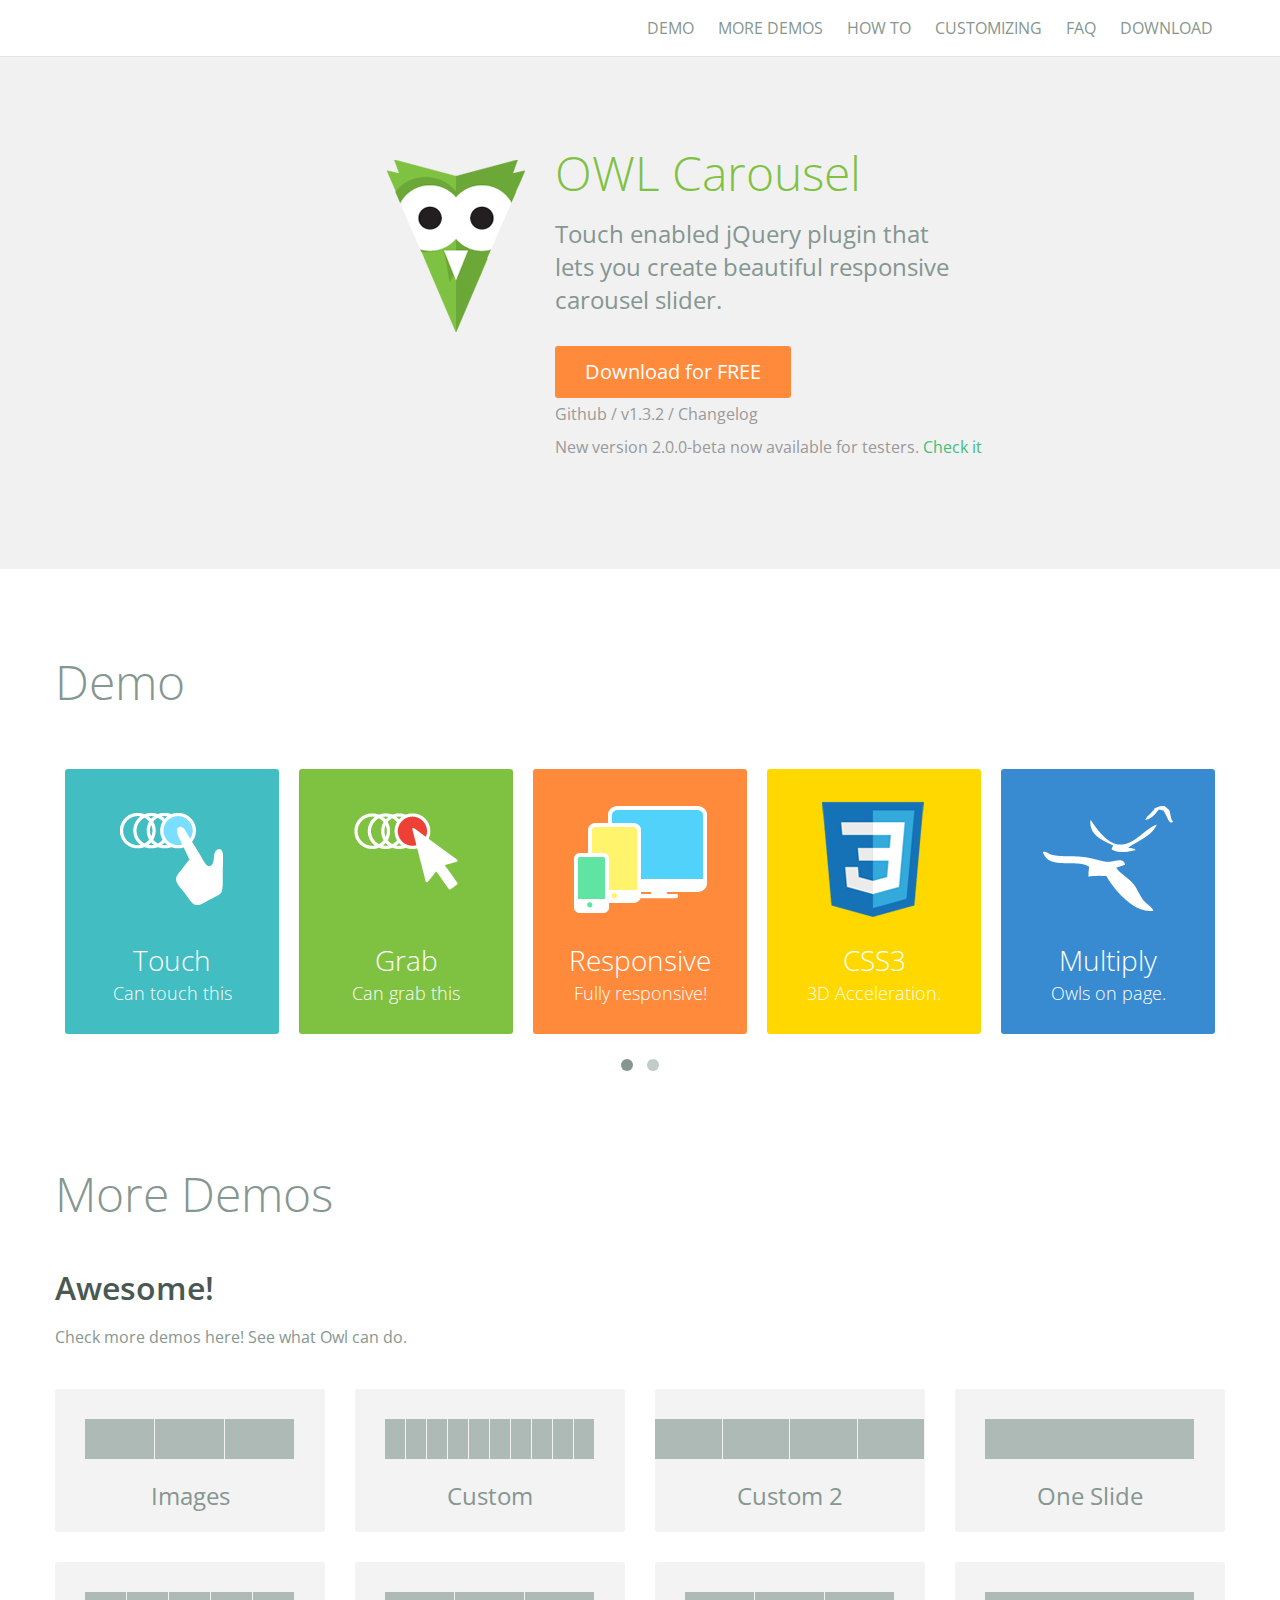
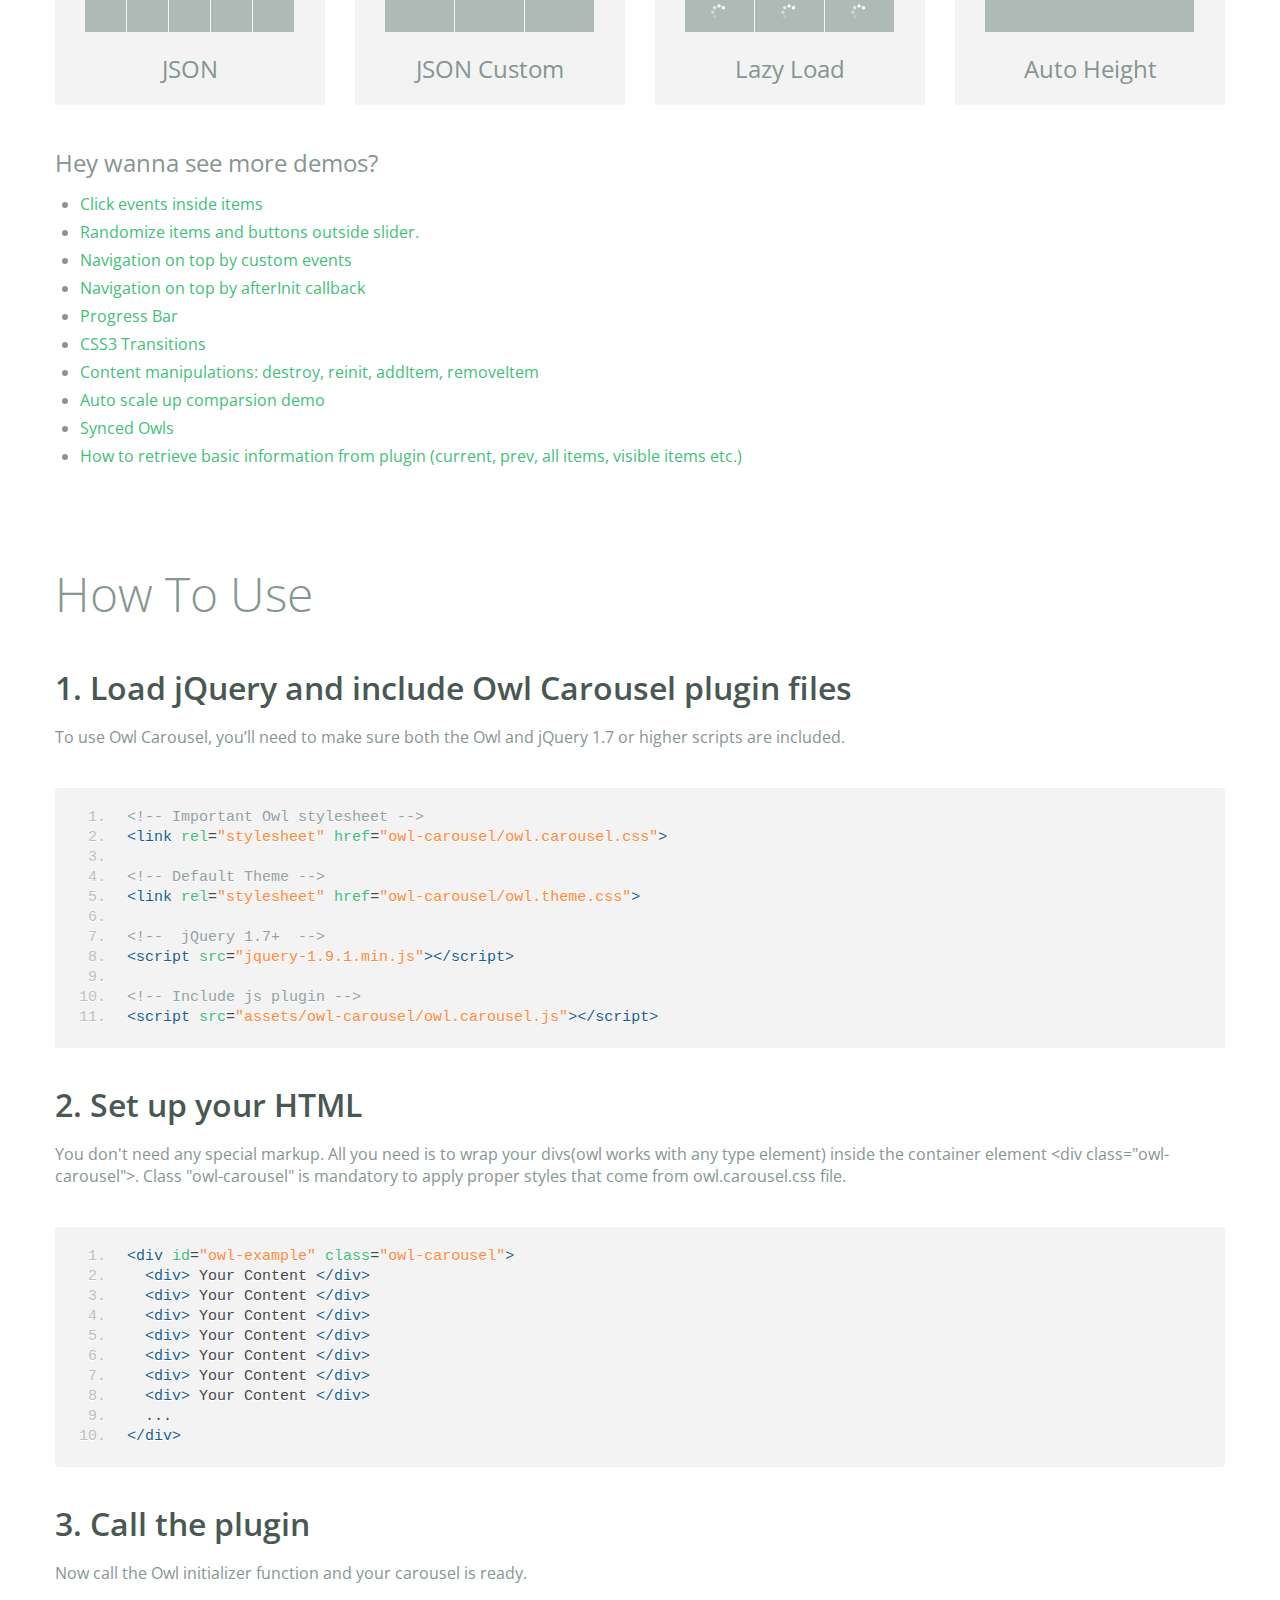
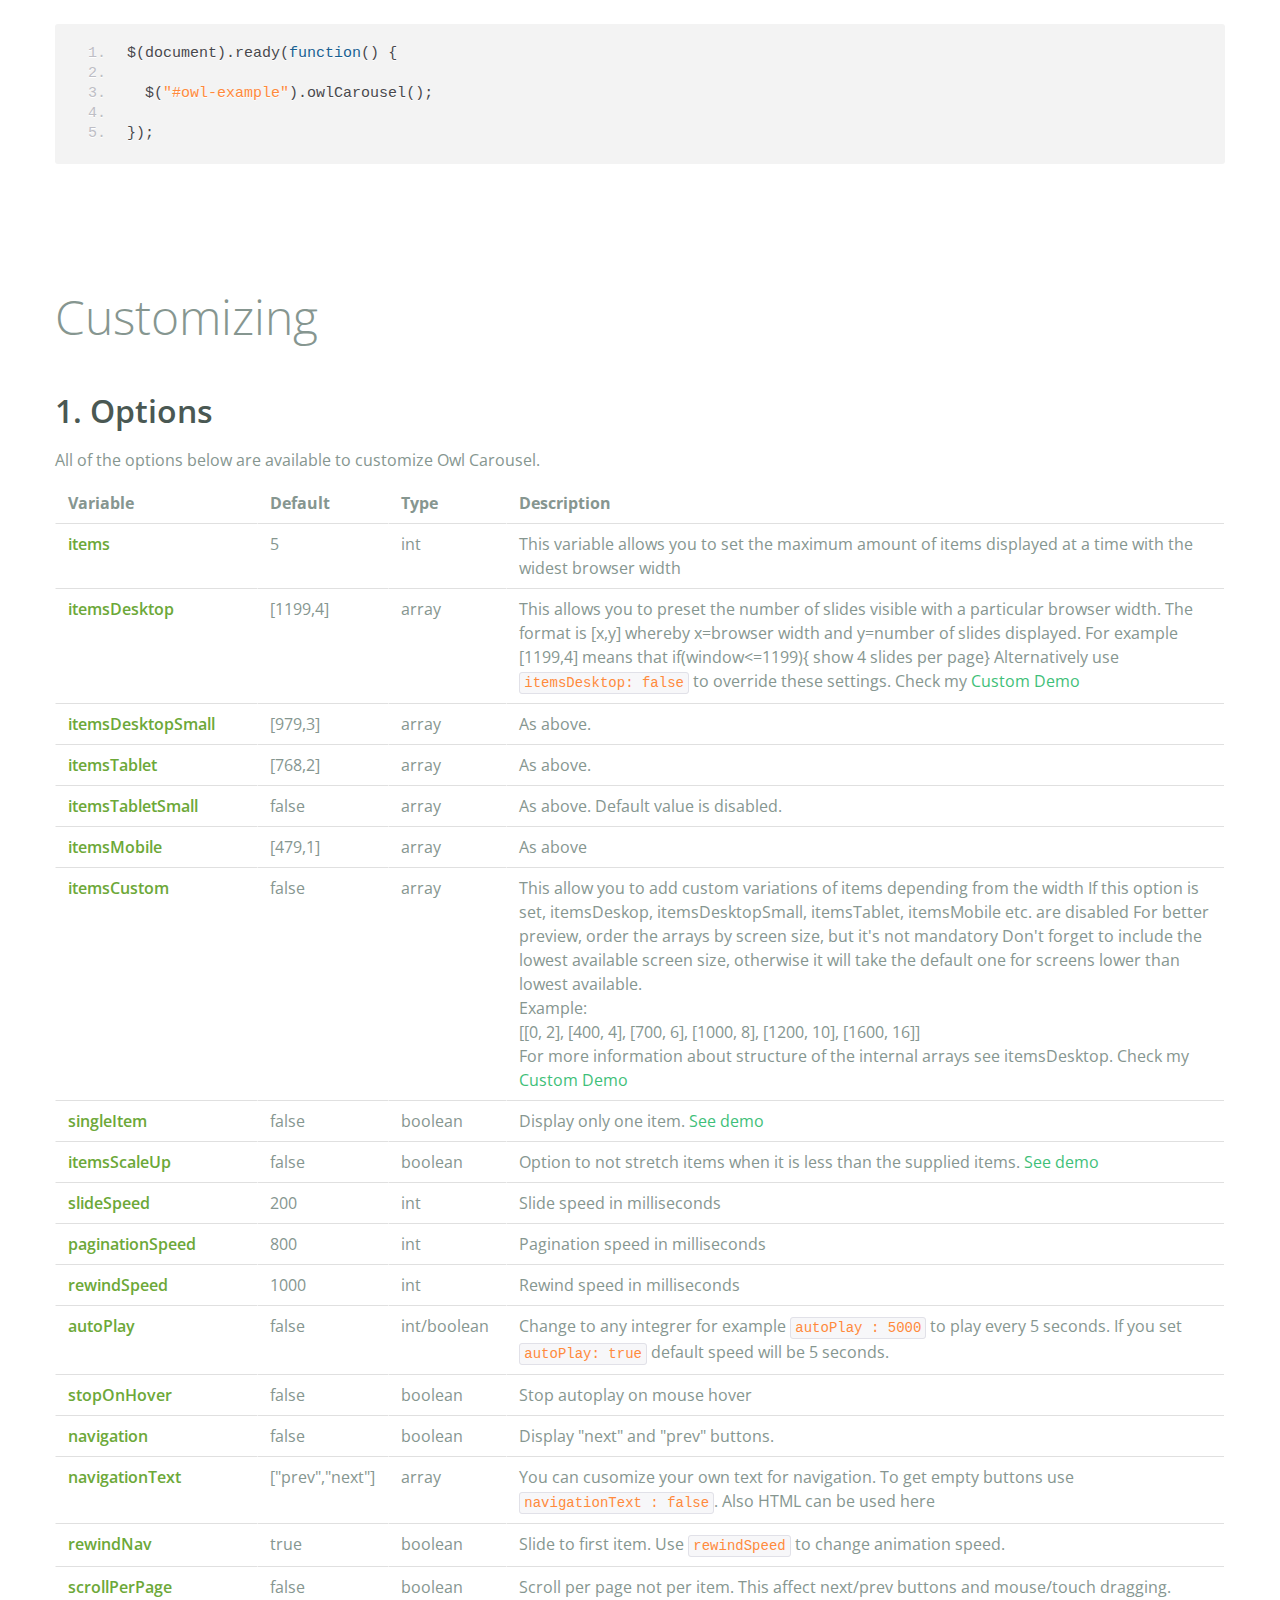
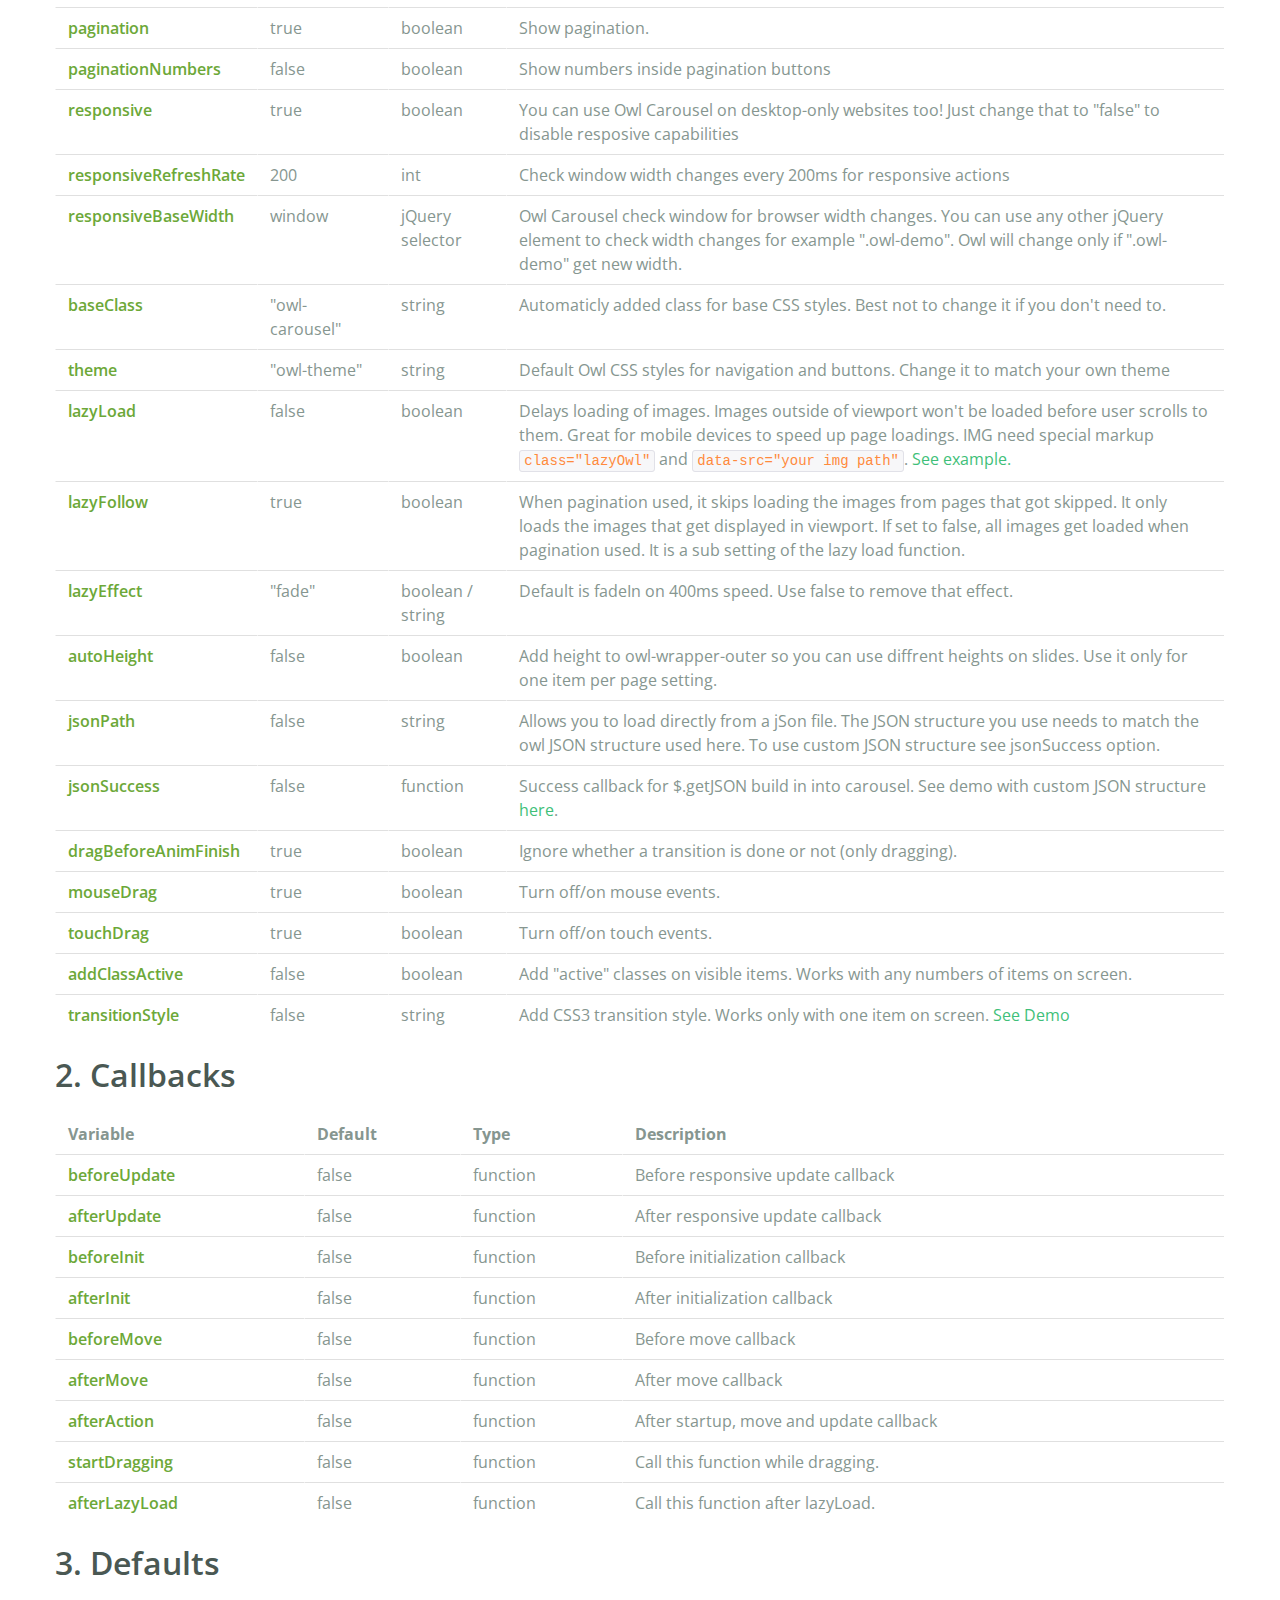
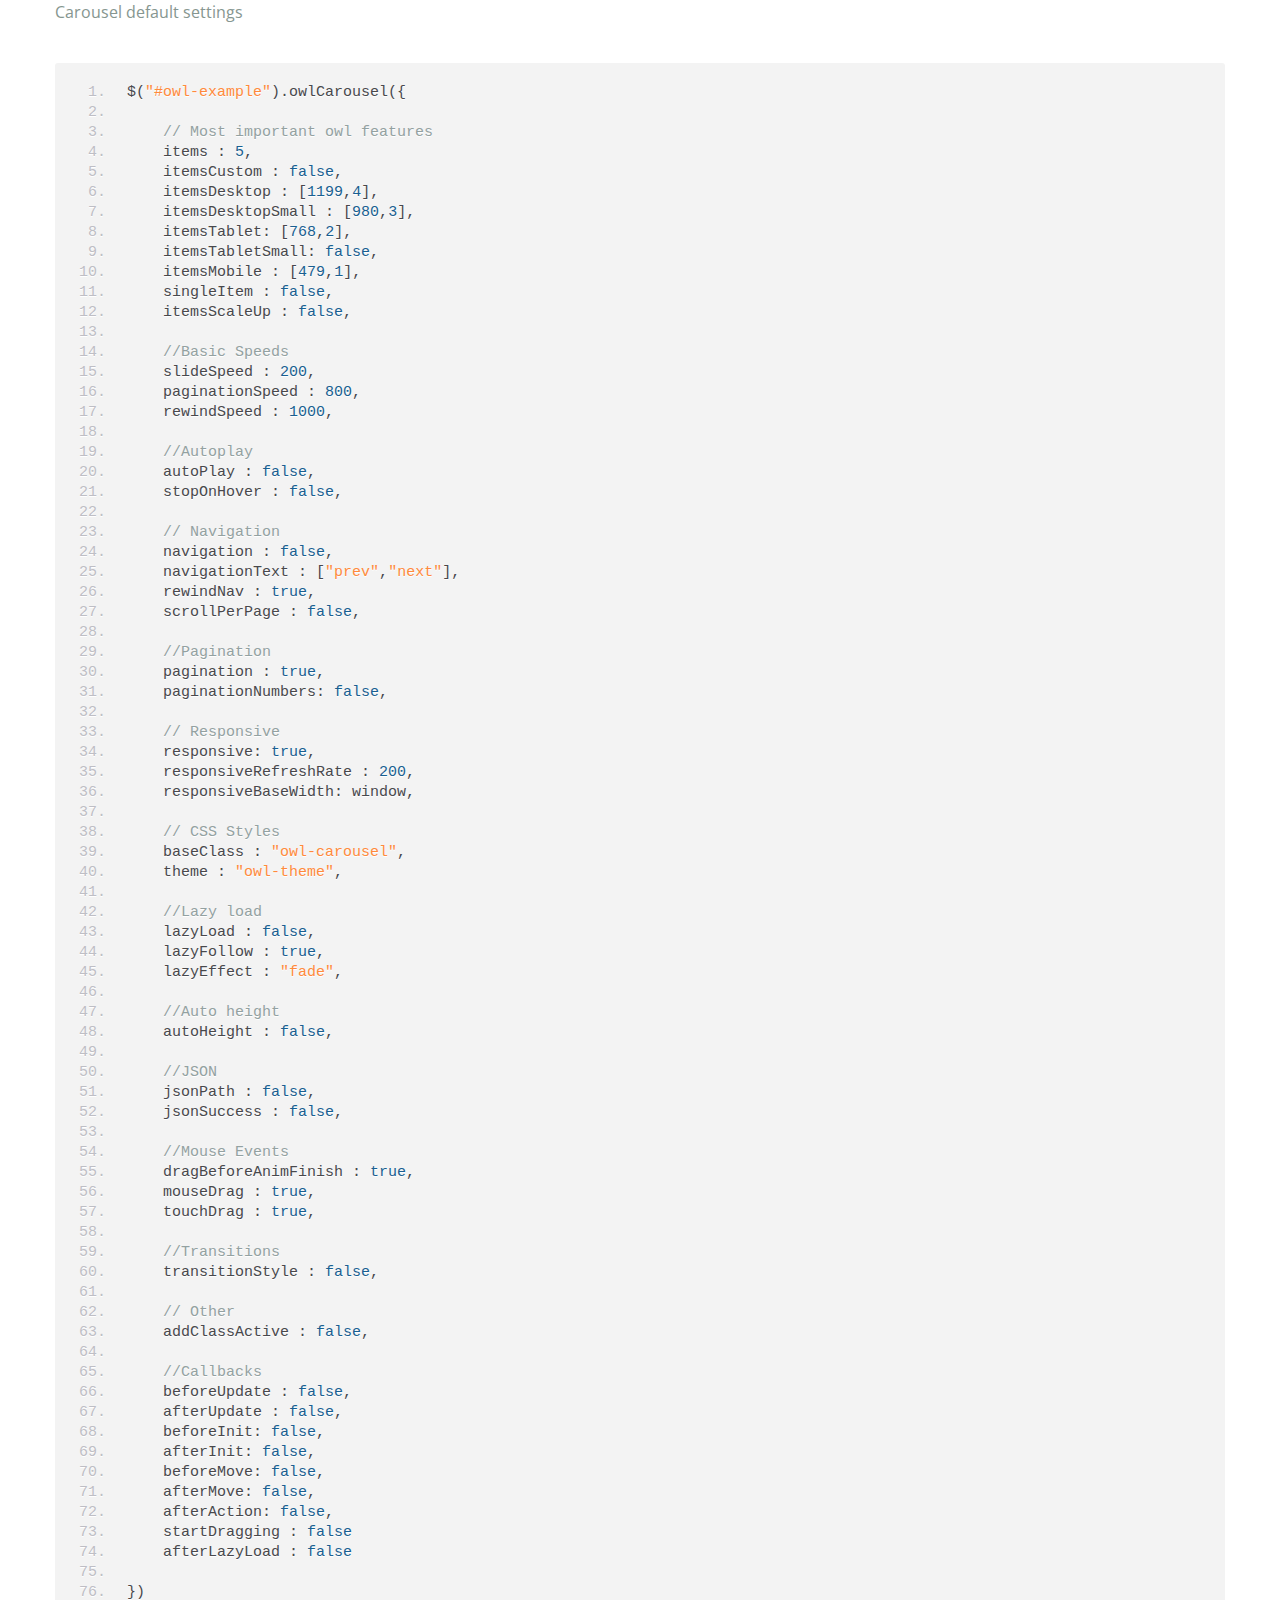
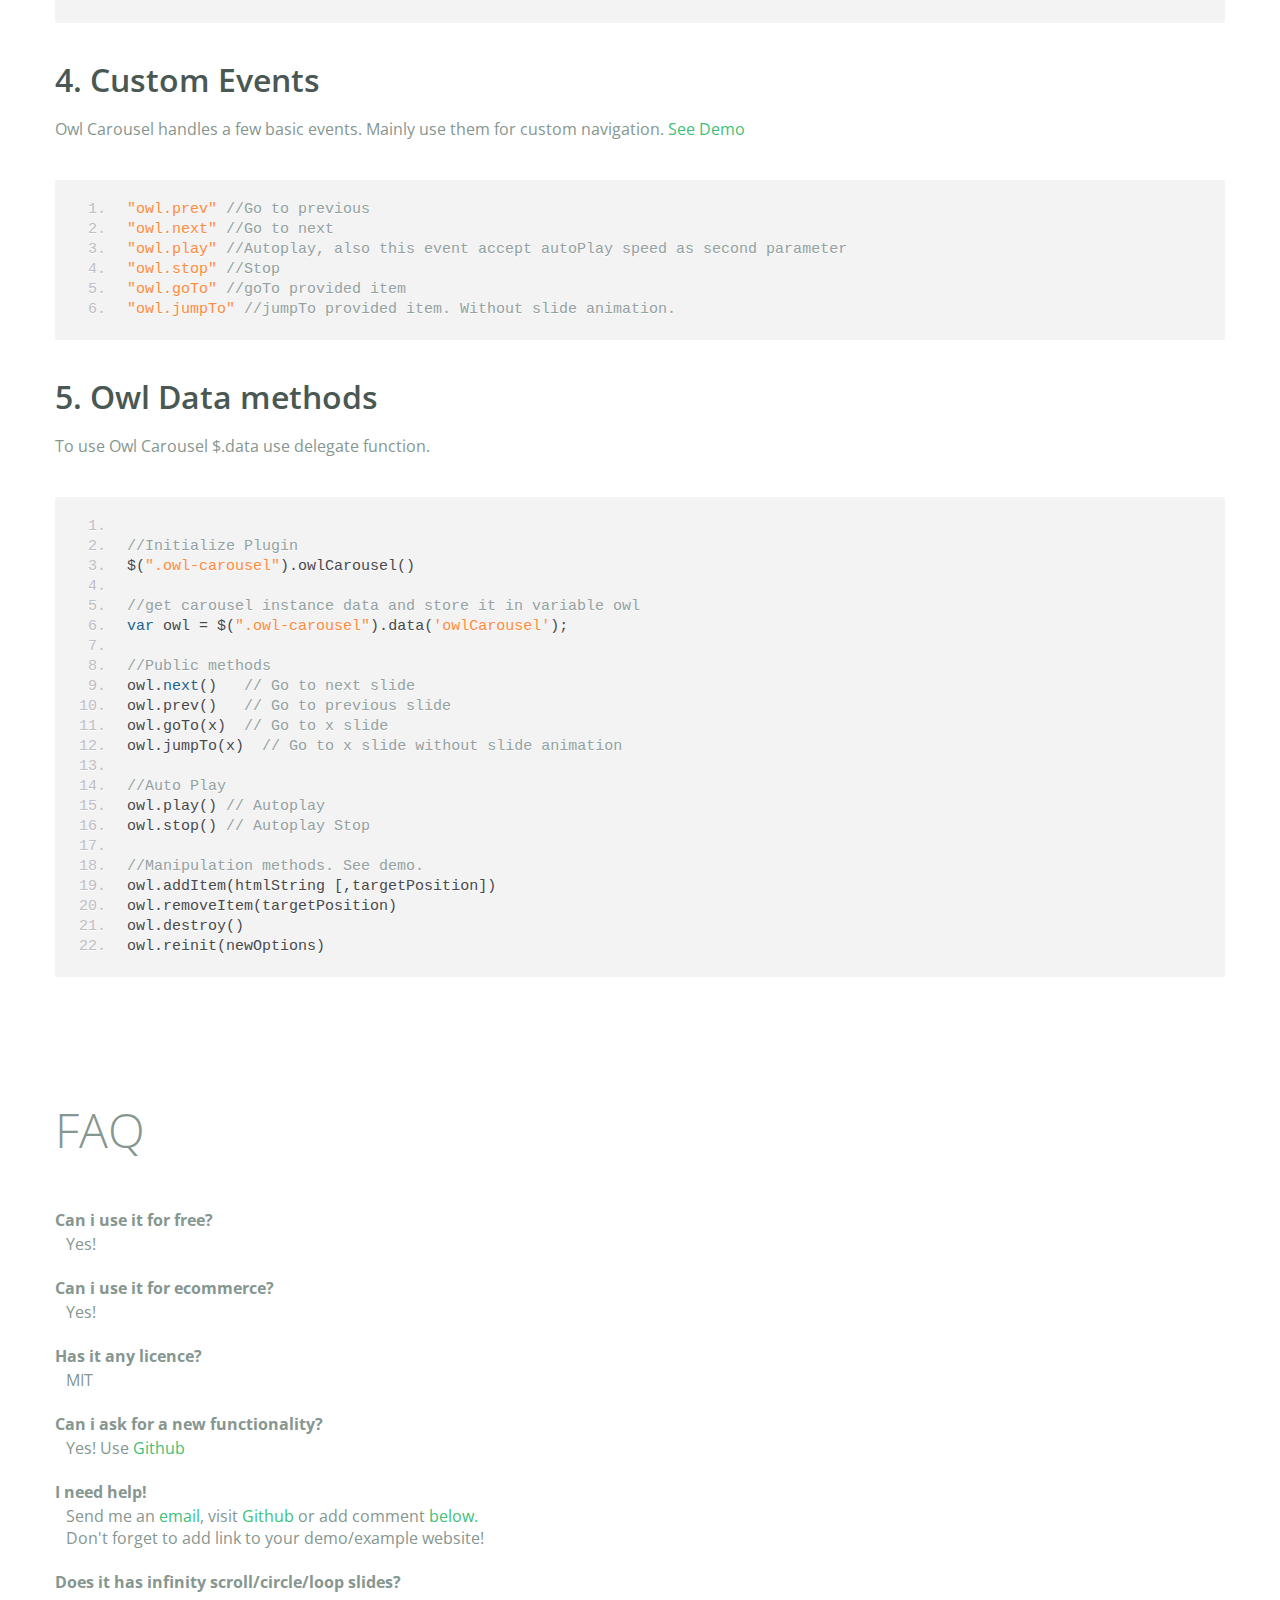
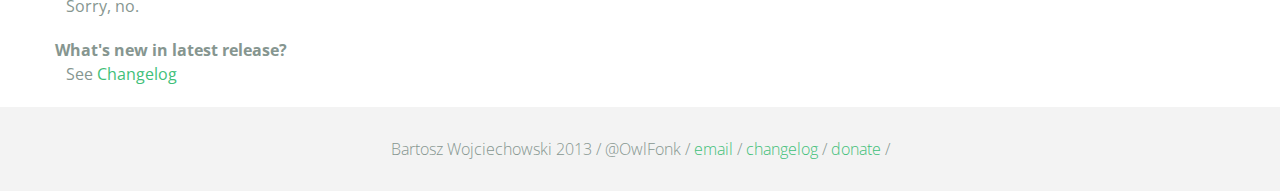
<file: vendor/owl.carousel/index.html>
<!DOCTYPE html>
<html lang="en">
  <head>
    <meta charset="utf-8">
    <title>Owl Carousel</title>
    <meta name="viewport" content="width=device-width, initial-scale=1.0">
    <meta name="description" content="jQuery Responsive Carousel - Owl Carusel">
    <meta name="author" content="Bartosz Wojciechowski">
    <meta name="keywords" content="HTML,CSS,JSON,JavaScript, jQuery, Responsive, Design, Owl, Carousel, Free">

    <link href='http://fonts.googleapis.com/css?family=Open+Sans:400italic,400,300,600,700' rel='stylesheet' type='text/css'>
    <link href="assets/css/bootstrapTheme.css" rel="stylesheet">
    <link href="assets/css/custom.css" rel="stylesheet">

    <!-- Owl Carousel Assets -->
    <link href="owl-carousel/owl.carousel.css" rel="stylesheet">
    <link href="owl-carousel/owl.theme.css" rel="stylesheet">

    <!-- Prettify -->
    <link href="assets/js/google-code-prettify/prettify.css" rel="stylesheet">

    <!-- Le fav and touch icons -->
    <link rel="apple-touch-icon-precomposed" sizes="144x144" href="assets/ico/apple-touch-icon-144-precomposed.png">
    <link rel="apple-touch-icon-precomposed" sizes="114x114" href="assets/ico/apple-touch-icon-114-precomposed.png">
      <link rel="apple-touch-icon-precomposed" sizes="72x72" href="assets/ico/apple-touch-icon-72-precomposed.png">
                    <link rel="apple-touch-icon-precomposed" href="assets/ico/apple-touch-icon-57-precomposed.png">
                                   <link rel="shortcut icon" href="assets/ico/favicon.png">
  </head>
  <body>
      <div id="top-nav" class="navbar navbar-fixed-top">
        <div class="navbar-inner">
          <div class="container">
            <button type="button" class="btn btn-navbar" data-toggle="collapse" data-target=".nav-collapse">
            <span class="icon-bar"></span>
            <span class="icon-bar"></span>
            <span class="icon-bar"></span>
          </button>
            <div class="nav-collapse collapse">
            <ul class="nav pull-right">
              <li><a href="#demo">Demo</a></li>
              <li><a href="#more-demos">More Demos</a></li>
              <li><a href="#how-to">How To</a></li>
              <li><a href="#customizing">Customizing</a></li>
              <li><a href="#faq">FAQ</a></li>
              <li><a href="owl.carousel.zip" class="download" data-spy="affix" data-offset-top="450">Download</a></li>
            </ul>
            </div>
          </div>
        </div>
      </div>

      <div id="header">
        <div class="container">
          <div class="row">
            <div class="span5">
                <img class="logo" src="assets/img/owl-logo.png" alt="Owl Logo">
              </div>
            <div class="span7">
              <h1>OWL Carousel </h1>
              <h3>Touch enabled jQuery plugin that lets you create beautiful responsive carousel slider.</h3>
              <a class="btn btn-success btn-large" href="owl.carousel.zip">Download for FREE</a>
              <p class="muted"><a class="muted" href="https://github.com/OwlFonk/OwlCarousel">Github</a> / v1.3.2 / <a class="muted" href="changelog.html">Changelog</a></p> 
              <p class="muted">New version 2.0.0-beta now available for testers. <a href="http://www.owlgraphic.com/owlcarousel2/">Check it</a></p>
            </div>
          </div>
        </div>
      </div>

      <div id="demo">
        <div class="container">
          <div class="row">
            <div class="span12">
              <h1>Demo</h1>
            </div>
          </div>

          <div class="row">
            <div class="span12">

              <div id="owl-example" class="owl-carousel">

                <div class="item darkCyan">
                  <img src="assets/img/demo-slides/touch.png" alt="Touch">
                    <h3>Touch</h3>
                    <h4>Can touch this</h4>
                </div>
                <div class="item forestGreen">
                  <img src="assets/img/demo-slides/grab.png" alt="Grab">
                    <h3>Grab</h3>
                    <h4>Can grab this</h4>
                </div>
                <div class="item orange">
                  <img src="assets/img/demo-slides/responsive.png" alt="Responsive">
                    <h3>Responsive</h3>
                    <h4>Fully responsive!</h4>
                </div>

                <div class="item yellow">
                  <img src="assets/img/demo-slides/css3.png" alt="CSS3">
                    <h3>CSS3</h3>
                    <h4>3D Acceleration.</h4>
                </div>

                <div class="item dodgerBlue">
                  <img src="assets/img/demo-slides/multi.png" alt="Multi">
                    <h3>Multiply</h3>
                    <h4>Owls on page.</h4>
                </div>

                <div class="item skyBlue">
                  <img src="assets/img/demo-slides/modern.png" alt="Modern Browsers">
                    <h3>Modern</h3>
                    <h4>Browsers Compatibility</h4>
                </div>

                <div class="item zombieGreen">
                  <img src="assets/img/demo-slides/zombie.png" alt="Zombie Browsers - old ones">
                    <h3>Zombie</h3>
                    <h4>Browsers Compatibility</h4>
                </div>

                <div class="item violet">
                  <img src="assets/img/demo-slides/controls.png" alt="Take Control">
                    <h3>Take Control</h3>
                    <h4>The way you like</h4>
                </div>

                <div class="item yellowLight">
                  <img src="assets/img/demo-slides/feather.png" alt="Light">
                    <h3>Light</h3>
                    <h4>As a feather</h4>
                </div>

                <div class="item steelGray">
                  <img src="assets/img/demo-slides/tons.png" alt="Tons of Opotions">
                    <h3>Tons</h3>
                    <h4>of options</h4>
                </div>

              </div>


            </div>
          </div>

        </div>
      </div>

    <div id="more-demos">
      <div class="container">

        <div class="row">
          <div class="span12">
            <h1>More Demos</h1>
            <h2>Awesome!</h2>
            <p>Check more demos here! See what Owl can do.</p>
          </div>
        </div>

        <div class="row demos-row">
          <div class="span3">
            <a href="demos/images.html" class="demo-box">
              <div class="demo-wrapper demo-images clearfix">
                <div class="demo-slide"><div class="bg"></div></div>
                <div class="demo-slide"><div class="bg"></div></div>
                <div class="demo-slide"><div class="bg"></div></div>
              </div>
              <h3>Images</h3>
            </a>
          </div>

          <div class="span3">
            <a href="demos/custom.html" class="demo-box">
              <div class="demo-wrapper demo-custom clearfix">
                <div class="demo-slide"><div class="bg"></div></div>
                <div class="demo-slide"><div class="bg"></div></div>
                <div class="demo-slide"><div class="bg"></div></div>
                <div class="demo-slide"><div class="bg"></div></div>
                <div class="demo-slide"><div class="bg"></div></div>
                <div class="demo-slide"><div class="bg"></div></div>
                <div class="demo-slide"><div class="bg"></div></div>
                <div class="demo-slide"><div class="bg"></div></div>
                <div class="demo-slide"><div class="bg"></div></div>
                <div class="demo-slide"><div class="bg"></div></div>
              </div>
              <h3>Custom</h3>
            </a>
          </div>

          <div class="span3">
            <a href="demos/itemsCustom.html" class="demo-box">
              <div class="demo-wrapper demo-full clearfix">
                <div class="demo-slide"><div class="bg"></div></div>
                <div class="demo-slide"><div class="bg"></div></div>
                <div class="demo-slide"><div class="bg"></div></div>
                <div class="demo-slide"><div class="bg"></div></div>
              </div>
              <h3>Custom 2</h3>
            </a>
          </div>

          <div class="span3">
            <a href="demos/one.html" class="demo-box">
              <div class="demo-wrapper demo-one clearfix">
                <div class="demo-slide"><div class="bg"></div></div>
              </div>
              <h3>One Slide</h3>
            </a>
          </div>

        </div>
        <div class="row demos-row">
          <div class="span3">
            <a href="demos/json.html" class="demo-box">
              <div class="demo-wrapper demo-Json clearfix">
                <div class="demo-slide"><div class="bg"></div></div>
                <div class="demo-slide"><div class="bg"></div></div>
                <div class="demo-slide"><div class="bg"></div></div>
                <div class="demo-slide"><div class="bg"></div></div>
                <div class="demo-slide"><div class="bg"></div></div>
              </div>
              <h3>JSON</h3>
            </a>
          </div>

          <div class="span3">
            <a href="demos/customJson.html" class="demo-box">
              <div class="demo-wrapper demo-Json-custom clearfix">
                <div class="demo-slide"><div class="bg"></div></div>
                <div class="demo-slide"><div class="bg"></div></div>
                <div class="demo-slide"><div class="bg"></div></div>
              </div>
              <h3>JSON Custom</h3>
            </a>
          </div>

          <div class="span3">
            <a href="demos/lazyLoad.html" class="demo-box">
              <div class="demo-wrapper demo-lazy clearfix">
                <div class="demo-slide"><div class="bg"></div></div>
                <div class="demo-slide"><div class="bg"></div></div>
                <div class="demo-slide"><div class="bg"></div></div>
              </div>
              <h3>Lazy Load</h3>
            </a>
          </div>

          <div class="span3">
            <a href="demos/autoHeight.html" class="demo-box">
              <div class="demo-wrapper demo-height clearfix">
                <div class="demo-slide"><div class="bg"></div></div>
              </div>
              <h3>Auto Height</h3>
            </a>
          </div>

          
        </div>

        <div class="row">
          <div class="span12">
            <h3>Hey wanna see more demos?</h3>
            <ul>
              <li>
                <a href="demos/click.html">Click events inside items</a>
              </li>
              <li>
                <a href="demos/randomOrder.html">Randomize items and buttons outside slider.</a>
              </li>
              <li>
                <a href="demos/navOnTop.html">Navigation on top by custom events</a>
              </li>
              <li>
                <a href="demos/navOnTop2.html">Navigation on top by afterInit callback</a>
              </li>
              <li>
                <a href="demos/progressBar.html">Progress Bar</a>
              </li>
              <li>
                <a href="demos/transitions.html">CSS3 Transitions</a>
              </li>
              <li>
                <a href="demos/manipulations.html">Content manipulations: destroy, reinit, addItem, removeItem</a>
              </li>
              <li>
                <a href="demos/scaleup.html">Auto scale up comparsion demo</a>
              </li>
              <li>
                <a href="demos/sync.html">Synced Owls</a>
              </li>
              <li>
                <a href="demos/owlStatus.html">How to retrieve basic information from plugin (current, prev, all items, visible items etc.)</a>
              </li>
            </ul>
            
          </div>
        </div>


      </div>
    </div>

    <div id="how-to">
      <div class="container">
        <div class="row">
          <div class="span12">
            <h1>How To Use</h1>
            <h2>1. Load jQuery and include Owl Carousel plugin files</h2>
            <p>To use Owl Carousel, you’ll need to make sure both the Owl and jQuery 1.7 or higher scripts are included.</p>
<pre class="pre-show prettyprint linenums">
&lt;!-- Important Owl stylesheet --&gt;
&lt;link rel="stylesheet" href="owl-carousel/owl.carousel.css"&gt;

&lt;!-- Default Theme --&gt;
&lt;link rel="stylesheet" href="owl-carousel/owl.theme.css"&gt;

&lt;!--  jQuery 1.7+  --&gt;
&lt;script src="jquery-1.9.1.min.js"&gt;&lt;/script&gt;

&lt;!-- Include js plugin --&gt;
&lt;script src="assets/owl-carousel/owl.carousel.js"&gt;&lt;/script&gt;
</pre>
          <h2>2. Set up your HTML</h2>
          <p>You don't need any special markup. All you need is to wrap your divs(owl works with any type element) inside the container element &lt;div class="owl-carousel"&gt;. Class "owl-carousel" is mandatory to apply proper styles that come from owl.carousel.css file.</p>
<pre class="pre-show prettyprint linenums">
&lt;div id="owl-example" class="owl-carousel"&gt;
  &lt;div&gt; Your Content &lt;/div&gt;
  &lt;div&gt; Your Content &lt;/div&gt;
  &lt;div&gt; Your Content &lt;/div&gt;
  &lt;div&gt; Your Content &lt;/div&gt;
  &lt;div&gt; Your Content &lt;/div&gt;
  &lt;div&gt; Your Content &lt;/div&gt;
  &lt;div&gt; Your Content &lt;/div&gt;
  ...
&lt;/div>
</pre>    
          <h2>3. Call the plugin</h2>
          <p>Now call the Owl initializer function and your carousel is ready.</p>
<pre class="pre-show prettyprint linenums">
$(document).ready(function() {

  $("#owl-example").owlCarousel();

});
</pre>  
          </div>
        </div>
      </div>
    </div>


    <div id="customizing">
      <div class="container">
        <div class="row">
          <div class="span12">
            <h1>Customizing</h1>
            <h2>1. Options</h2>
            <p>All of the options below are available to customize Owl Carousel.</p> 
            <table class="table hp-table table-bordered table-striped">
              <thead>
                <tr>
                  <th>Variable</th>
                  <th>Default</th>
                  <th>Type</th>
                  <th>Description</th>
                </tr>
              </thead>
              <tbody>
                <tr>
                  <td><span class="text-emp">items</span></td>
                  <td>5</td>
                  <td>int</td>
                  <td>This variable allows you to set the maximum amount of items displayed at a time with the widest browser width</td>
                </tr>
                 <tr>
                  <td><span class="text-emp">itemsDesktop</span></td>
                  <td>[1199,4]</td>
                  <td>array</td>
                  <td>This allows you to preset the number of slides visible with a particular browser width. The format is [x,y] whereby x=browser width and y=number of slides displayed. For example [1199,4] means that if(window&lt;=1199){ show 4 slides per page}
                    Alternatively use <code>itemsDesktop: false</code> to override these settings. Check my <a href="demos/custom.html">Custom Demo</a></td>
                </tr>
                <tr>
                  <td><span class="text-emp">itemsDesktopSmall</span></td>
                  <td>[979,3]</td>
                  <td>array</td>
                  <td>As above.</td>
                </tr>
                <tr>
                  <td><span class="text-emp">itemsTablet</span></td>
                  <td>[768,2]</td>
                  <td>array</td>
                  <td>As above.</td>
                </tr>
                <tr>
                  <td><span class="text-emp">itemsTabletSmall</span></td>
                  <td>false</td>
                  <td>array</td>
                  <td>As above. Default value is disabled.</td>
                </tr>
                <tr>
                  <td><span class="text-emp">itemsMobile</span></td>
                  <td>[479,1]</td>
                  <td>array</td>
                  <td>As above</td>
                </tr>
                <tr>
                  <td><span class="text-emp">itemsCustom</span></td>
                  <td>false</td>
                  <td>array</td>
                  <td>
                    This allow you to add custom variations of items depending from the width
                    If this option is set, itemsDeskop, itemsDesktopSmall, itemsTablet, itemsMobile etc. are disabled
                    For better preview, order the arrays by screen size, but it's not mandatory
                    Don't forget to include the lowest available screen size, otherwise it will take the default one for screens lower than lowest available.
                    <br />Example:<br /> [[0, 2], [400, 4], [700, 6], [1000, 8], [1200, 10], [1600, 16]]<br />
                    For more information about structure of the internal arrays see itemsDesktop. Check my <a href="demos/custom.html">Custom Demo</a></td>
                </tr>
                <tr>
                  <td><span class="text-emp">singleItem</span></td>
                  <td>false</td>
                  <td>boolean</td>
                  <td>Display only one item. <a href="demos/one.html">See demo</a></td>
                </tr>
                <tr>
                  <td><span class="text-emp">itemsScaleUp</span></td>
                  <td>false</td>
                  <td>boolean</td>
                  <td>Option to not stretch items when it is less than the supplied items. <a href="demos/scaleup.html">See demo</a></td>
                </tr>
                <tr>
                  <td><span class="text-emp">slideSpeed</span></td>
                  <td>200</td>
                  <td>int</td>
                  <td>Slide speed in milliseconds</td>
                </tr>
                <tr>
                  <td><span class="text-emp">paginationSpeed</span></td>
                  <td>800</td>
                  <td>int</td>
                  <td>Pagination speed in milliseconds</td>
                </tr>
                <tr>
                  <td><span class="text-emp">rewindSpeed</span></td>
                  <td>1000</td>
                  <td>int</td>
                  <td>Rewind speed in milliseconds</td>
                </tr>
                <tr>
                  <td><span class="text-emp">autoPlay</span></td>
                  <td>false</td>
                  <td>int/boolean</td>
                  <td>Change to any integrer for example <code>autoPlay : 5000</code> to play every 5 seconds. If you set <code>autoPlay: true</code> default speed will be 5 seconds.</td>
                </tr>
                <tr>
                <tr>
                  <td><span class="text-emp">stopOnHover</span></td>
                  <td>false</td>
                  <td>boolean</td>
                  <td>Stop autoplay on mouse hover</td>
                </tr>
                <tr>
                <tr>
                  <td><span class="text-emp">navigation</span></td>
                  <td>false</td>
                  <td>boolean</td>
                  <td>Display "next" and "prev" buttons.</td>
                </tr>
                <tr>
                  <td><span class="text-emp">navigationText</span></td>
                  <td>["prev","next"]</td>
                  <td>array</td>
                  <td>You can cusomize your own text for navigation. To get empty buttons use <code>navigationText : false</code>. Also HTML can be used here</td>
                </tr>
                <tr>
                  <td><span class="text-emp">rewindNav</span></td>
                  <td>true</td>
                  <td>boolean</td>
                  <td>Slide to first item. Use <code>rewindSpeed</code> to change animation speed. </td>
                </tr>
                <tr>
                  <td><span class="text-emp">scrollPerPage</span></td>
                  <td>false</td>
                  <td>boolean</td>
                  <td>Scroll per page not per item. This affect next/prev buttons and mouse/touch dragging.</td>
                </tr>
                <tr>
                  <td><span class="text-emp">pagination</span></td>
                  <td>true</td>
                  <td>boolean</td>
                  <td>Show pagination.</td>
                </tr>
                <tr>
                  <td><span class="text-emp">paginationNumbers</span></td>
                  <td>false</td>
                  <td>boolean</td>
                  <td>Show numbers inside pagination buttons</td>
                </tr>
                <tr>
                  <td><span class="text-emp">responsive</span></td>
                  <td>true</td>
                  <td>boolean</td>
                  <td>You can use Owl Carousel on desktop-only websites too! Just change that to "false" to disable resposive capabilities</td>
                </tr>
                <tr>
                  <td><span class="text-emp">responsiveRefreshRate</span></td>
                  <td>200</td>
                  <td>int</td>
                  <td>Check window width changes every 200ms for responsive actions</td>
                </tr>
                <tr>
                  <td><span class="text-emp">responsiveBaseWidth</span></td>
                  <td>window</td>
                  <td>jQuery selector</td>
                  <td>Owl Carousel check window for browser width changes. You can use any other jQuery element to check width changes for example ".owl-demo". Owl will change only if ".owl-demo" get new width.</td>
                </tr>
                <tr>
                  <td><span class="text-emp">baseClass</span></td>
                  <td>"owl-carousel"</td>
                  <td>string</td>
                  <td>Automaticly added class for base CSS styles. Best not to change it if you don't need to.</td>
                </tr>
                <tr>
                  <td><span class="text-emp">theme</span></td>
                  <td>"owl-theme"</td>
                  <td>string</td>
                  <td>Default Owl CSS styles for navigation and buttons. Change it to match your own theme</td>
                </tr>
                <tr>
                  <td><span class="text-emp">lazyLoad</span></td>
                  <td>false</td>
                  <td>boolean</td>
                  <td>Delays loading of images. Images outside of viewport won't be loaded before user scrolls to them. Great for mobile devices to speed up page loadings. IMG need special markup <code>class="lazyOwl"</code> and <code>data-src="your img path"</code>. <a href="demos/lazyLoad.html">See example.</a></td>
                </tr>
                <tr>
                  <td><span class="text-emp">lazyFollow</span></td>
                  <td>true</td>
                  <td>boolean</td>
                  <td>When pagination used, it skips loading the images from pages that got skipped. It only loads the images that get displayed in viewport. If set to false, all images get loaded when pagination used. It is a sub setting of the lazy load function.</td>
                </tr>
                <tr>
                  <td><span class="text-emp">lazyEffect</span></td>
                  <td>"fade"</td>
                  <td>boolean / string</td>
                  <td>Default is fadeIn on 400ms speed. Use false to remove that effect.</td>
                </tr>
                <tr>
                  <td><span class="text-emp">autoHeight</span></td>
                  <td>false</td>
                  <td>boolean</td>
                  <td>Add height to owl-wrapper-outer so you can use diffrent heights on slides. Use it only for one item per page setting.</td>
                </tr>
                <tr>
                  <td><span class="text-emp">jsonPath</span></td>
                  <td>false</td>
                  <td>string</td>
                  <td>Allows you to load directly from a jSon file. The JSON structure you use needs to match the owl JSON structure used here. To use custom JSON structure see jsonSuccess option.</td>
                </tr>
                <tr>
                  <td><span class="text-emp">jsonSuccess</span></td>
                  <td>false</td>
                  <td>function</td>
                  <td>Success callback for $.getJSON build in into carousel. See demo with custom JSON structure <a href="demos/customJson.html">here</a>. </td>
                </tr>
                <tr>
                  <td><span class="text-emp">dragBeforeAnimFinish</span></td>
                  <td>true</td>
                  <td>boolean</td>
                  <td>Ignore whether a transition is done or not (only dragging).</td>
                </tr>
                <tr>
                  <td><span class="text-emp">mouseDrag</span></td>
                  <td>true</td>
                  <td>boolean</td>
                  <td>Turn off/on mouse events.</td>
                </tr>
                <tr>
                  <td><span class="text-emp">touchDrag</span></td>
                  <td>true</td>
                  <td>boolean</td>
                  <td>Turn off/on touch events.</td>
                </tr>
                <tr>
                  <td><span class="text-emp">addClassActive</span></td>
                  <td>false</td>
                  <td>boolean</td>
                  <td>Add "active" classes on visible items. Works with any numbers of items on screen.</td>
                </tr>
                <tr>
                  <td><span class="text-emp">transitionStyle</span></td>
                  <td>false</td>
                  <td>string</td>
                  <td>Add CSS3 transition style. Works only with one item on screen. <a href="demos/transitions.html">See Demo</a></td>
                </tr>
              </tbody>
            </table>
            <h2>2. Callbacks</h2>
            <table class="table hp-table table-bordered table-striped">
              <thead>
                <tr>
                  <th>Variable</th>
                  <th>Default</th>
                  <th>Type</th>
                  <th>Description</th>
                </tr>
              </thead>
              <tbody>
                <tr>
                  <td><span class="text-emp">beforeUpdate</span></td>
                  <td>false</td>
                  <td>function</td>
                  <td>Before responsive update callback</td>
                </tr>
                <tr>
                  <td><span class="text-emp">afterUpdate</span></td>
                  <td>false</td>
                  <td>function</td>
                  <td>After responsive update callback</td>
                </tr>
                <tr>
                  <td><span class="text-emp">beforeInit</span></td>
                  <td>false</td>
                  <td>function</td>
                  <td>Before initialization callback</td>
                </tr>
                <tr>
                  <td><span class="text-emp">afterInit</span></td>
                  <td>false</td>
                  <td>function</td>
                  <td>After initialization callback</td>
                </tr>
                <tr>
                  <td><span class="text-emp">beforeMove</span></td>
                  <td>false</td>
                  <td>function</td>
                  <td>Before move callback</td>
                </tr>
                <tr>
                  <td><span class="text-emp">afterMove</span></td>
                  <td>false</td>
                  <td>function</td>
                  <td>After move callback</td>
                </tr>
                <tr>
                  <td><span class="text-emp">afterAction</span></td>
                  <td>false</td>
                  <td>function</td>
                  <td>After startup, move and update callback</td>
                </tr>
                <tr>
                  <td><span class="text-emp">startDragging</span></td>
                  <td>false</td>
                  <td>function</td>
                  <td>Call this function while dragging.</td>
                </tr>
                <tr>
                  <td><span class="text-emp">afterLazyLoad</span></td>
                  <td>false</td>
                  <td>function</td>
                  <td>Call this function after lazyLoad.</td>
                </tr>
              </tbody>
            </table>

              <h2>3. Defaults</h2>
              <p>Carousel default settings</p>
<pre class="pre-show prettyprint linenums">
$("#owl-example").owlCarousel({

    // Most important owl features
    items : 5,
    itemsCustom : false,
    itemsDesktop : [1199,4],
    itemsDesktopSmall : [980,3],
    itemsTablet: [768,2],
    itemsTabletSmall: false,
    itemsMobile : [479,1],
    singleItem : false,
    itemsScaleUp : false,

    //Basic Speeds
    slideSpeed : 200,
    paginationSpeed : 800,
    rewindSpeed : 1000,

    //Autoplay
    autoPlay : false,
    stopOnHover : false,

    // Navigation
    navigation : false,
    navigationText : ["prev","next"],
    rewindNav : true,
    scrollPerPage : false,

    //Pagination
    pagination : true,
    paginationNumbers: false,

    // Responsive 
    responsive: true,
    responsiveRefreshRate : 200,
    responsiveBaseWidth: window,

    // CSS Styles
    baseClass : "owl-carousel",
    theme : "owl-theme",

    //Lazy load
    lazyLoad : false,
    lazyFollow : true,
    lazyEffect : "fade",

    //Auto height
    autoHeight : false,

    //JSON 
    jsonPath : false, 
    jsonSuccess : false,

    //Mouse Events
    dragBeforeAnimFinish : true,
    mouseDrag : true,
    touchDrag : true,

    //Transitions
    transitionStyle : false,

    // Other
    addClassActive : false,

    //Callbacks
    beforeUpdate : false,
    afterUpdate : false,
    beforeInit: false, 
    afterInit: false, 
    beforeMove: false, 
    afterMove: false,
    afterAction: false,
    startDragging : false
    afterLazyLoad : false

})
</pre>
              <h2>4. Custom Events</h2>
              <p>Owl Carousel handles a few basic events. Mainly use them for custom navigation. <a href="demos/custom.html">See Demo</a></p>

<pre class="pre-show prettyprint linenums">
"owl.prev" //Go to previous
"owl.next" //Go to next
"owl.play" //Autoplay, also this event accept autoPlay speed as second parameter
"owl.stop" //Stop
"owl.goTo" //goTo provided item
"owl.jumpTo" //jumpTo provided item. Without slide animation.
</pre>

              <h2>5. Owl Data methods</h2>
              <p>To use Owl Carousel $.data use delegate function.</p>
              
<pre class="pre-show prettyprint linenums">

//Initialize Plugin
$(".owl-carousel").owlCarousel()

//get carousel instance data and store it in variable owl
var owl = $(".owl-carousel").data('owlCarousel');

//Public methods
owl.next()   // Go to next slide
owl.prev()   // Go to previous slide
owl.goTo(x)  // Go to x slide
owl.jumpTo(x)  // Go to x slide without slide animation

//Auto Play
owl.play() // Autoplay
owl.stop() // Autoplay Stop

//Manipulation methods. <a href="demos/manipulations.html">See demo.</a>
owl.addItem(htmlString [,targetPosition])
owl.removeItem(targetPosition)
owl.destroy()
owl.reinit(newOptions)
</pre>
          </div>
        </div>
      </div>
    </div>

    <div id="faq" class="container">
      <div class="row">
        <div class="span12">
          <h1>FAQ</h1>
          <dl>
            <dt>Can i use it for free?</dt>
            <dd>Yes!</dd>
            <dt>Can i use it for ecommerce?</dt>
            <dd>Yes!</dd>
            <dt>Has it any licence?</dt>
            <dd>MIT</dd>
            <dt>Can i ask for a new functionality?</dt>
            <dd>Yes! Use <a href="https://github.com/OwlFonk/OwlCarousel">Github</a></dd>
            <dt>I need help!</dt>
            <dd>Send me an <a href="mailto:owl@owlgraphic.com?subject=Hey Owl! I need help">email</a>, visit <a href="https://github.com/OwlFonk/OwlCarousel">Github</a> or add comment <a href="#disqus">below.</a><br>Don't forget to add link to your demo/example website!</dd>
            <dt>Does it has infinity scroll/circle/loop slides?</dt>
            <dd>Sorry, no.</dd>
            <dt>What's new in latest release?</dt>
            <dd>See <a href="changelog.html">Changelog</a></dd>
          </dl>
        </div>
      </div>
    </div>

    <div class="container disqus">
        <div class="row">
          <div class="span12">
            <h1>Disqus</h1>

    <div id="disqus_thread"></div>
    <noscript>Please enable JavaScript to view the <a href="http://disqus.com/?ref_noscript">comments powered by Disqus.</a></noscript>
    <a href="http://disqus.com" class="dsq-brlink">comments powered by <span class="logo-disqus">Disqus</span></a>
      </div>
    </div>
  </div>

    <div id="footer">
      <div class="container">
        <div class="row">
          <div class="span12">
            <h5>Bartosz Wojciechowski 2013 / @OwlFonk / 
            <a href="mailto:owl@owlgraphic.com?subject=Hey Owl!">email</a> / 
            <a href="changelog.html">changelog</a> /
            <a href="https://www.paypal.com/cgi-bin/webscr?cmd=_s-xclick&hosted_button_id=EFSGXZS7V2U9N">donate</a> / 
            <a href="https://twitter.com/share" class="twitter-share-button" data-url="http://owlgraphic.com/owlcarousel/" data-text="Awesome jQuery Owl Carousel Responsive Plugin" data-via="OwlFonk" data-count="none" data-hashtags="owlcarousel"></a>
            <script>
            var owldomain = window.location.hostname.indexOf("owlgraphic");
            if(owldomain !== -1){
              !function(d,s,id){var js,fjs=d.getElementsByTagName(s)[0],p=/^http:/.test(d.location)?'http':'https';if(!d.getElementById(id)){js=d.createElement(s);js.id=id;js.src=p+'://platform.twitter.com/widgets.js';fjs.parentNode.insertBefore(js,fjs);}}(document, 'script', 'twitter-wjs');
            }
            </script>
            </h5>
          </div>
        </div>
      </div>
    </div>


    <script src="assets/js/jquery-1.9.1.min.js"></script>
    <script src="owl-carousel/owl.carousel.min.js"></script>

    <!-- Frontpage Demo -->
    <script>

    $(document).ready(function($) {
      $("#owl-example").owlCarousel();
    });


    $("body").data("page", "frontpage");

    </script>
    <script src="assets/js/bootstrap-collapse.js"></script>
    <script src="assets/js/bootstrap-transition.js"></script>

    <script src="assets/js/google-code-prettify/prettify.js"></script>
	  <script src="assets/js/application.js"></script>

    <script type="text/javascript">
    jQuery(function($){
      var disqus_loaded = false;
      var top = $("#faq").offset().top; 
      var owldomain = window.location.hostname.indexOf("owlgraphic");
      var comments = window.location.href.indexOf("comment");

      if(owldomain !== -1){
        function check(){
          if ( (!disqus_loaded && $(window).scrollTop() + $(window).height() > top) || (comments !== -1) ){
            $(window).off( "scroll" )
            disqus_loaded = true;
            /* * * CONFIGURATION VARIABLES: EDIT BEFORE PASTING INTO YOUR WEBPAGE * * */
            var disqus_shortname = 'owlcarousel'; // required: replace example with your forum shortname
            var disqus_identifier = 'OWL Carousel';
            //var disqus_url = 'http://owlgraphic.com/owlcarousel/';
            /* * * DON'T EDIT BELOW THIS LINE * * */
            (function() {
                var dsq = document.createElement('script'); dsq.type = 'text/javascript'; dsq.async = true;
                dsq.src = '//' + disqus_shortname + '.disqus.com/embed.js';
                (document.getElementsByTagName('head')[0] || document.getElementsByTagName('body')[0]).appendChild(dsq);
            })();
          }
        }
        $(window).on( "scroll", check )
        check();
      } else {
        $('.disqus').hide();
      }
    });
    </script>

    <script>
    var owldomain = window.location.hostname.indexOf("owlgraphic");
    if(owldomain !== -1){
      (function(i,s,o,g,r,a,m){i['GoogleAnalyticsObject']=r;i[r]=i[r]||function(){
      (i[r].q=i[r].q||[]).push(arguments)},i[r].l=1*new Date();a=s.createElement(o),
      m=s.getElementsByTagName(o)[0];a.async=1;a.src=g;m.parentNode.insertBefore(a,m)
      })(window,document,'script','//www.google-analytics.com/analytics.js','ga');

      ga('create', 'UA-41541058-1', 'owlgraphic.com');
      ga('send', 'pageview');
    }
    </script>

  </body>
</html>
</file>
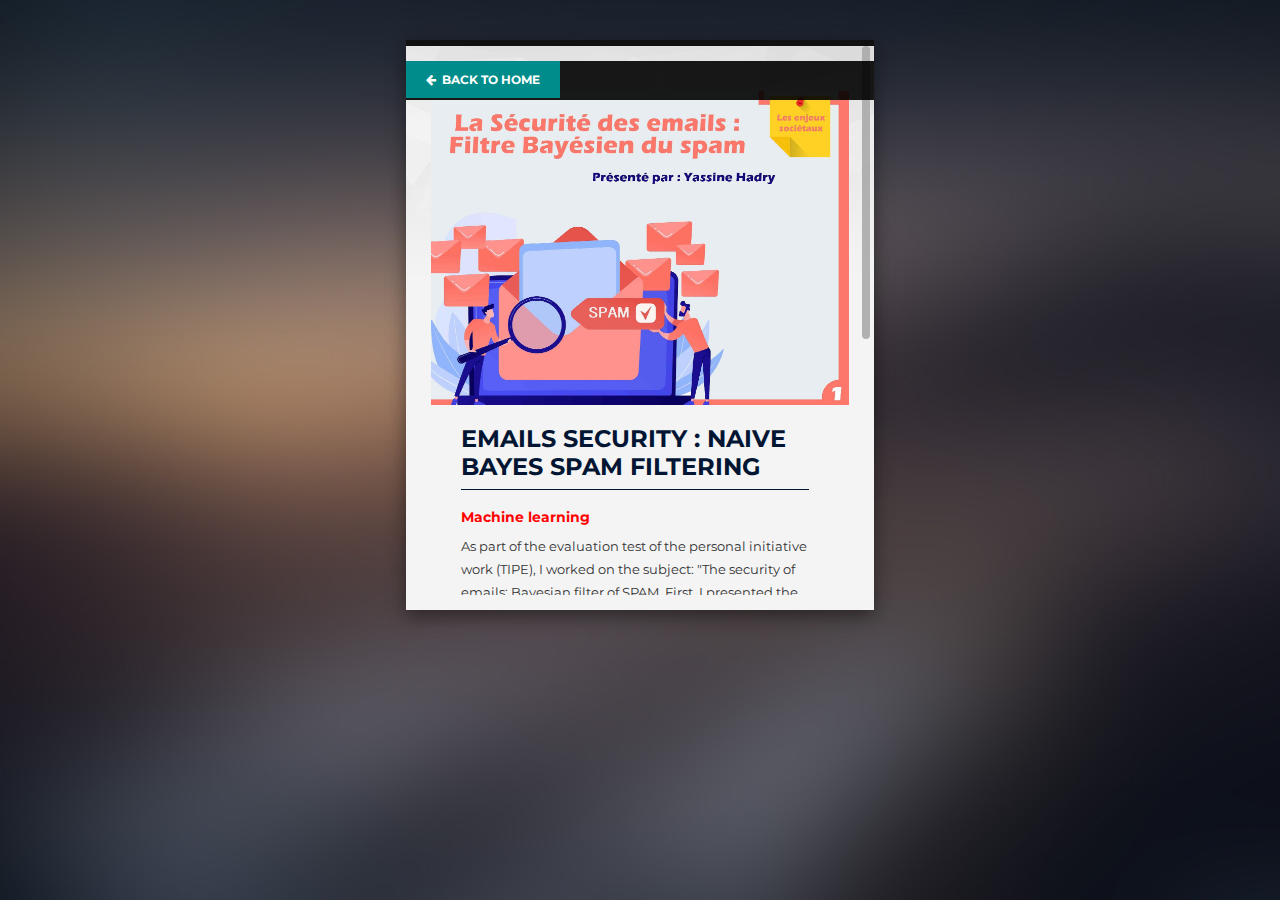
<file: emailsec.html>
<!DOCTYPE html>
<html lang="en">
<head>
<meta charset="utf-8">
<meta http-equiv="X-UA-Compatible" content="IE=edge">
<meta name="viewport" content="width=device-width, initial-scale=1"> 
<title>John Rex - Web Designer and Front-end Developer</title>

<!-- Favicons
================================================== -->
<link rel="shortcut icon" href="img/favicon.ico" type="image/x-icon">
<link rel="icon" href="img/favicon.ico" type="image/x-icon">
<!-- / Favicons
================================================== -->

<!-- >> CSS
============================================================================== -->
<link href="vendor/bootstrap/css/bootstrap.min.css" rel="stylesheet">
<!-- Google Web Fonts -->
<link href='https://fonts.googleapis.com/css?family=Montserrat:400,700' rel='stylesheet' type='text/css'>
<!-- Font Awesome -->
<link href="vendor/font-awesome/css/font-awesome.min.css" rel="stylesheet">
<!-- animate.css -->
<link href="vendor/animate.css" rel="stylesheet">
<!-- Nivo Lightbox -->
<link href="vendor/nivo-lightbox/nivo-lightbox.css" rel="stylesheet">
<link rel="stylesheet" href="vendor/nivo-lightbox/themes/default/default.css" type="text/css" />
  <!-- /Nivo Lightbox --><!-- Perfect ScrollBar -->
<link href="vendor/perfect-scrollbar/css/perfect-scrollbar.min.css" rel="stylesheet">

<!-- owl carousel -->
<link href="vendor/owl.carousel/owl-carousel/owl.carousel.css" rel="stylesheet">
<link href="vendor/owl.carousel/owl-carousel/owl.theme.css" rel="stylesheet">
<!-- Main Styles -->
<link href="css/styles.css" rel="stylesheet">

<!-- >> /CSS
============================================================================== -->
</head>
<body>

<!-- Main Content
================================================== -->
<section id="body" class="">

	<div class="container">

		<!-- Header -->		
		<div class="vcard-header vcard-header-single">
			<a href="index.html" class="btn btn-default"><i class="fa fa-arrow-left"></i>&nbsp; Back to home</a>
		</div>
		<!-- /Header -->	

		<!-- SECTION: vCard Body  -->	
		<div class="section-vcardbody section-home" id="section-home">			

			<!-- Content -->

			<!-- Blog Posts -->
			<div class="blog-single-post" id="blogPost">
				<!-- post image -->
				<div class="post-header-image">
					<img src="img/tipeimg.jpg" alt="">
				</div>										
				<!-- /post-image -->	

				<!-- post title -->
				<h2 class="blog-single-title title-border">Emails security : Naive Bayes spam filtering</h2>
				<h5 class="blog-ml-title title-border">Machine learning</h5>
				<!-- /post title -->
													
				<!-- post content -->
				<div class="blog-single-content">
					<p>As part of the evaluation test of the personal initiative work (TIPE), I worked on the subject: "The security of emails: Bayesian filter of SPAM. First, I presented the problematic by exposing the spam as a threat against which it is necessary to fight, then I explained the method of Bayesian filter of the spam and its mathematical modeling, then I had studied a computer simulation, by applying the algorithmic approach of the Bayesian filter of the spam on a large quantity of emails while using techniques of the automatic learning.</p>
					<p> Références :
						<ul>
						<li>Qijia Wei : <a href="https://aip.scitation.org/doi/pdf/10.1063/1.5038979">Understanding of the naive Bayes classifier in spam filtering </a></li>
						<li>Dilip Kumar : <a href="https://www.kaggle.com/dilip990/spam-ham-detection-using-naive-bayes-classifier">Spam/ham detection using Naive bayes Classifier </a></li>
						<li><a href="https://www.kaggle.com/karthickveerakumar/spam-filter">Dataset </a> </li> 
					</ul>
					<p> You can consult the presentation here : (French version ) <a href="https://drive.google.com/file/d/1vJ9Twyy0xU-k__o6a4zv6u8hCt_4-o8L/view?usp=sharing">Tipe presentation</a>  </p>
				 </p>
				</div>
				<!-- /post content -->

				<!--=== Blog Comments -->
				<div class="blog-comments">


			        <hr>
			
			<!-- /Blog Posts -->

			<!-- /Content -->
			
			<!-- Footer -->		
			<div class="vcard-footer">
				<a href="index.html" class="btn btn-default"><i class="fa fa-arrow-left"></i>&nbsp; Back to home</a>
			</div>
			<!-- /footer -->
		</div>
		<!-- /SECTION: vCard Body  -->	
	</div>


</section>
<!-- /Main Content
================================================== -->


<!-- >> JS
============================================================================== -->

<!-- jQuery (necessary for Bootstrap's JavaScript plugins) -->
<script src="vendor/jquery.min.js"></script>
<!-- Include all compiled plugins (below), or include individual files as needed -->
<script src="vendor/bootstrap/js/bootstrap.min.js"></script>
<script src="vendor/validate.js"></script>
<!-- Holder JS -->
<script src="vendor/holder.js"></script>
<!-- Modal box-->
<script src="vendor/nivo-lightbox/nivo-lightbox.min.js"></script>
<!-- /Modal Box -->
<!-- Perfect ScrolBar -->
<script src="vendor/perfect-scrollbar/js/min/perfect-scrollbar.jquery.min.js"></script>
<!-- /Perfect ScrolBar -->
<!-- Owl Caroulsel -->
<script src="vendor/owl.carousel/owl-carousel/owl.carousel.js"></script>
<!-- Google Maps -->
<script src="http://maps.google.com/maps/api/js?sensor=false"></script>
<!-- Cross-browser -->
<script src="vendor/cross-browser.js"></script>
<!-- Main Scripts -->
<script src="js/main2.js"></script>

<script>
  (function(i,s,o,g,r,a,m){i['GoogleAnalyticsObject']=r;i[r]=i[r]||function(){
  (i[r].q=i[r].q||[]).push(arguments)},i[r].l=1*new Date();a=s.createElement(o),
  m=s.getElementsByTagName(o)[0];a.async=1;a.src=g;m.parentNode.insertBefore(a,m)
  })(window,document,'script','//www.google-analytics.com/analytics.js','ga');

  ga('create', 'UA-68192027-1', 'auto');
  ga('send', 'pageview');

</script>

<!-- HTML5 Shim and Respond.js IE8 support of HTML5 elements and media queries -->
<!-- WARNING: Respond.js doesn't work if you view the page via file:// -->
<!--[if lt IE 9]>
  <script src="vendor/html5shiv.js"></script>
  <script src="vendor/respond.min.js"></script>
<![endif]-->
<!-- >> /JS
============================================================================= -->
</body>
</html>
</file>
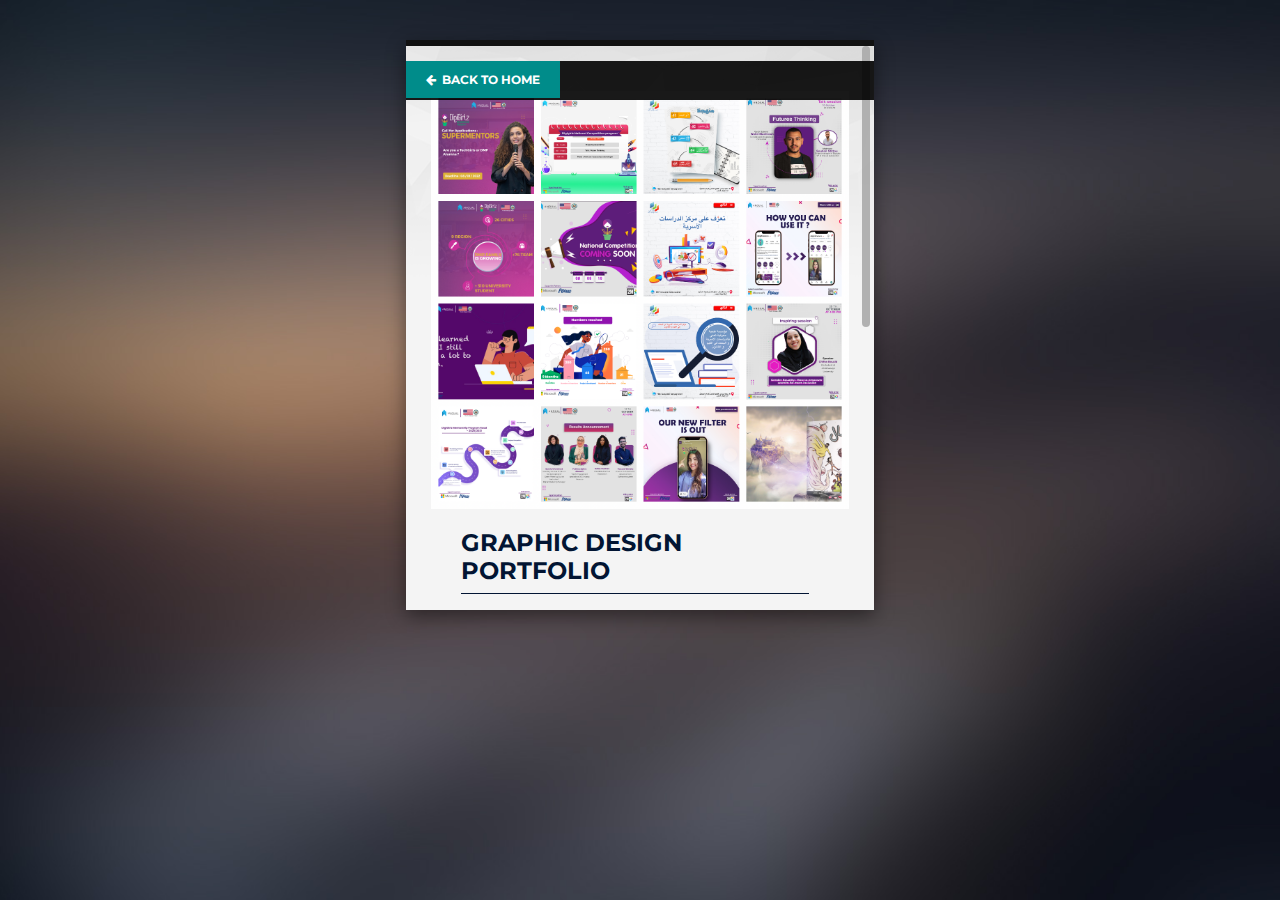
<file: graphicdesign.html>
<!DOCTYPE html>
<html lang="en">
<head>
<meta charset="utf-8">
<meta http-equiv="X-UA-Compatible" content="IE=edge">
<meta name="viewport" content="width=device-width, initial-scale=1"> 
<title>John Rex - Web Designer and Front-end Developer</title>

<!-- Favicons
================================================== -->
<link rel="shortcut icon" href="img/favicon.ico" type="image/x-icon">
<link rel="icon" href="img/favicon.ico" type="image/x-icon">
<!-- / Favicons
================================================== -->

<!-- >> CSS
============================================================================== -->
<link href="vendor/bootstrap/css/bootstrap.min.css" rel="stylesheet">
<!-- Google Web Fonts -->
<link href='https://fonts.googleapis.com/css?family=Montserrat:400,700' rel='stylesheet' type='text/css'>
<!-- Font Awesome -->
<link href="vendor/font-awesome/css/font-awesome.min.css" rel="stylesheet">
<!-- animate.css -->
<link href="vendor/animate.css" rel="stylesheet">
<!-- Nivo Lightbox -->
<link href="vendor/nivo-lightbox/nivo-lightbox.css" rel="stylesheet">
<link rel="stylesheet" href="vendor/nivo-lightbox/themes/default/default.css" type="text/css" />
  <!-- /Nivo Lightbox --><!-- Perfect ScrollBar -->
<link href="vendor/perfect-scrollbar/css/perfect-scrollbar.min.css" rel="stylesheet">

<!-- owl carousel -->
<link href="vendor/owl.carousel/owl-carousel/owl.carousel.css" rel="stylesheet">
<link href="vendor/owl.carousel/owl-carousel/owl.theme.css" rel="stylesheet">
<!-- Main Styles -->
<link href="css/styles.css" rel="stylesheet">

<!-- >> /CSS
============================================================================== -->
</head>
<body>

<!-- Main Content
================================================== -->
<section id="body" class="">

	<div class="container">

		<!-- Header -->		
		<div class="vcard-header vcard-header-single">
			<a href="index.html" class="btn btn-default"><i class="fa fa-arrow-left"></i>&nbsp; Back to home</a>
		</div>
		<!-- /Header -->	

		<!-- SECTION: vCard Body  -->	
		<div class="section-vcardbody section-home" id="section-home">			

			<!-- Content -->

			<!-- Blog Posts -->
			<div class="blog-single-post" id="blogPost2">
				<!-- post image -->
				<div class="post-header-image">
					<img src="img/graphicdesignimg.png" alt="">
				</div>										
				<!-- /post-image -->	

				<!-- post title -->
				<h2 class="blog-single-title title-border">Graphic design portfolio</h2>
				<h5 class="blog-gd-title title-border">Design</h5>
				<!-- /post title -->
													
				<!-- post content -->
				<div class="blog-single-content">
					<p>
						I’m a part-time Graphic design freelancer who’s delivered creative and engaging solutions across brand identity, print, packaging, and digital media.
				    </p>
				    <p>
						I worked for several NGOs and startups to help them create their visual identity in social media through graphic design. 
				    </p>
					<p>
						Skills :
						<ul>
							<li>Photoshop</li>
							<li>Illustrator</li>
							<li>Figma</li>
							<li>Branding and identity</li>
							<li>Typography</li>
							<li>Packaging</li>
							
						</ul>
					</p>
					<p>If you have a project I can help with, please get in touch.<br>
						You can find here my graphic design portfolio : 
					<a href="https://drive.google.com/drive/folders/1Z8qR8nhnMbX5x_TCqmX2svzscOQ0hpeG?usp=sharing"> Graphic design Portfolio</a>
					</p>
				</div>
				<!-- /post content -->

				<!--=== Blog Comments -->
				<div class="blog-comments">

			        <hr>
			
			<!-- /Blog Posts -->

			<!-- /Content -->
			
			<!-- Footer -->		
			<div class="vcard-footer">
				<a href="index.html" class="btn btn-default"><i class="fa fa-arrow-left"></i>&nbsp; Back to home</a>
			</div>
			<!-- /footer -->
		</div>
		<!-- /SECTION: vCard Body  -->	
	</div>


</section>
<!-- /Main Content
================================================== -->


<!-- >> JS
============================================================================== -->

<!-- jQuery (necessary for Bootstrap's JavaScript plugins) -->
<script src="vendor/jquery.min.js"></script>
<!-- Include all compiled plugins (below), or include individual files as needed -->
<script src="vendor/bootstrap/js/bootstrap.min.js"></script>
<script src="vendor/validate.js"></script>
<!-- Holder JS -->
<script src="vendor/holder.js"></script>
<!-- Modal box-->
<script src="vendor/nivo-lightbox/nivo-lightbox.min.js"></script>
<!-- /Modal Box -->
<!-- Perfect ScrolBar -->
<script src="vendor/perfect-scrollbar/js/min/perfect-scrollbar.jquery.min.js"></script>
<!-- /Perfect ScrolBar -->
<!-- Owl Caroulsel -->
<script src="vendor/owl.carousel/owl-carousel/owl.carousel.js"></script>
<!-- Google Maps -->
<script src="http://maps.google.com/maps/api/js?sensor=false"></script>
<!-- Cross-browser -->
<script src="vendor/cross-browser.js"></script>
<!-- Main Scripts -->
<script src="js/main2.js"></script>

<script>
  (function(i,s,o,g,r,a,m){i['GoogleAnalyticsObject']=r;i[r]=i[r]||function(){
  (i[r].q=i[r].q||[]).push(arguments)},i[r].l=1*new Date();a=s.createElement(o),
  m=s.getElementsByTagName(o)[0];a.async=1;a.src=g;m.parentNode.insertBefore(a,m)
  })(window,document,'script','//www.google-analytics.com/analytics.js','ga');

  ga('create', 'UA-68192027-1', 'auto');
  ga('send', 'pageview');

</script>

<!-- HTML5 Shim and Respond.js IE8 support of HTML5 elements and media queries -->
<!-- WARNING: Respond.js doesn't work if you view the page via file:// -->
<!--[if lt IE 9]>
  <script src="vendor/html5shiv.js"></script>
  <script src="vendor/respond.min.js"></script>
<![endif]-->
<!-- >> /JS
============================================================================= -->
</body>
</html>
</file>
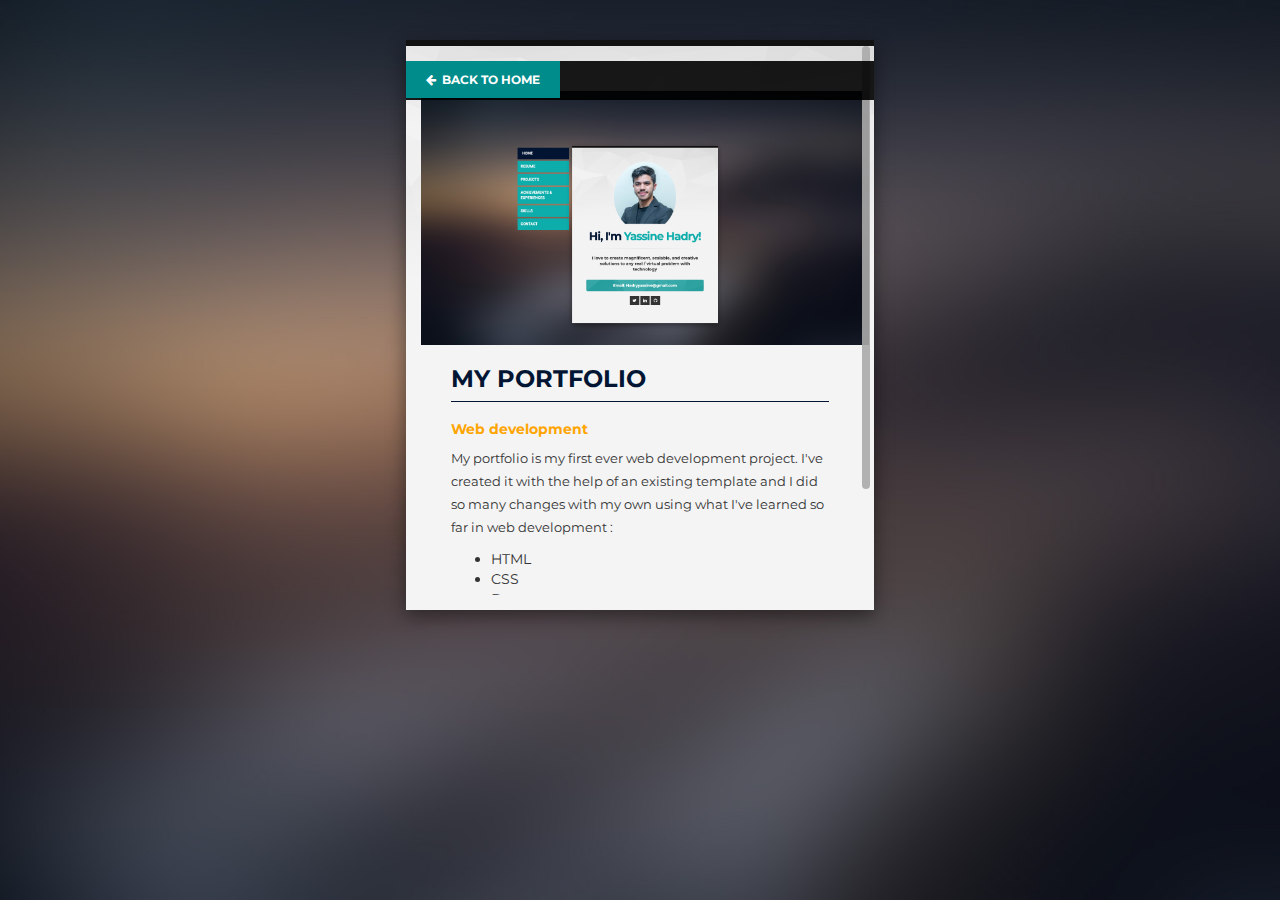
<file: webdev.html>
<!DOCTYPE html>
<html lang="en">
<head>
<meta charset="utf-8">
<meta http-equiv="X-UA-Compatible" content="IE=edge">
<meta name="viewport" content="width=device-width, initial-scale=1"> 
<title>John Rex - Web Designer and Front-end Developer</title>

<!-- Favicons
================================================== -->
<link rel="shortcut icon" href="img/favicon.ico" type="image/x-icon">
<link rel="icon" href="img/favicon.ico" type="image/x-icon">
<!-- / Favicons
================================================== -->

<!-- >> CSS
============================================================================== -->
<link href="vendor/bootstrap/css/bootstrap.min.css" rel="stylesheet">
<!-- Google Web Fonts -->
<link href='https://fonts.googleapis.com/css?family=Montserrat:400,700' rel='stylesheet' type='text/css'>
<!-- Font Awesome -->
<link href="vendor/font-awesome/css/font-awesome.min.css" rel="stylesheet">
<!-- animate.css -->
<link href="vendor/animate.css" rel="stylesheet">
<!-- Nivo Lightbox -->
<link href="vendor/nivo-lightbox/nivo-lightbox.css" rel="stylesheet">
<link rel="stylesheet" href="vendor/nivo-lightbox/themes/default/default.css" type="text/css" />
  <!-- /Nivo Lightbox --><!-- Perfect ScrollBar -->
<link href="vendor/perfect-scrollbar/css/perfect-scrollbar.min.css" rel="stylesheet">

<!-- owl carousel -->
<link href="vendor/owl.carousel/owl-carousel/owl.carousel.css" rel="stylesheet">
<link href="vendor/owl.carousel/owl-carousel/owl.theme.css" rel="stylesheet">
<!-- Main Styles -->
<link href="css/styles.css" rel="stylesheet">

<!-- >> /CSS
============================================================================== -->
</head>
<body>

<!-- Main Content
================================================== -->
<section id="body" class="">

	<div class="container">

		<!-- Header -->		
		<div class="vcard-header vcard-header-single">
			<a href="index.html" class="btn btn-default"><i class="fa fa-arrow-left"></i>&nbsp; Back to home</a>
		</div>
		<!-- /Header -->	

		<!-- SECTION: vCard Body  -->	
		<div class="section-vcardbody section-home" id="section-home">			

			<!-- Content -->

			<!-- Blog Posts -->
			<div class="blog-single-post1" id="blogPost1">
				<!-- post image -->
				<div class="post-header-image">
					<img src="img/portfolioimg.png" alt="">
				</div>										
				<!-- /post-image -->	

				<!-- post title -->
				<h2 class="blog-single-title title-border">My portfolio</h2>
				<h5 class="blog-gd-title title-border">Web development</h5>
				<!-- /post title -->
													
				<!-- post content -->
				<div class="blog-single-content">
					<p>My portfolio is my first ever web development project. I've created it with the help of an existing template and I did so many changes with my own using what I've learned so far in web development : 
                        <ul>
                           <li>HTML</li> 
                           <li>CSS</li>
                           <li>Bootstrap</li>
                           <li>JQuery</li>
                           <li>PHP</li> 
                        </ul>
                        </p>
				 </p>
				</div>
				<!-- /post content -->

				<!--=== Blog Comments -->
				<div class="blog-comments">


			        <hr>
			
			<!-- /Blog Posts -->

			<!-- /Content -->
			
			<!-- Footer -->		
			<div class="vcard-footer">
				<a href="index.html" class="btn btn-default"><i class="fa fa-arrow-left"></i>&nbsp; Back to home</a>
			</div>
			<!-- /footer -->
		</div>
		<!-- /SECTION: vCard Body  -->	
	</div>


</section>
<!-- /Main Content
================================================== -->


<!-- >> JS
============================================================================== -->

<!-- jQuery (necessary for Bootstrap's JavaScript plugins) -->
<script src="vendor/jquery.min.js"></script>
<!-- Include all compiled plugins (below), or include individual files as needed -->
<script src="vendor/bootstrap/js/bootstrap.min.js"></script>
<script src="vendor/validate.js"></script>
<!-- Holder JS -->
<script src="vendor/holder.js"></script>
<!-- Modal box-->
<script src="vendor/nivo-lightbox/nivo-lightbox.min.js"></script>
<!-- /Modal Box -->
<!-- Perfect ScrolBar -->
<script src="vendor/perfect-scrollbar/js/min/perfect-scrollbar.jquery.min.js"></script>
<!-- /Perfect ScrolBar -->
<!-- Owl Caroulsel -->
<script src="vendor/owl.carousel/owl-carousel/owl.carousel.js"></script>
<!-- Google Maps -->
<script src="http://maps.google.com/maps/api/js?sensor=false"></script>
<!-- Cross-browser -->
<script src="vendor/cross-browser.js"></script>
<!-- Main Scripts -->
<script src="js/main2.js"></script>

<script>
  (function(i,s,o,g,r,a,m){i['GoogleAnalyticsObject']=r;i[r]=i[r]||function(){
  (i[r].q=i[r].q||[]).push(arguments)},i[r].l=1*new Date();a=s.createElement(o),
  m=s.getElementsByTagName(o)[0];a.async=1;a.src=g;m.parentNode.insertBefore(a,m)
  })(window,document,'script','//www.google-analytics.com/analytics.js','ga');

  ga('create', 'UA-68192027-1', 'auto');
  ga('send', 'pageview');

</script>

<!-- HTML5 Shim and Respond.js IE8 support of HTML5 elements and media queries -->
<!-- WARNING: Respond.js doesn't work if you view the page via file:// -->
<!--[if lt IE 9]>
  <script src="vendor/html5shiv.js"></script>
  <script src="vendor/respond.min.js"></script>
<![endif]-->
<!-- >> /JS
============================================================================= -->
</body>
</html>
</file>
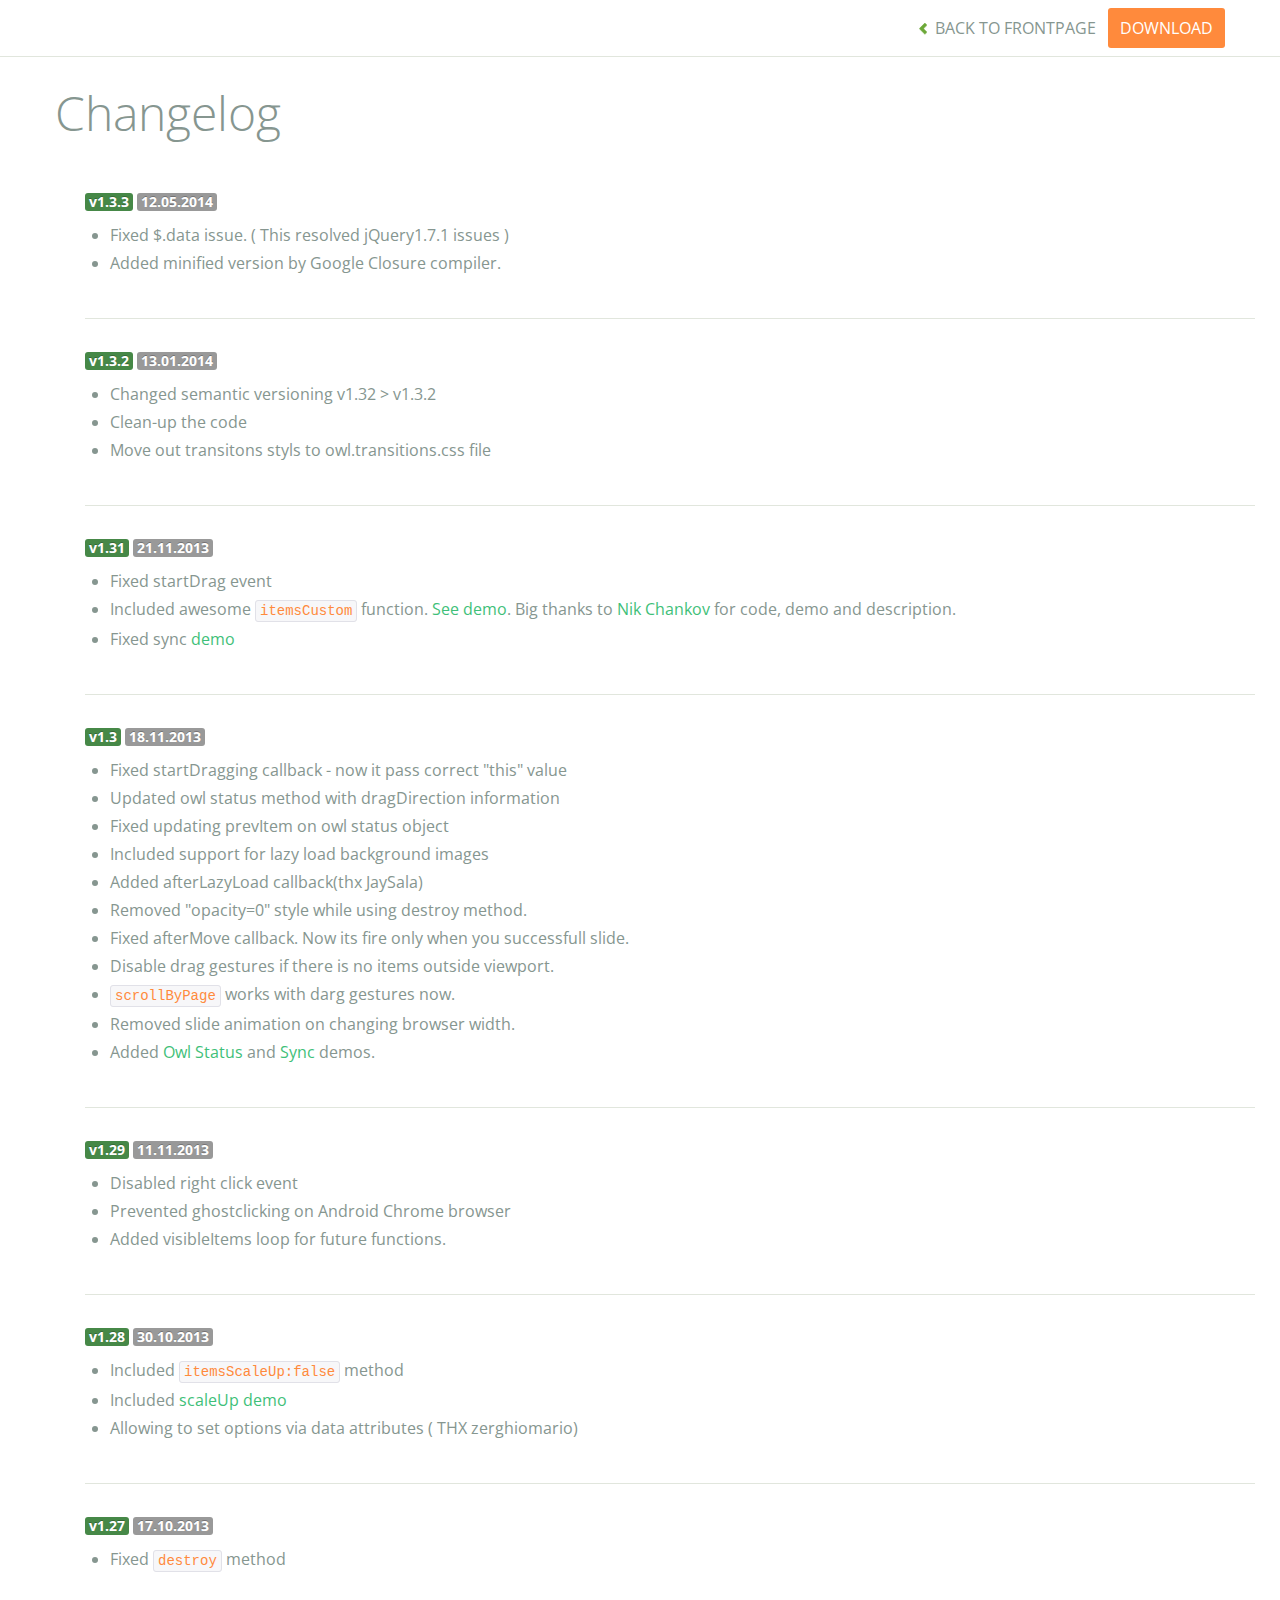
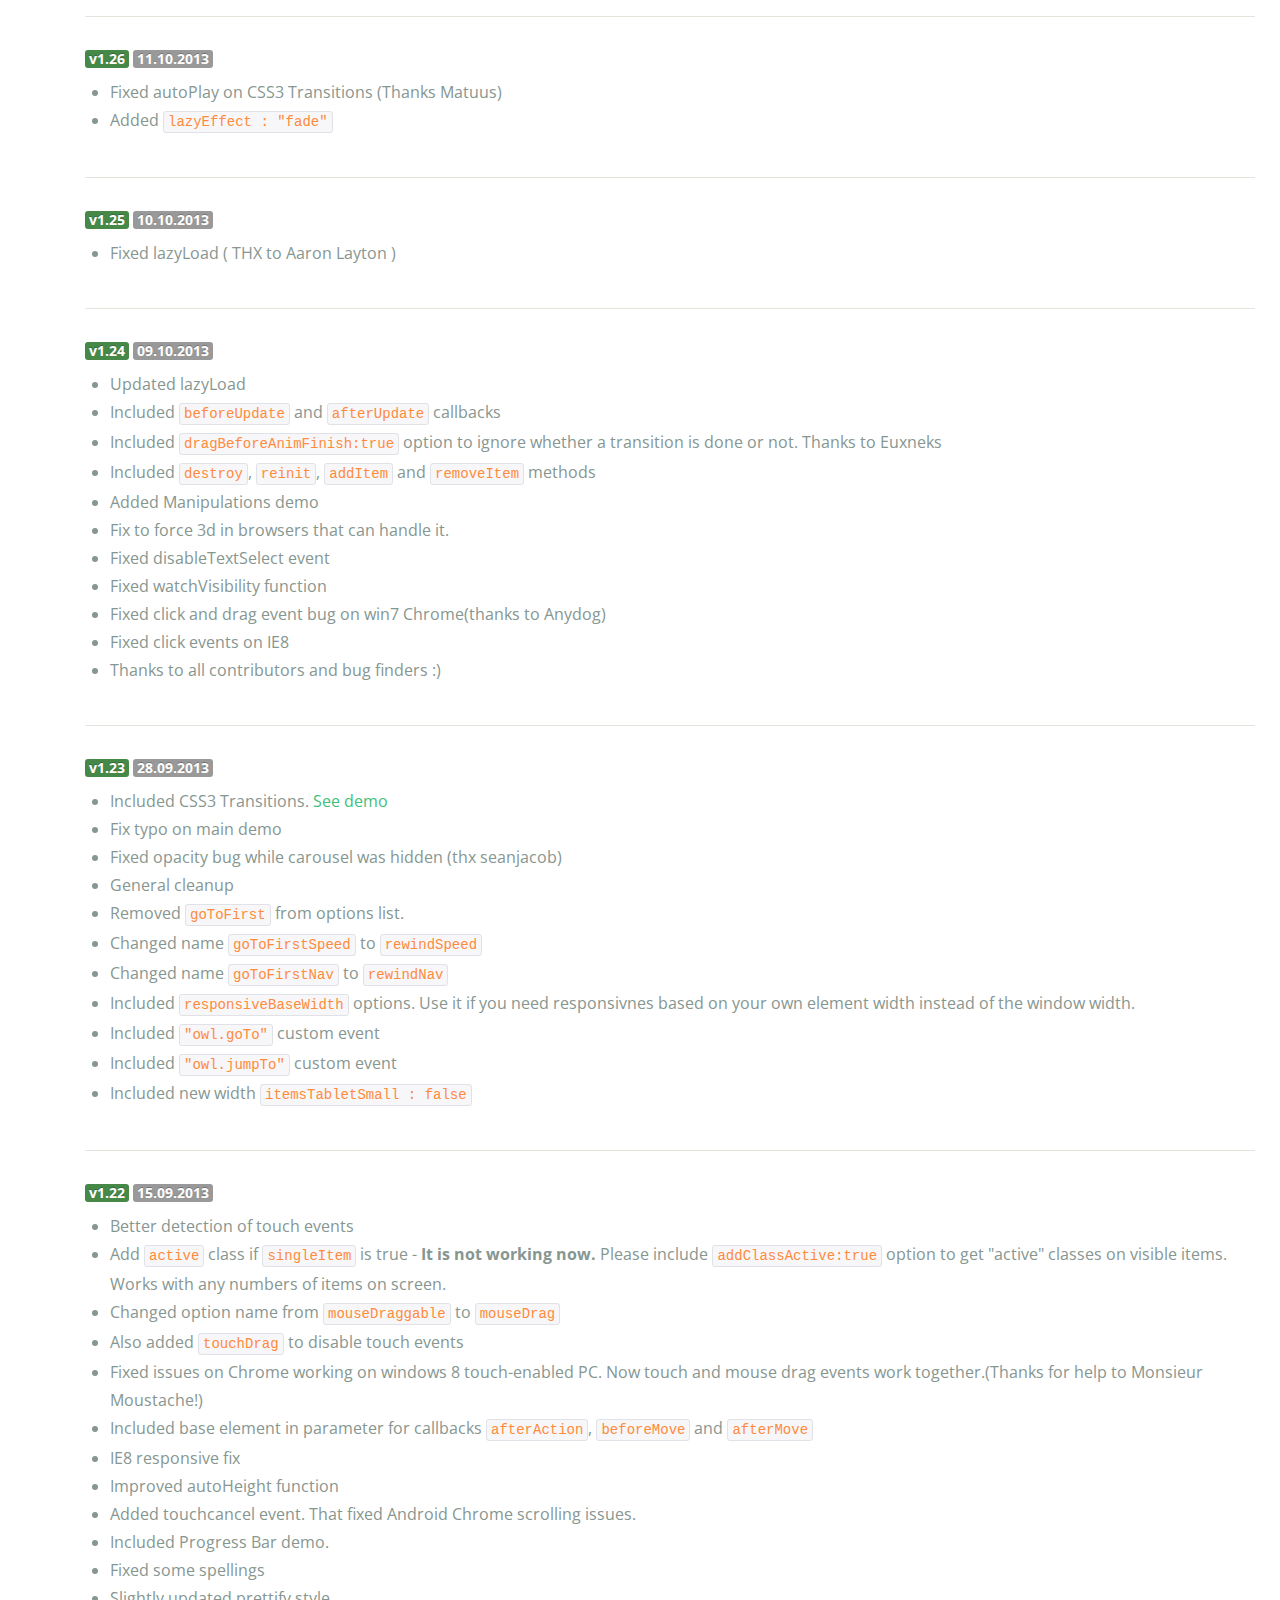
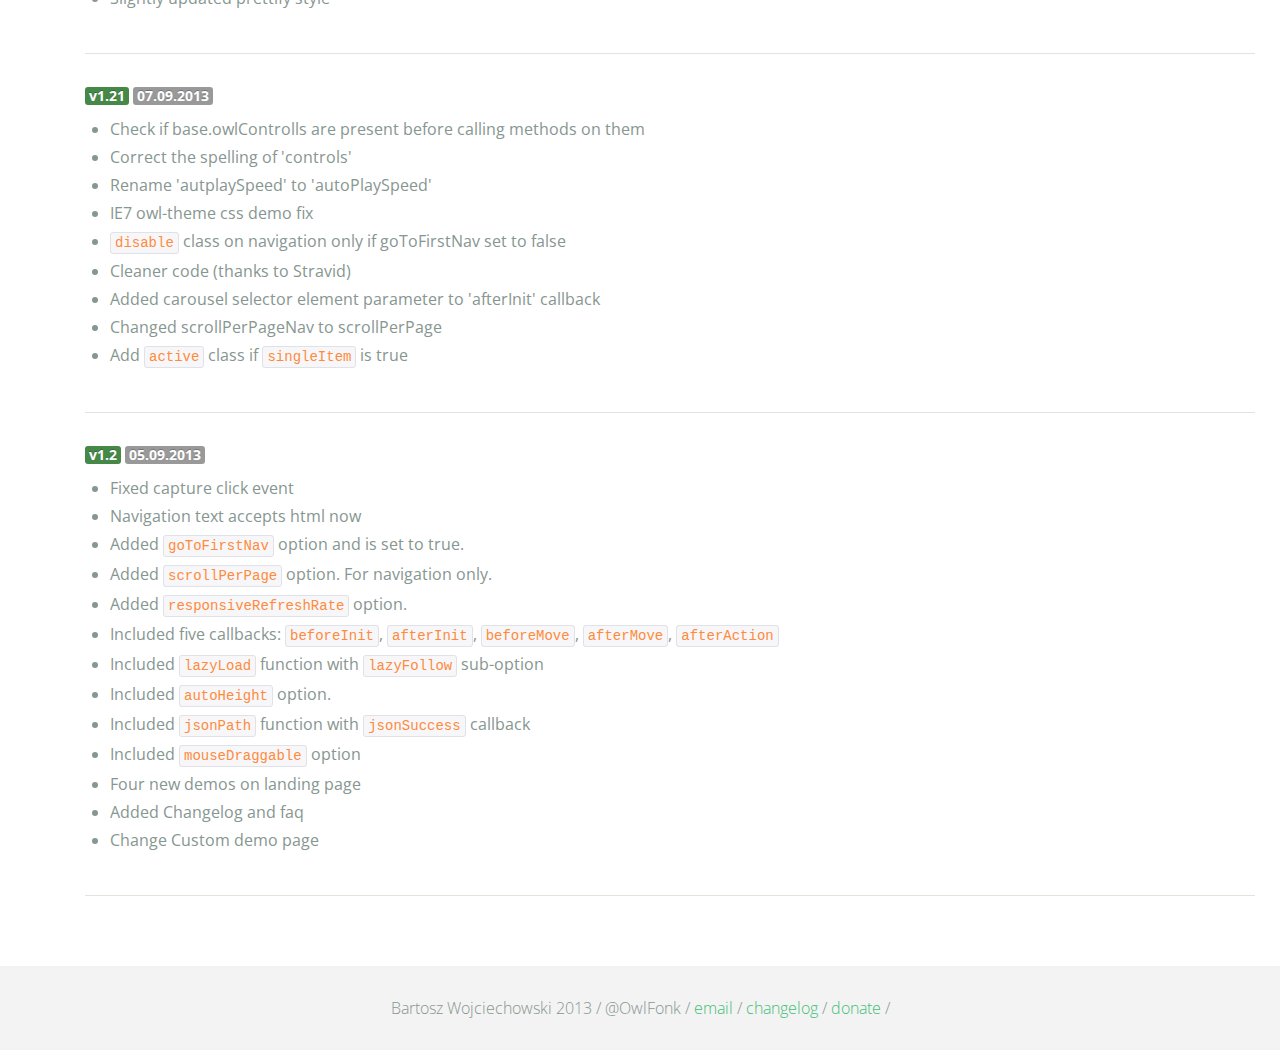
<file: vendor/owl.carousel/changelog.html>
<!DOCTYPE html>
<html lang="en">
  <head>
    <meta charset="utf-8">
    <title>Owl Carousel - Changelog</title>
    <meta name="viewport" content="width=device-width, initial-scale=1.0">
    <meta name="description" content="jQuery Responsive Carousel - Owl Carusel">
    <meta name="author" content="Bartosz Wojciechowski">

    <link href='http://fonts.googleapis.com/css?family=Open+Sans:400italic,400,300,600,700' rel='stylesheet' type='text/css'>
    <link href="assets/css/bootstrapTheme.css" rel="stylesheet">
    <link href="assets/css/custom.css" rel="stylesheet">

    <!-- Owl Carousel Assets -->
    <link href="owl-carousel/owl.carousel.css" rel="stylesheet">
    <link href="owl-carousel/owl.theme.css" rel="stylesheet">

    <!-- Prettify -->
    <link href="assets/js/google-code-prettify/prettify.css" rel="stylesheet">
	

    <!-- Le fav and touch icons -->
    <link rel="apple-touch-icon-precomposed" sizes="144x144" href="assets/ico/apple-touch-icon-144-precomposed.png">
    <link rel="apple-touch-icon-precomposed" sizes="114x114" href="assets/ico/apple-touch-icon-114-precomposed.png">
      <link rel="apple-touch-icon-precomposed" sizes="72x72" href="assets/ico/apple-touch-icon-72-precomposed.png">
                    <link rel="apple-touch-icon-precomposed" href="assets/ico/apple-touch-icon-57-precomposed.png">
                                   <link rel="shortcut icon" href="assets/ico/favicon.png">
  </head>
  <body>

      <div id="top-nav" class="navbar navbar-fixed-top">
        <div class="navbar-inner">
          <div class="container">
            <button type="button" class="btn btn-navbar" data-toggle="collapse" data-target=".nav-collapse">
            <span class="icon-bar"></span>
            <span class="icon-bar"></span>
            <span class="icon-bar"></span>
          </button>
            <div class="nav-collapse collapse">
            <ul class="nav pull-right">
              <li><a href="index.html"><i class="icon-chevron-left"></i> Back to Frontpage</a></li>
              <li><a href="owl.carousel.zip" class="download download-on" data-spy="affix" data-offset-top="450">Download</a></li>
            </ul>
            <ul class="nav pull-left">
              
            </ul>
            </div>
          </div>
        </div>
      </div>

    <div id="changelog" class="container">
      <div class="row">
        <div class="span12">
          <h1>Changelog</h1>
          
          <div class="span12 log">
          <span class="label label-success">v1.3.3</span> <span class="label">12.05.2014</span>
            <ul>
              <li>Fixed $.data issue. ( This resolved jQuery1.7.1 issues )</li>
              <li>Added minified version by Google Closure compiler.</li>
            </ul>
          </div>

          <div class="span12 log">
          <span class="label label-success">v1.3.2</span> <span class="label">13.01.2014</span>
            <ul>
              <li>Changed semantic versioning v1.32 > v1.3.2</li>
              <li>Clean-up the code</li>
              <li>Move out transitons styls to owl.transitions.css file</li>             

            </ul>
          </div>

          <div class="span12 log">
          <span class="label label-success">v1.31</span> <span class="label">21.11.2013</span>
            <ul>
              <li>Fixed startDrag event</li>
              <li>Included awesome <code>itemsCustom</code> function. <a href="demos/itemsCustom.html">See demo</a>. Big thanks to <a href="https://github.com/nchankov">Nik Chankov</a> for code, demo and description.</li>
              <li>Fixed sync <a href="demos/sync.html">demo</a></li>
            </ul>
          </div>

          <div class="span12 log">
          <span class="label label-success">v1.3</span> <span class="label">18.11.2013</span>
            <ul>
              <li>Fixed startDragging callback - now it pass correct "this" value</li>
              <li>Updated owl status method with dragDirection information</li>
              <li>Fixed updating prevItem on owl status object</li>
              <li>Included support for lazy load background images</li>
              <li>Added afterLazyLoad callback(thx JaySala)</li>
              <li>Removed "opacity=0" style while using destroy method.</li>
              <li>Fixed afterMove callback. Now its fire only when you successfull slide.</li>
              <li>Disable drag gestures if there is no items outside viewport.</li>
              <li><code>scrollByPage</code> works with darg gestures now. </li>
              <li>Removed slide animation on changing browser width.</li>
              <li>Added <a href="demos/owlStatus.html">Owl Status</a> and <a href="demos/sync.html">Sync</a> demos.</li>
            </ul>
          </div>

          <div class="span12 log">
          <span class="label label-success">v1.29</span> <span class="label">11.11.2013</span>
            <ul>
              <li>Disabled right click event</li>
              <li>Prevented ghostclicking on Android Chrome browser</li>
              <li>Added visibleItems loop for future functions.</li>
            </ul>
          </div>

          <div class="span12 log">
          <span class="label label-success">v1.28</span> <span class="label">30.10.2013</span>
            <ul>
              <li>Included <code>itemsScaleUp:false</code> method</li>
              <li>Included <a href="demos/scaleup.html">scaleUp demo</a></li>
              <li>Allowing to set options via data attributes ( THX zerghiomario)</li>
            </ul>
          </div>

          <div class="span12 log">
          <span class="label label-success">v1.27</span> <span class="label">17.10.2013</span>
            <ul>
              <li>Fixed <code>destroy</code> method</li>
            </ul>
          </div>

          <div class="span12 log">
          <span class="label label-success">v1.26</span> <span class="label">11.10.2013</span>
            <ul>
              <li>Fixed autoPlay on CSS3 Transitions (Thanks Matuus)</li>
              <li>Added <code>lazyEffect : "fade"</code></li>
            </ul>
          </div>

          <div class="span12 log">
          <span class="label label-success">v1.25</span> <span class="label">10.10.2013</span>
            <ul>
              <li>Fixed lazyLoad ( THX to Aaron Layton )</li>
            </ul>
          </div>


          <div class="span12 log">
          <span class="label label-success">v1.24</span> <span class="label">09.10.2013</span>
            <ul>
              <li>Updated lazyLoad</li>
              <li>Included <code>beforeUpdate</code> and <code>afterUpdate</code> callbacks</li>
              <li>Included <code>dragBeforeAnimFinish:true</code> option to ignore whether a transition is done or not. Thanks to Euxneks</li>
              <li>Included <code>destroy</code>, <code>reinit</code>, <code>addItem</code> and <code>removeItem</code> methods</li>
              <li>Added Manipulations demo</li>
              <li>Fix to force 3d in browsers that can handle it.</li>
              <li>Fixed disableTextSelect event</li>
              <li>Fixed watchVisibility function</li>
              <li>Fixed click and drag event bug on win7 Chrome(thanks to Anydog)</li>
              <li>Fixed click events on IE8</li>
              <li>Thanks to all contributors and bug finders :)</li>
            </ul>
          </div>

          <div class="span12 log">
          <span class="label label-success">v1.23</span> <span class="label">28.09.2013</span>
            <ul>
              <li>Included CSS3 Transitions. <a href="demos/transitions.html">See demo</a></li>
              <li>Fix typo on main demo</li>
              <li>Fixed opacity bug while carousel was hidden (thx seanjacob)</li>
              <li>General cleanup</li>
              <li>Removed <code>goToFirst</code> from options list.</li>
              <li>Changed name <code>goToFirstSpeed</code> to <code>rewindSpeed</code></li>
              <li>Changed name <code>goToFirstNav</code> to <code>rewindNav</code></li>
              <li>Included <code>responsiveBaseWidth</code> options. Use it if you need responsivnes based on your own element width instead of the window width.</li>
              <li>Included <code>"owl.goTo"</code> custom event</li>
              <li>Included <code>"owl.jumpTo"</code> custom event</li>
              <li>Included new width <code>itemsTabletSmall : false</code></li>
            </ul>
          </div>

          <div class="span12 log">
          <span class="label label-success">v1.22</span> <span class="label">15.09.2013</span>
            <ul>
              <li>Better detection of touch events</li>
              <li>Add <code>active</code> class if <code>singleItem</code> is true - <b>It is not working now.</b> Please include <code>addClassActive:true</code> option to get "active" classes on visible items. Works with any numbers of items on screen.</li>
              <li>Changed option name from <code>mouseDraggable</code> to <code>mouseDrag</code></li>
              <li>Also added <code>touchDrag</code> to disable touch events</li>
              <li>Fixed issues on Chrome working on windows 8 touch-enabled PC. Now touch and mouse drag events work together.(Thanks for help to Monsieur Moustache!)</li>
              <li>Included base element in parameter for callbacks <code>afterAction</code>, <code>beforeMove</code> and <code>afterMove</code></li>
              <li>IE8 responsive fix</li>
              <li>Improved autoHeight function</li>
              <li>Added touchcancel event. That fixed Android Chrome scrolling issues.</li>
              <li>Included Progress Bar demo.</li>
              <li>Fixed some spellings</li>
              <li>Slightly updated prettify style</li>
            </ul>
          </div>

          <div class="span12 log">
          <span class="label label-success">v1.21</span> <span class="label">07.09.2013</span>
            <ul>
              <li>Check if base.owlControlls are present before calling methods on them</li>
              <li>Correct the spelling of 'controls'</li>
              <li>Rename 'autplaySpeed' to 'autoPlaySpeed'</li>
              <li>IE7 owl-theme css demo fix</li>
              <li><code>disable</code> class on navigation only if goToFirstNav set to false</li>
              <li>Cleaner code (thanks to Stravid)</li>
              <li>Added carousel selector element parameter to 'afterInit' callback</li>
              <li>Changed scrollPerPageNav to scrollPerPage</li>
              <li>Add <code>active</code> class if <code>singleItem</code> is true</li>
            </ul>
          </div>
          <div class="span12 log">
          <span class="label label-success">v1.2</span> <span class="label">05.09.2013</span>
            <ul>
              <li>Fixed capture click event</li>
              <li>Navigation text accepts html now</li>
              <li>Added <code>goToFirstNav</code> option and is set to true.</li>
              <li>Added <code>scrollPerPage</code> option. For navigation only.</li>
              <li>Added <code>responsiveRefreshRate</code> option.</li>
              <li>Included five callbacks: <code>beforeInit</code>, <code>afterInit</code>, <code>beforeMove</code>, <code>afterMove</code>, <code>afterAction</code></li>
              <li>Included <code>lazyLoad</code> function with <code>lazyFollow</code> sub-option</li>
              <li>Included <code>autoHeight</code> option.</li>
              <li>Included <code>jsonPath</code> function with <code>jsonSuccess</code> callback</li>
              <li>Included <code>mouseDraggable</code> option</li>
              <li>Four new demos on landing page</li>
              <li>Added Changelog and faq</li>
              <li>Change Custom demo page</li>
            </ul>
          </div>
        </div>
      </div>
    </div>

    <div id="footer">
      <div class="container">
        <div class="row">
          <div class="span12">
            <h5>Bartosz Wojciechowski 2013 / @OwlFonk / 
            <a href="mailto:owl@owlgraphic.com?subject=Hey Owl!">email</a> / 
            <a href="changelog.html">changelog</a> /
            <a href="https://www.paypal.com/cgi-bin/webscr?cmd=_s-xclick&hosted_button_id=EFSGXZS7V2U9N">donate</a> / 
            </h5>
          </div>
        </div>
      </div>
    </div>


    <script src="assets/js/jquery-1.9.1.min.js"></script> 
    <script src="owl-carousel/owl.carousel.js"></script>

    <!-- Frontpage Demo -->
    <script>
    jQuery(document).ready(function($) {
      $("#owl-example").owlCarousel();
    });

    $("body").data("page", "frontpage");

    </script>
    <script src="assets/js/bootstrap-collapse.js"></script>
    <script src="assets/js/bootstrap-transition.js"></script>

    <script src="assets/js/google-code-prettify/prettify.js"></script>
	  <script src="assets/js/application.js"></script>

    <script>
    var owldomain = window.location.hostname.indexOf("owlgraphic");
    if(owldomain !== -1){
      (function(i,s,o,g,r,a,m){i['GoogleAnalyticsObject']=r;i[r]=i[r]||function(){
      (i[r].q=i[r].q||[]).push(arguments)},i[r].l=1*new Date();a=s.createElement(o),
      m=s.getElementsByTagName(o)[0];a.async=1;a.src=g;m.parentNode.insertBefore(a,m)
      })(window,document,'script','//www.google-analytics.com/analytics.js','ga');

      ga('create', 'UA-41541058-1', 'owlgraphic.com');
      ga('send', 'pageview');
    }

    </script>

  </body>
</html>
</file>
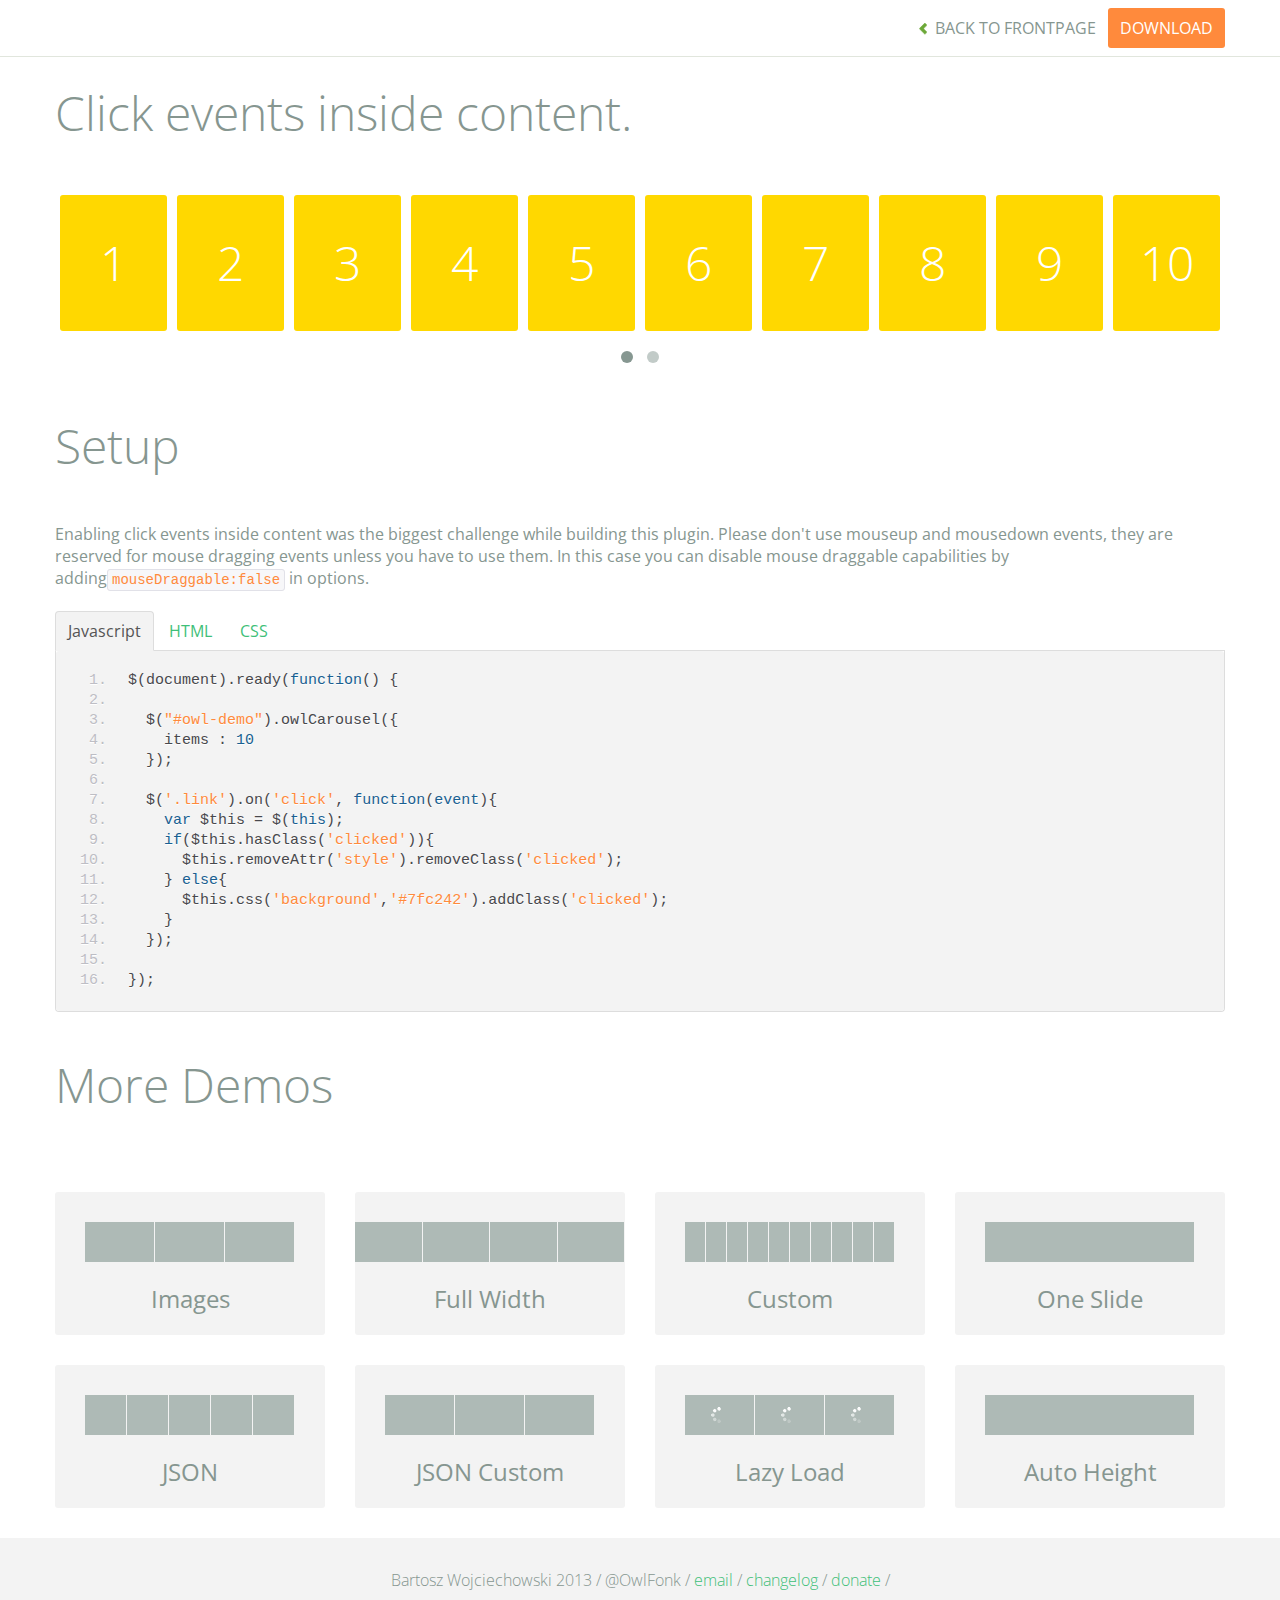
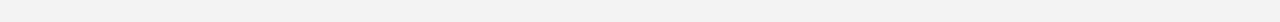
<file: vendor/owl.carousel/demos/click.html>
<!DOCTYPE html>
<html lang="en">
  <head>
    <meta charset="utf-8">
    <title>Owl Carousel - Click Event</title>
    <meta name="viewport" content="width=device-width, initial-scale=1.0">
    <meta name="description" content="jQuery Responsive Carousel - Owl Carusel">
    <meta name="author" content="Bartosz Wojciechowski">

    <link href='http://fonts.googleapis.com/css?family=Open+Sans:400italic,400,300,600,700' rel='stylesheet' type='text/css'>
    <link href="../assets/css/bootstrapTheme.css" rel="stylesheet">
    <link href="../assets/css/custom.css" rel="stylesheet">

    <!-- Owl Carousel Assets -->
    <link href="../owl-carousel/owl.carousel.css" rel="stylesheet">
    <link href="../owl-carousel/owl.theme.css" rel="stylesheet">

    <link href="../assets/js/google-code-prettify/prettify.css" rel="stylesheet">

    <!-- Le fav and touch icons -->
    <link rel="apple-touch-icon-precomposed" sizes="144x144" href="../assets/ico/apple-touch-icon-144-precomposed.png">
    <link rel="apple-touch-icon-precomposed" sizes="114x114" href="../assets/ico/apple-touch-icon-114-precomposed.png">
      <link rel="apple-touch-icon-precomposed" sizes="72x72" href="../assets/ico/apple-touch-icon-72-precomposed.png">
                    <link rel="apple-touch-icon-precomposed" href="../assets/ico/apple-touch-icon-57-precomposed.png">
                                   <link rel="shortcut icon" href="../assets/ico/favicon.png">
  </head>
  <body>

      <div id="top-nav" class="navbar navbar-fixed-top">
        <div class="navbar-inner">
          <div class="container">
            <button type="button" class="btn btn-navbar" data-toggle="collapse" data-target=".nav-collapse">
            <span class="icon-bar"></span>
            <span class="icon-bar"></span>
            <span class="icon-bar"></span>
          </button>
            <div class="nav-collapse collapse">
            <ul class="nav pull-right">
              <li><a href="../index.html"><i class="icon-chevron-left"></i> Back to Frontpage</a></li>
              <li><a href="../owl.carousel.zip" class="download download-on" data-spy="affix" data-offset-top="450">Download</a></li>
            </ul>
            <ul class="nav pull-left">
              
            </ul>
            </div>
          </div>
        </div>
      </div>
   
    <div id="title">
      <div class="container">
        <div class="row">
          <div class="span12">
            <h1>Click events inside content.</h1>
          </div>
        </div>
      </div>
    </div>

      <div id="demo">
        <div class="container">
          <div class="row">
            <div class="span12">

              <div id="owl-demo" class="owl-carousel">
                
                <a class="item link"><h1>1</h1></a>
                <a class="item link"><h1>2</h1></a>
                <a class="item link"><h1>3</h1></a>
                <a class="item link"><h1>4</h1></a>
                <a class="item link"><h1>5</h1></a>
                <a class="item link"><h1>6</h1></a>
                <a class="item link"><h1>7</h1></a>
                <a class="item link"><h1>8</h1></a>
                <a class="item link"><h1>9</h1></a>
                <a class="item link"><h1>10</h1></a>
                <a class="item link"><h1>11</h1></a>
                <a class="item link"><h1>12</h1></a>
                <a class="item link"><h1>13</h1></a>
                <a class="item link"><h1>14</h1></a>
                <a class="item link"><h1>15</h1></a>
                <a class="item link"><h1>16</h1></a>

              </div>
            </div>
          </div>
        </div>

    </div>

    <div id="example-info">
      <div class="container">
        <div class="row">
          <div class="span12">
            <h1>Setup</h1>
            <p>Enabling click events inside content was the biggest challenge while building this plugin. Please don't use mouseup and mousedown events, they are reserved for mouse dragging events unless you have to use them. In this case you can disable mouse draggable capabilities by adding<code>mouseDraggable:false</code> in options.
            </p>
            <ul class="nav nav-tabs" id="myTab">
              <li class="active"><a href="#javascript">Javascript</a></li>
              <li><a href="#HTML">HTML</a></li>
              <li><a href="#CSS">CSS</a></li>
            </ul>
             
            <div class="tab-content">

              <div class="tab-pane active" id="javascript">
<pre class="pre-show prettyprint linenums">
$(document).ready(function() {

  $("#owl-demo").owlCarousel({
    items : 10
  });

  $('.link').on('click', function(event){
    var $this = $(this);
    if($this.hasClass('clicked')){
      $this.removeAttr('style').removeClass('clicked');
    } else{
      $this.css('background','#7fc242').addClass('clicked');
    }
  });

})&#59;
</pre>

              </div>

              <div class="tab-pane" id="HTML">
<pre class="pre-show prettyprint linenums">
&lt;div id="owl-demo" class="owl-carousel"&gt;
  &lt;a class="item link"&gt;&lt;h1&gt;1&lt;/h1&gt;&lt;/a&gt;
  &lt;a class="item link"&gt;&lt;h1&gt;2&lt;/h1&gt;&lt;/a&gt;
  &lt;a class="item link"&gt;&lt;h1&gt;3&lt;/h1&gt;&lt;/a&gt;
  &lt;a class="item link"&gt;&lt;h1&gt;4&lt;/h1&gt;&lt;/a&gt;
  &lt;a class="item link"&gt;&lt;h1&gt;5&lt;/h1&gt;&lt;/a&gt;
  &lt;a class="item link"&gt;&lt;h1&gt;6&lt;/h1&gt;&lt;/a&gt;
  &lt;a class="item link"&gt;&lt;h1&gt;7&lt;/h1&gt;&lt;/a&gt;
  &lt;a class="item link"&gt;&lt;h1&gt;8&lt;/h1&gt;&lt;/a&gt;
  &lt;a class="item link"&gt;&lt;h1&gt;9&lt;/h1&gt;&lt;/a&gt;
  &lt;a class="item link"&gt;&lt;h1&gt;10&lt;/h1&gt;&lt;/a&gt;
  &lt;a class="item link"&gt;&lt;h1&gt;11&lt;/h1&gt;&lt;/a&gt;
  &lt;a class="item link"&gt;&lt;h1&gt;12&lt;/h1&gt;&lt;/a&gt;
  &lt;a class="item link"&gt;&lt;h1&gt;13&lt;/h1&gt;&lt;/a&gt;
  &lt;a class="item link"&gt;&lt;h1&gt;14&lt;/h1&gt;&lt;/a&gt;
  &lt;a class="item link"&gt;&lt;h1&gt;15&lt;/h1&gt;&lt;/a&gt;
  &lt;a class="item link"&gt;&lt;h1&gt;16&lt;/h1&gt;&lt;/a&gt;
&lt;/div&gt;
</pre>
              </div>

              <div class="tab-pane" id="CSS">
<pre class="pre-show prettyprint linenums">
#owl-demo .item{
  display: block;
  cursor: pointer;
  background: #ffd800;
  padding: 30px 0px;
  margin: 5px;
  color: #FFF;
  -webkit-border-radius: 3px;
  -moz-border-radius: 3px;
  border-radius: 3px;
  text-align: center;
  -webkit-tap-highlight-color: rgba(255, 255, 255, 0); 
}
#owl-demo .item:hover{
  background: #F2CD00;
}
</pre>
              </div>
            </div><!--End Tab Content-->

          </div>
        </div>
      </div>
    </div>

    <div id="more">
      <div class="container">

        <div class="row">
          <div class="span12">
            <h1>More Demos</h1>
          </div>
        </div>

        <div class="row demos-row">
          <div class="span3">
            <a href="images.html" class="demo-box">
              <div class="demo-wrapper demo-images clearfix">
                <div class="demo-slide"><div class="bg"></div></div>
                <div class="demo-slide"><div class="bg"></div></div>
                <div class="demo-slide"><div class="bg"></div></div>
              </div>
              <h3>Images</h3>
            </a>
          </div>

          <div class="span3">
            <a href="full.html" class="demo-box">
              <div class="demo-wrapper demo-full clearfix">
                <div class="demo-slide"><div class="bg"></div></div>
                <div class="demo-slide"><div class="bg"></div></div>
                <div class="demo-slide"><div class="bg"></div></div>
                <div class="demo-slide"><div class="bg"></div></div>
              </div>
              <h3>Full Width</h3>
            </a>
          </div>

          <div class="span3">
            <a href="custom.html" class="demo-box">
              <div class="demo-wrapper demo-custom clearfix">
                <div class="demo-slide"><div class="bg"></div></div>
                <div class="demo-slide"><div class="bg"></div></div>
                <div class="demo-slide"><div class="bg"></div></div>
                <div class="demo-slide"><div class="bg"></div></div>
                <div class="demo-slide"><div class="bg"></div></div>
                <div class="demo-slide"><div class="bg"></div></div>
                <div class="demo-slide"><div class="bg"></div></div>
                <div class="demo-slide"><div class="bg"></div></div>
                <div class="demo-slide"><div class="bg"></div></div>
                <div class="demo-slide"><div class="bg"></div></div>
              </div>
              <h3>Custom</h3>
            </a>
          </div>

          <div class="span3">
            <a href="one.html" class="demo-box">
              <div class="demo-wrapper demo-one clearfix">
                <div class="demo-slide"><div class="bg"></div></div>
              </div>
              <h3>One Slide</h3>
            </a>
          </div>

        </div>
        <div class="row demos-row">
          <div class="span3">
            <a href="json.html" class="demo-box">
              <div class="demo-wrapper demo-Json clearfix">
                <div class="demo-slide"><div class="bg"></div></div>
                <div class="demo-slide"><div class="bg"></div></div>
                <div class="demo-slide"><div class="bg"></div></div>
                <div class="demo-slide"><div class="bg"></div></div>
                <div class="demo-slide"><div class="bg"></div></div>
              </div>
              <h3>JSON</h3>
            </a>
          </div>

          <div class="span3">
            <a href="customJson.html" class="demo-box">
              <div class="demo-wrapper demo-Json-custom clearfix">
                <div class="demo-slide"><div class="bg"></div></div>
                <div class="demo-slide"><div class="bg"></div></div>
                <div class="demo-slide"><div class="bg"></div></div>
              </div>
              <h3>JSON Custom</h3>
            </a>
          </div>

          <div class="span3">
            <a href="lazyLoad.html" class="demo-box">
              <div class="demo-wrapper demo-lazy clearfix">
                <div class="demo-slide"><div class="bg"></div></div>
                <div class="demo-slide"><div class="bg"></div></div>
                <div class="demo-slide"><div class="bg"></div></div>
              </div>
              <h3>Lazy Load</h3>
            </a>
          </div>

          <div class="span3">
            <a href="autoHeight.html" class="demo-box">
              <div class="demo-wrapper demo-height clearfix">
                <div class="demo-slide"><div class="bg"></div></div>
              </div>
              <h3>Auto Height</h3>
            </a>
          </div>

        </div>
      </div>
    </div>
 
    <div id="footer">
      <div class="container">
        <div class="row">
          <div class="span12">
            <h5>Bartosz Wojciechowski 2013 / @OwlFonk / 
            <a href="mailto:owl@owlgraphic.com?subject=Hey Owl!">email</a> / 
            <a href="../changelog.html">changelog</a> /
            <a href="https://www.paypal.com/cgi-bin/webscr?cmd=_s-xclick&hosted_button_id=EFSGXZS7V2U9N">donate</a> / 
            <a href="https://twitter.com/share" class="twitter-share-button" data-url="http://owlgraphic.com/owlcarousel/" data-text="Awesome jQuery Owl Carousel Responsive Plugin" data-via="OwlFonk" data-count="none" data-hashtags="owlcarousel"></a>
            <script>
            var owldomain = window.location.hostname.indexOf("owlgraphic");
            if(owldomain !== -1){
              !function(d,s,id){var js,fjs=d.getElementsByTagName(s)[0],p=/^http:/.test(d.location)?'http':'https';if(!d.getElementById(id)){js=d.createElement(s);js.id=id;js.src=p+'://platform.twitter.com/widgets.js';fjs.parentNode.insertBefore(js,fjs);}}(document, 'script', 'twitter-wjs');
            }
            </script>
            </h5>
          </div>
        </div>
      </div>
    </div>


    <script src="../assets/js/jquery-1.9.1.min.js"></script> 
    <script src="../owl-carousel/owl.carousel.js"></script>


    <!-- Demo -->

    <style>
    #owl-demo .item{
        display: block;
        cursor: pointer;
        background: #ffd800;
        padding: 30px 0px;
        margin: 5px;
        color: #FFF;
        -webkit-border-radius: 3px;
        -moz-border-radius: 3px;
        border-radius: 3px;
        text-align: center;
        -webkit-tap-highlight-color: rgba(255, 255, 255, 0); 
    }
    #owl-demo .item:hover{
      background: #F2CD00;
    }
    </style>


    <script>
    $(document).ready(function() {

      $("#owl-demo").owlCarousel({
        items : 10
      });

      $('.link').on('click', function(event){
        var $this = $(this);
        if($this.hasClass('clicked')){
          $this.removeAttr('style').removeClass('clicked');
        } else{
          $this.css('background','#7fc242').addClass('clicked');
        }
      });


    });
    </script>


    <script src="../assets/js/bootstrap-collapse.js"></script>
    <script src="../assets/js/bootstrap-transition.js"></script>
    <script src="../assets/js/bootstrap-tab.js"></script>

    <script src="../assets/js/google-code-prettify/prettify.js"></script>
	  <script src="../assets/js/application.js"></script>

  </body>
</html>
</file>
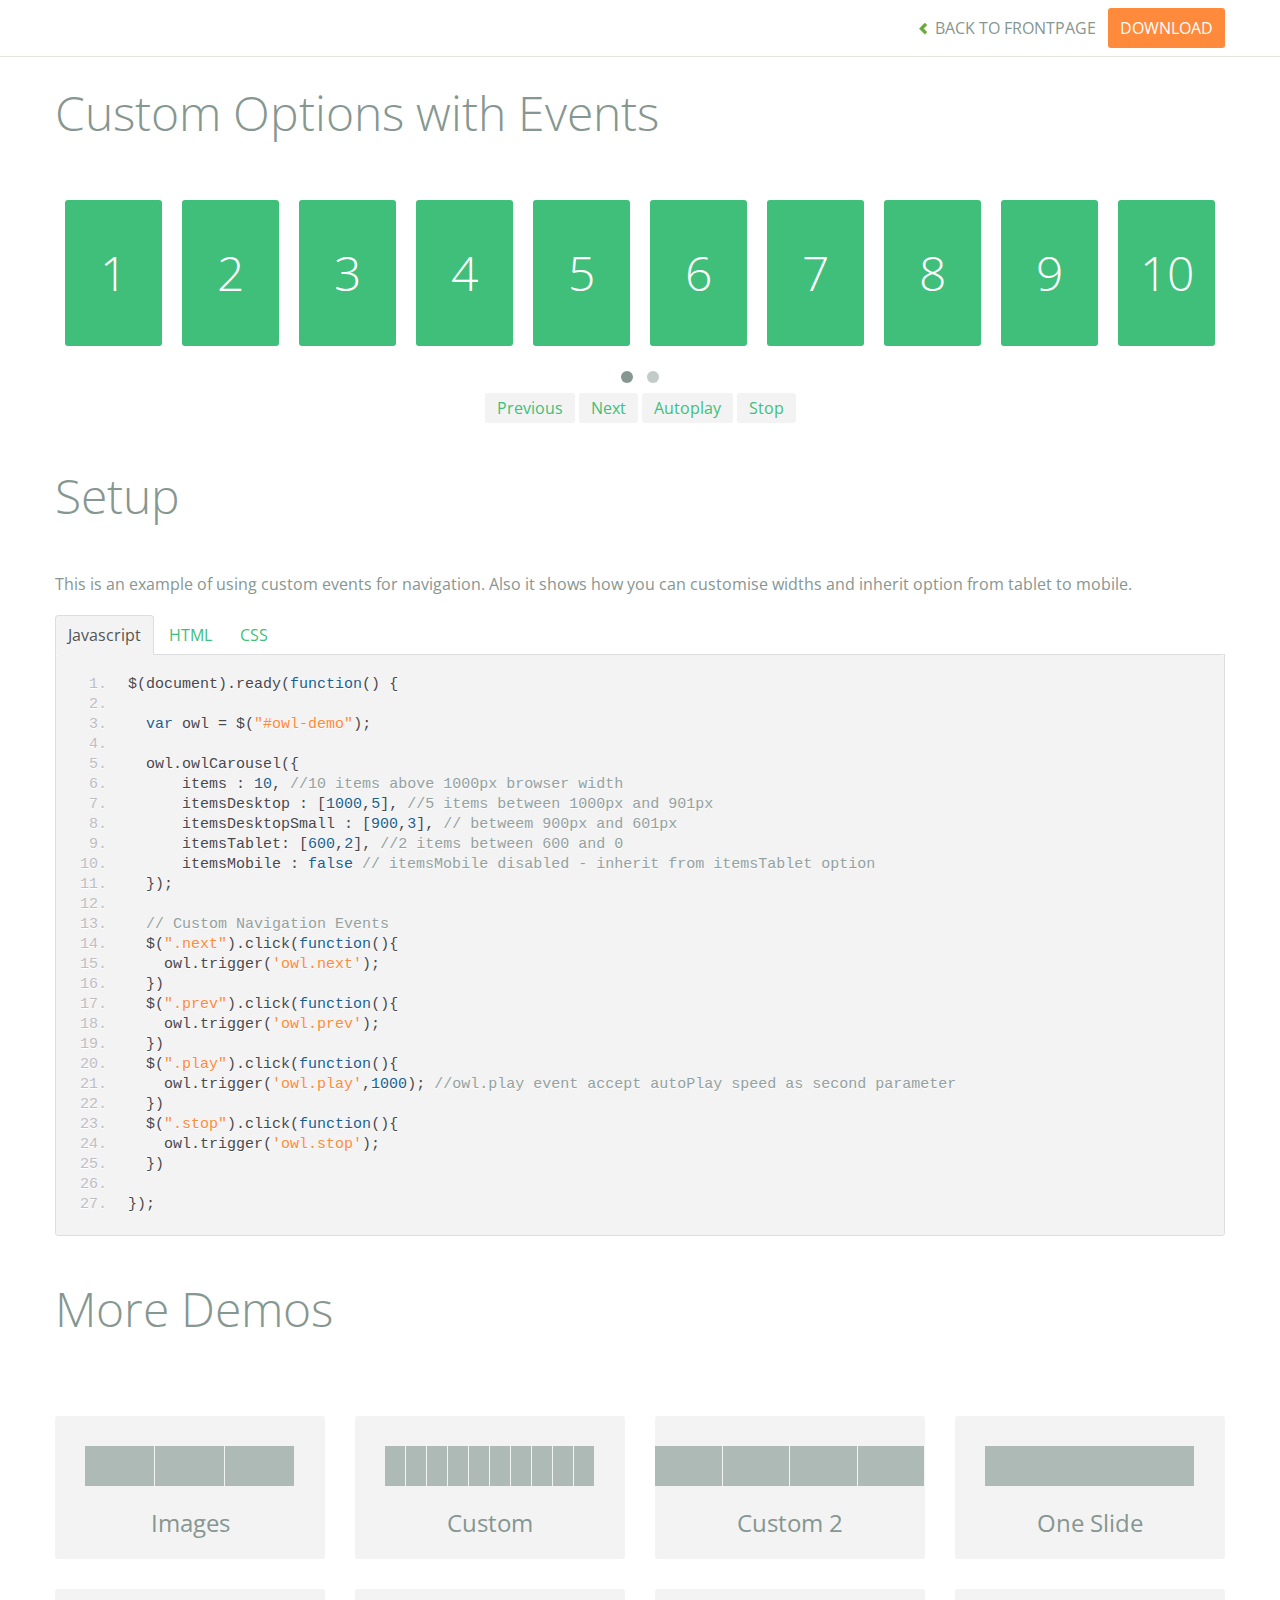
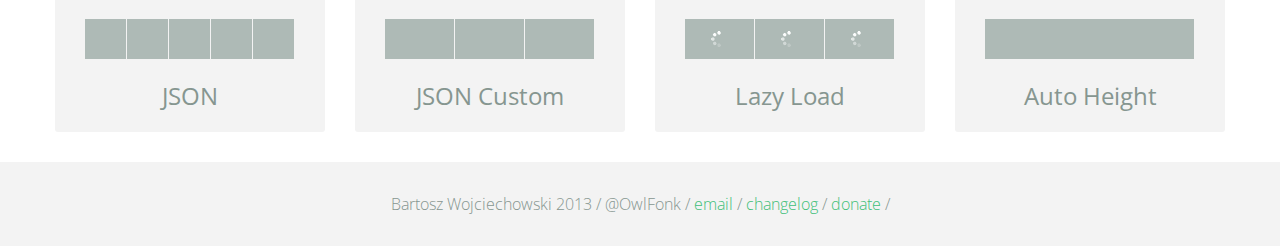
<file: vendor/owl.carousel/demos/custom.html>
<!DOCTYPE html>
<html lang="en">
  <head>
    <meta charset="utf-8">
    <title>Owl Carousel - Custom</title>
    <meta name="viewport" content="width=device-width, initial-scale=1.0">
    <meta name="description" content="jQuery Responsive Carousel - Owl Carusel">
    <meta name="author" content="Bartosz Wojciechowski">

    <link href='http://fonts.googleapis.com/css?family=Open+Sans:400italic,400,300,600,700' rel='stylesheet' type='text/css'>
    <link href="../assets/css/bootstrapTheme.css" rel="stylesheet">
    <link href="../assets/css/custom.css" rel="stylesheet">

    <!-- Owl Carousel Assets -->
    <link href="../owl-carousel/owl.carousel.css" rel="stylesheet">
    <link href="../owl-carousel/owl.theme.css" rel="stylesheet">

    <link href="../assets/js/google-code-prettify/prettify.css" rel="stylesheet">

    <!-- Le fav and touch icons -->
    <link rel="apple-touch-icon-precomposed" sizes="144x144" href="../assets/ico/apple-touch-icon-144-precomposed.png">
    <link rel="apple-touch-icon-precomposed" sizes="114x114" href="../assets/ico/apple-touch-icon-114-precomposed.png">
      <link rel="apple-touch-icon-precomposed" sizes="72x72" href="../assets/ico/apple-touch-icon-72-precomposed.png">
                    <link rel="apple-touch-icon-precomposed" href="../assets/ico/apple-touch-icon-57-precomposed.png">
                                   <link rel="shortcut icon" href="../assets/ico/favicon.png">
  </head>
  <body>

      <div id="top-nav" class="navbar navbar-fixed-top">
        <div class="navbar-inner">
          <div class="container">
            <button type="button" class="btn btn-navbar" data-toggle="collapse" data-target=".nav-collapse">
            <span class="icon-bar"></span>
            <span class="icon-bar"></span>
            <span class="icon-bar"></span>
          </button>
            <div class="nav-collapse collapse">
            <ul class="nav pull-right">
              <li><a href="../index.html"><i class="icon-chevron-left"></i> Back to Frontpage</a></li>
              <li><a href="../owl.carousel.zip" class="download download-on" data-spy="affix" data-offset-top="450">Download</a></li>
            </ul>
            <ul class="nav pull-left">
              
            </ul>
            </div>
          </div>
        </div>
      </div>
   
    <div id="title">
      <div class="container">
        <div class="row">
          <div class="span12">
            <h1>Custom Options with Events</h1>
          </div>
        </div>
      </div>
    </div>

      <div id="demo">
        <div class="container">
          <div class="row">
            <div class="span12">

              <div id="owl-demo" class="owl-carousel">
                
                <div class="item"><h1>1</h1></div>
                <div class="item"><h1>2</h1></div>
                <div class="item"><h1>3</h1></div>
                <div class="item"><h1>4</h1></div>
                <div class="item"><h1>5</h1></div>
                <div class="item"><h1>6</h1></div>
                <div class="item"><h1>7</h1></div>
                <div class="item"><h1>8</h1></div>
                <div class="item"><h1>9</h1></div>
                <div class="item"><h1>10</h1></div>
                <div class="item"><h1>11</h1></div>
                <div class="item"><h1>12</h1></div>
                <div class="item"><h1>13</h1></div>
                <div class="item"><h1>14</h1></div>
                <div class="item"><h1>15</h1></div>
                <div class="item"><h1>16</h1></div>

              </div>
              <div class="customNavigation">
                <a class="btn prev">Previous</a>
                <a class="btn next">Next</a>
                <a class="btn play">Autoplay</a>
                <a class="btn stop">Stop</a>
              </div>

            </div>
          </div>
        </div>

    </div>

    <div id="example-info">
      <div class="container">
        <div class="row">
          <div class="span12">
            <h1>Setup</h1>
            <p>This is an example of using custom events for navigation. Also it shows how you can customise widths and inherit option from tablet to mobile.
            </p>
            <ul class="nav nav-tabs" id="myTab">
              <li class="active"><a href="#javascript">Javascript</a></li>
              <li><a href="#HTML">HTML</a></li>
              <li><a href="#CSS">CSS</a></li>
            </ul>
             
            <div class="tab-content">

              <div class="tab-pane active" id="javascript">
<pre class="pre-show prettyprint linenums">
$(document).ready(function() {

  var owl = &#36;("#owl-demo")&#59;

  owl.owlCarousel({
      items : 10, //10 items above 1000px browser width
      itemsDesktop : [1000,5], //5 items between 1000px and 901px
      itemsDesktopSmall : [900,3], // betweem 900px and 601px
      itemsTablet: [600,2], //2 items between 600 and 0
      itemsMobile : false // itemsMobile disabled - inherit from itemsTablet option
  })&#59;

  // Custom Navigation Events
  $(".next").click(function(){
    owl.trigger('owl.next')&#59;
  })
  $(".prev").click(function(){
    owl.trigger('owl.prev')&#59;
  })
  $(".play").click(function(){
    owl.trigger('owl.play',1000)&#59; //owl.play event accept autoPlay speed as second parameter
  })
  $(".stop").click(function(){
    owl.trigger('owl.stop')&#59;
  })

})&#59;
</pre>

              </div>

              <div class="tab-pane" id="HTML">
<pre class="pre-show prettyprint linenums">
&lt;div id="owl-demo" class="owl-carousel owl-theme"&gt;
  &lt;div class="item"&gt;&lt;h1&gt;1&lt;/h1&gt;&lt;/div&gt;
  &lt;div class="item"&gt;&lt;h1&gt;2&lt;/h1&gt;&lt;/div&gt;
  &lt;div class="item"&gt;&lt;h1&gt;3&lt;/h1&gt;&lt;/div&gt;
  &lt;div class="item"&gt;&lt;h1&gt;4&lt;/h1&gt;&lt;/div&gt;
  &lt;div class="item"&gt;&lt;h1&gt;5&lt;/h1&gt;&lt;/div&gt;
  &lt;div class="item"&gt;&lt;h1&gt;6&lt;/h1&gt;&lt;/div&gt;
  &lt;div class="item"&gt;&lt;h1&gt;7&lt;/h1&gt;&lt;/div&gt;
  &lt;div class="item"&gt;&lt;h1&gt;8&lt;/h1&gt;&lt;/div&gt;
  &lt;div class="item"&gt;&lt;h1&gt;9&lt;/h1&gt;&lt;/div&gt;
  &lt;div class="item"&gt;&lt;h1&gt;10&lt;/h1&gt;&lt;/div&gt;
  &lt;div class="item"&gt;&lt;h1&gt;11&lt;/h1&gt;&lt;/div&gt;
  &lt;div class="item"&gt;&lt;h1&gt;12&lt;/h1&gt;&lt;/div&gt;
  &lt;div class="item"&gt;&lt;h1&gt;13&lt;/h1&gt;&lt;/div&gt;
  &lt;div class="item"&gt;&lt;h1&gt;14&lt;/h1&gt;&lt;/div&gt;
  &lt;div class="item"&gt;&lt;h1&gt;15&lt;/h1&gt;&lt;/div&gt;
  &lt;div class="item"&gt;&lt;h1&gt;16&lt;/h1&gt;&lt;/div&gt;
&lt;/div&gt;

&lt;div class="customNavigation"&gt;
  &lt;a class="btn prev"&gt;Previous&lt;/a&gt;
  &lt;a class="btn next"&gt;Next&lt;/a&gt;
  &lt;a class="btn play"&gt;Autoplay&lt;/a&gt;
  &lt;a class="btn stop"&gt;Stop&lt;/a&gt;
&lt;/div&gt;
</pre>
              </div>

              <div class="tab-pane" id="CSS">
<pre class="pre-show prettyprint linenums">
#owl-demo .item{
  background: #3fbf79;
  padding: 30px 0px;
  margin: 10px;
  color: #FFF;
  -webkit-border-radius: 3px;
  -moz-border-radius: 3px;
  border-radius: 3px;
  text-align: center;
}
.customNavigation{
  text-align: center;
}
//use styles below to disable ugly selection
.customNavigation a{
  -webkit-user-select: none;
  -khtml-user-select: none;
  -moz-user-select: none;
  -ms-user-select: none;
  user-select: none;
  -webkit-tap-highlight-color: rgba(0, 0, 0, 0);
}

</pre>
              </div>
            </div><!--End Tab Content-->

          </div>
        </div>
      </div>
    </div>

    <div id="more">
      <div class="container">

        <div class="row">
          <div class="span12">
            <h1>More Demos</h1>
          </div>
        </div>

        <div class="row demos-row">
          <div class="span3">
            <a href="images.html" class="demo-box">
              <div class="demo-wrapper demo-images clearfix">
                <div class="demo-slide"><div class="bg"></div></div>
                <div class="demo-slide"><div class="bg"></div></div>
                <div class="demo-slide"><div class="bg"></div></div>
              </div>
              <h3>Images</h3>
            </a>
          </div>

          <div class="span3">
            <a href="custom.html" class="demo-box">
              <div class="demo-wrapper demo-custom clearfix">
                <div class="demo-slide"><div class="bg"></div></div>
                <div class="demo-slide"><div class="bg"></div></div>
                <div class="demo-slide"><div class="bg"></div></div>
                <div class="demo-slide"><div class="bg"></div></div>
                <div class="demo-slide"><div class="bg"></div></div>
                <div class="demo-slide"><div class="bg"></div></div>
                <div class="demo-slide"><div class="bg"></div></div>
                <div class="demo-slide"><div class="bg"></div></div>
                <div class="demo-slide"><div class="bg"></div></div>
                <div class="demo-slide"><div class="bg"></div></div>
              </div>
              <h3>Custom</h3>
            </a>
          </div>

          <div class="span3">
            <a href="itemsCustom.html" class="demo-box">
              <div class="demo-wrapper demo-full clearfix">
                <div class="demo-slide"><div class="bg"></div></div>
                <div class="demo-slide"><div class="bg"></div></div>
                <div class="demo-slide"><div class="bg"></div></div>
                <div class="demo-slide"><div class="bg"></div></div>
              </div>
              <h3>Custom 2</h3>
            </a>
          </div>

          <div class="span3">
            <a href="one.html" class="demo-box">
              <div class="demo-wrapper demo-one clearfix">
                <div class="demo-slide"><div class="bg"></div></div>
              </div>
              <h3>One Slide</h3>
            </a>
          </div>

        </div>
        <div class="row demos-row">
          <div class="span3">
            <a href="json.html" class="demo-box">
              <div class="demo-wrapper demo-Json clearfix">
                <div class="demo-slide"><div class="bg"></div></div>
                <div class="demo-slide"><div class="bg"></div></div>
                <div class="demo-slide"><div class="bg"></div></div>
                <div class="demo-slide"><div class="bg"></div></div>
                <div class="demo-slide"><div class="bg"></div></div>
              </div>
              <h3>JSON</h3>
            </a>
          </div>

          <div class="span3">
            <a href="customJson.html" class="demo-box">
              <div class="demo-wrapper demo-Json-custom clearfix">
                <div class="demo-slide"><div class="bg"></div></div>
                <div class="demo-slide"><div class="bg"></div></div>
                <div class="demo-slide"><div class="bg"></div></div>
              </div>
              <h3>JSON Custom</h3>
            </a>
          </div>

          <div class="span3">
            <a href="lazyLoad.html" class="demo-box">
              <div class="demo-wrapper demo-lazy clearfix">
                <div class="demo-slide"><div class="bg"></div></div>
                <div class="demo-slide"><div class="bg"></div></div>
                <div class="demo-slide"><div class="bg"></div></div>
              </div>
              <h3>Lazy Load</h3>
            </a>
          </div>

          <div class="span3">
            <a href="autoHeight.html" class="demo-box">
              <div class="demo-wrapper demo-height clearfix">
                <div class="demo-slide"><div class="bg"></div></div>
              </div>
              <h3>Auto Height</h3>
            </a>
          </div>

        </div>
      </div>
    </div>


 
    <div id="footer">
      <div class="container">
        <div class="row">
          <div class="span12">
            <h5>Bartosz Wojciechowski 2013 / @OwlFonk / 
            <a href="mailto:owl@owlgraphic.com?subject=Hey Owl!">email</a> / 
            <a href="../changelog.html">changelog</a> /
            <a href="https://www.paypal.com/cgi-bin/webscr?cmd=_s-xclick&hosted_button_id=EFSGXZS7V2U9N">donate</a> / 
            <a href="https://twitter.com/share" class="twitter-share-button" data-url="http://owlgraphic.com/owlcarousel/" data-text="Awesome jQuery Owl Carousel Responsive Plugin" data-via="OwlFonk" data-count="none" data-hashtags="owlcarousel"></a>
            <script>
            var owldomain = window.location.hostname.indexOf("owlgraphic");
            if(owldomain !== -1){
              !function(d,s,id){var js,fjs=d.getElementsByTagName(s)[0],p=/^http:/.test(d.location)?'http':'https';if(!d.getElementById(id)){js=d.createElement(s);js.id=id;js.src=p+'://platform.twitter.com/widgets.js';fjs.parentNode.insertBefore(js,fjs);}}(document, 'script', 'twitter-wjs');
            }
            </script>
            </h5>
          </div>
        </div>
      </div>
    </div>


    <script src="../assets/js/jquery-1.9.1.min.js"></script> 
    <script src="../owl-carousel/owl.carousel.js"></script>


    <!-- Demo -->

    <style>
    #owl-demo .item{
        background: #3fbf79;
        padding: 30px 0px;
        margin: 10px;
        color: #FFF;
        -webkit-border-radius: 3px;
        -moz-border-radius: 3px;
        border-radius: 3px;
        text-align: center;
    }
    .customNavigation{
      text-align: center;
    }
    .customNavigation a{
      -webkit-user-select: none;
      -khtml-user-select: none;
      -moz-user-select: none;
      -ms-user-select: none;
      user-select: none;
      -webkit-tap-highlight-color: rgba(0, 0, 0, 0);
    }
    </style>


    <script>
    $(document).ready(function() {

      var owl = $("#owl-demo");

      owl.owlCarousel({

      items : 10, //10 items above 1000px browser width
      itemsDesktop : [1000,5], //5 items between 1000px and 901px
      itemsDesktopSmall : [900,3], // 3 items betweem 900px and 601px
      itemsTablet: [600,2], //2 items between 600 and 0;
      itemsMobile : false // itemsMobile disabled - inherit from itemsTablet option
      
      });

      // Custom Navigation Events
      $(".next").click(function(){
        owl.trigger('owl.next');
      })
      $(".prev").click(function(){
        owl.trigger('owl.prev');
      })
      $(".play").click(function(){
        owl.trigger('owl.play',1000);
      })
      $(".stop").click(function(){
        owl.trigger('owl.stop');
      })


    });
    </script>


    <script src="../assets/js/bootstrap-collapse.js"></script>
    <script src="../assets/js/bootstrap-transition.js"></script>
    <script src="../assets/js/bootstrap-tab.js"></script>

    <script src="../assets/js/google-code-prettify/prettify.js"></script>
    <script src="../assets/js/application.js"></script>

  </body>
</html>
</file>
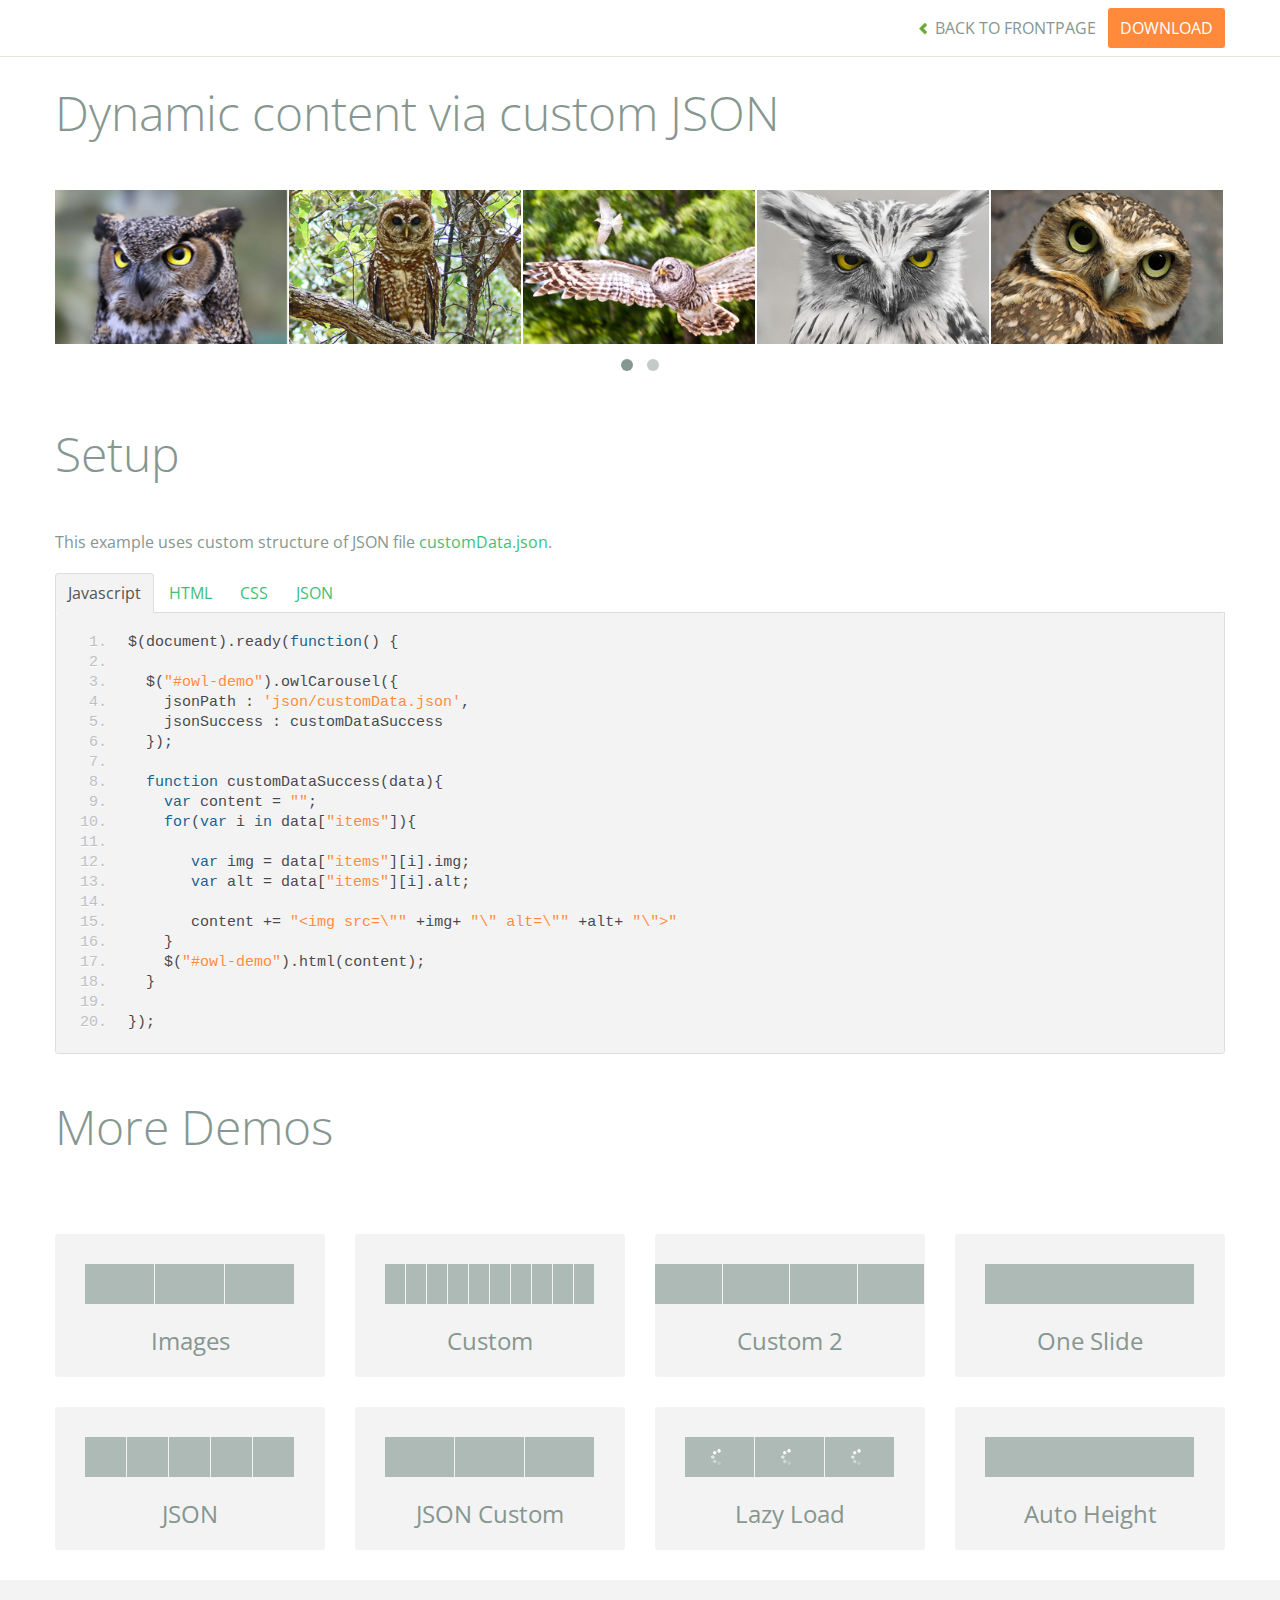
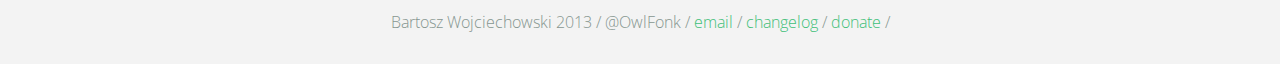
<file: vendor/owl.carousel/demos/customJson.html>
<!DOCTYPE html>
<html lang="en">
  <head>
    <meta charset="utf-8">
    <title>Owl Carousel - Dynamic content via custom JSON</title>
    <meta name="viewport" content="width=device-width, initial-scale=1.0">
    <meta name="description" content="jQuery Responsive Carousel - Owl Carusel">
    <meta name="author" content="Bartosz Wojciechowski">

    <link href='http://fonts.googleapis.com/css?family=Open+Sans:400italic,400,300,600,700' rel='stylesheet' type='text/css'>
    <link href="../assets/css/bootstrapTheme.css" rel="stylesheet">
    <link href="../assets/css/custom.css" rel="stylesheet">

    <!-- Owl Carousel Assets -->
    <link href="../owl-carousel/owl.carousel.css" rel="stylesheet">
    <link href="../owl-carousel/owl.theme.css" rel="stylesheet">

    <link href="../assets/js/google-code-prettify/prettify.css" rel="stylesheet">

    <!-- Le fav and touch icons -->
    <link rel="apple-touch-icon-precomposed" sizes="144x144" href="../assets/ico/apple-touch-icon-144-precomposed.png">
    <link rel="apple-touch-icon-precomposed" sizes="114x114" href="../assets/ico/apple-touch-icon-114-precomposed.png">
      <link rel="apple-touch-icon-precomposed" sizes="72x72" href="../assets/ico/apple-touch-icon-72-precomposed.png">
                    <link rel="apple-touch-icon-precomposed" href="../assets/ico/apple-touch-icon-57-precomposed.png">
                                   <link rel="shortcut icon" href="../assets/ico/favicon.png">
  </head>
  <body>

      <div id="top-nav" class="navbar navbar-fixed-top">
        <div class="navbar-inner">
          <div class="container">
            <button type="button" class="btn btn-navbar" data-toggle="collapse" data-target=".nav-collapse">
            <span class="icon-bar"></span>
            <span class="icon-bar"></span>
            <span class="icon-bar"></span>
          </button>
            <div class="nav-collapse collapse">
            <ul class="nav pull-right">
              <li><a href="../index.html"><i class="icon-chevron-left"></i> Back to Frontpage</a></li>
              <li><a href="../owl.carousel.zip" class="download download-on" data-spy="affix" data-offset-top="450">Download</a></li>
            </ul>
            <ul class="nav pull-left">
              
            </ul>
            </div>
          </div>
        </div>
      </div>
   
    <div id="title">
      <div class="container">
        <div class="row">
          <div class="span12">
            <h1>Dynamic content via custom JSON</h1>
          </div>
        </div>
      </div>
    </div>

      <div id="demo">
        <div class="container">
          <div class="row">
            <div class="span12">

              <div id="owl-demo" class="owl-carousel">
              </div>
            </div>
          </div>
        </div>

    </div>

    <div id="example-info">
      <div class="container">
        <div class="row">
          <div class="span12">
            <h1>Setup</h1>
            <p>This example uses custom structure of JSON file <a href="json/customData.json">customData.json</a>.
            </p>
            <ul class="nav nav-tabs" id="myTab">
              <li class="active"><a href="#javascript">Javascript</a></li>
              <li><a href="#HTML">HTML</a></li>
              <li><a href="#CSS">CSS</a></li>
              <li><a href="#JSON">JSON</a></li>
            </ul>
             
            <div class="tab-content">

              <div class="tab-pane active" id="javascript">
<pre class="pre-show prettyprint linenums">
$(document).ready(function() {

  $("#owl-demo").owlCarousel({
    jsonPath : 'json/customData.json',
    jsonSuccess : customDataSuccess
  });

  function customDataSuccess(data){
    var content = "";
    for(var i in data["items"]){
       
       var img = data["items"][i].img;
       var alt = data["items"][i].alt;

       content += "&lt;img src=\"" +img+ "\" alt=\"" +alt+ "\"&gt"
    }
    $("#owl-demo").html(content);
  }

});
</pre>  

              </div>

              <div class="tab-pane" id="HTML">
<pre class="pre-show prettyprint linenums">
&lt;div id="owl-demo" class="owl-carousel"&gt;
&lt;/div&gt;
</pre>
              </div>

              <div class="tab-pane" id="CSS">
<pre class="pre-show prettyprint linenums">
#owl-demo .item{
  background: #a1def8;
  padding: 30px 0px;
  display: block;
  margin: 5px;
  color: #FFF;
  -webkit-border-radius: 3px;
  -moz-border-radius: 3px;
  border-radius: 3px;
  text-align: center;
}

</pre>
              </div>
              <div class="tab-pane" id="JSON">
<pre class="pre-show prettyprint linenums">
{
  "items" : [
    {
      "img": "assets/owl1.jpg",
      "alt" : "Owl Image 1"
    },
    {
      "img": "assets/owl2.jpg",
      "alt" : "Owl Image 2"
    },
    {
      "img": "assets/owl3.jpg",
      "alt" : "Owl Image 1"
    },
    {
      "img": "assets/owl4.jpg",
      "alt" : "Owl Image 2"
    },
    {
      "img": "assets/owl5.jpg",
      "alt" : "Owl Image 1"
    },
    {
      "img": "assets/owl6.jpg",
      "alt" : "Owl Image 2"
    }
  ]
}
</pre>
</div>
            </div><!--End Tab Content-->

          </div>
        </div>
      </div>
    </div>

    <div id="more">
      <div class="container">

        <div class="row">
          <div class="span12">
            <h1>More Demos</h1>
          </div>
        </div>

        <div class="row demos-row">
          <div class="span3">
            <a href="images.html" class="demo-box">
              <div class="demo-wrapper demo-images clearfix">
                <div class="demo-slide"><div class="bg"></div></div>
                <div class="demo-slide"><div class="bg"></div></div>
                <div class="demo-slide"><div class="bg"></div></div>
              </div>
              <h3>Images</h3>
            </a>
          </div>

          <div class="span3">
            <a href="custom.html" class="demo-box">
              <div class="demo-wrapper demo-custom clearfix">
                <div class="demo-slide"><div class="bg"></div></div>
                <div class="demo-slide"><div class="bg"></div></div>
                <div class="demo-slide"><div class="bg"></div></div>
                <div class="demo-slide"><div class="bg"></div></div>
                <div class="demo-slide"><div class="bg"></div></div>
                <div class="demo-slide"><div class="bg"></div></div>
                <div class="demo-slide"><div class="bg"></div></div>
                <div class="demo-slide"><div class="bg"></div></div>
                <div class="demo-slide"><div class="bg"></div></div>
                <div class="demo-slide"><div class="bg"></div></div>
              </div>
              <h3>Custom</h3>
            </a>
          </div>

          <div class="span3">
            <a href="itemsCustom.html" class="demo-box">
              <div class="demo-wrapper demo-full clearfix">
                <div class="demo-slide"><div class="bg"></div></div>
                <div class="demo-slide"><div class="bg"></div></div>
                <div class="demo-slide"><div class="bg"></div></div>
                <div class="demo-slide"><div class="bg"></div></div>
              </div>
              <h3>Custom 2</h3>
            </a>
          </div>

          <div class="span3">
            <a href="one.html" class="demo-box">
              <div class="demo-wrapper demo-one clearfix">
                <div class="demo-slide"><div class="bg"></div></div>
              </div>
              <h3>One Slide</h3>
            </a>
          </div>

        </div>
        <div class="row demos-row">
          <div class="span3">
            <a href="json.html" class="demo-box">
              <div class="demo-wrapper demo-Json clearfix">
                <div class="demo-slide"><div class="bg"></div></div>
                <div class="demo-slide"><div class="bg"></div></div>
                <div class="demo-slide"><div class="bg"></div></div>
                <div class="demo-slide"><div class="bg"></div></div>
                <div class="demo-slide"><div class="bg"></div></div>
              </div>
              <h3>JSON</h3>
            </a>
          </div>

          <div class="span3">
            <a href="customJson.html" class="demo-box">
              <div class="demo-wrapper demo-Json-custom clearfix">
                <div class="demo-slide"><div class="bg"></div></div>
                <div class="demo-slide"><div class="bg"></div></div>
                <div class="demo-slide"><div class="bg"></div></div>
              </div>
              <h3>JSON Custom</h3>
            </a>
          </div>

          <div class="span3">
            <a href="lazyLoad.html" class="demo-box">
              <div class="demo-wrapper demo-lazy clearfix">
                <div class="demo-slide"><div class="bg"></div></div>
                <div class="demo-slide"><div class="bg"></div></div>
                <div class="demo-slide"><div class="bg"></div></div>
              </div>
              <h3>Lazy Load</h3>
            </a>
          </div>

          <div class="span3">
            <a href="autoHeight.html" class="demo-box">
              <div class="demo-wrapper demo-height clearfix">
                <div class="demo-slide"><div class="bg"></div></div>
              </div>
              <h3>Auto Height</h3>
            </a>
          </div>

        </div>
      </div>
    </div>


 
    <div id="footer">
      <div class="container">
        <div class="row">
          <div class="span12">
            <h5>Bartosz Wojciechowski 2013 / @OwlFonk / 
            <a href="mailto:owl@owlgraphic.com?subject=Hey Owl!">email</a> / 
            <a href="../changelog.html">changelog</a> /
            <a href="https://www.paypal.com/cgi-bin/webscr?cmd=_s-xclick&hosted_button_id=EFSGXZS7V2U9N">donate</a> / 
            <a href="https://twitter.com/share" class="twitter-share-button" data-url="http://owlgraphic.com/owlcarousel/" data-text="Awesome jQuery Owl Carousel Responsive Plugin" data-via="OwlFonk" data-count="none" data-hashtags="owlcarousel"></a>
            <script>
            var owldomain = window.location.hostname.indexOf("owlgraphic");
            if(owldomain !== -1){
              !function(d,s,id){var js,fjs=d.getElementsByTagName(s)[0],p=/^http:/.test(d.location)?'http':'https';if(!d.getElementById(id)){js=d.createElement(s);js.id=id;js.src=p+'://platform.twitter.com/widgets.js';fjs.parentNode.insertBefore(js,fjs);}}(document, 'script', 'twitter-wjs');
            }
            </script>
            </h5>
          </div>
        </div>
      </div>
    </div>


    <script src="../assets/js/jquery-1.9.1.min.js"></script> 
    <script src="../owl-carousel/owl.carousel.js"></script>


    <!-- Demo -->

    <style>
    #owl-demo img{
        display: block;
        width: 99%;
        height: auto;
    }
    </style>


    <script>
    $(document).ready(function() {

      $("#owl-demo").owlCarousel({
        jsonPath : 'json/customData.json',
        jsonSuccess : customDataSuccess
      });

      function customDataSuccess(data){
        var content = "";
        for(var i in data["items"]){
           
           var img = data["items"][i].img;
           var alt = data["items"][i].alt;

           content += "<img src=\"" +img+ "\" alt=\"" +alt+ "\">"
        }
        $("#owl-demo").html(content);
      }

    });
    </script>


    <script src="../assets/js/bootstrap-collapse.js"></script>
    <script src="../assets/js/bootstrap-transition.js"></script>
    <script src="../assets/js/bootstrap-tab.js"></script>

    <script src="../assets/js/google-code-prettify/prettify.js"></script>
	  <script src="../assets/js/application.js"></script>

  </body>
</html>
</file>
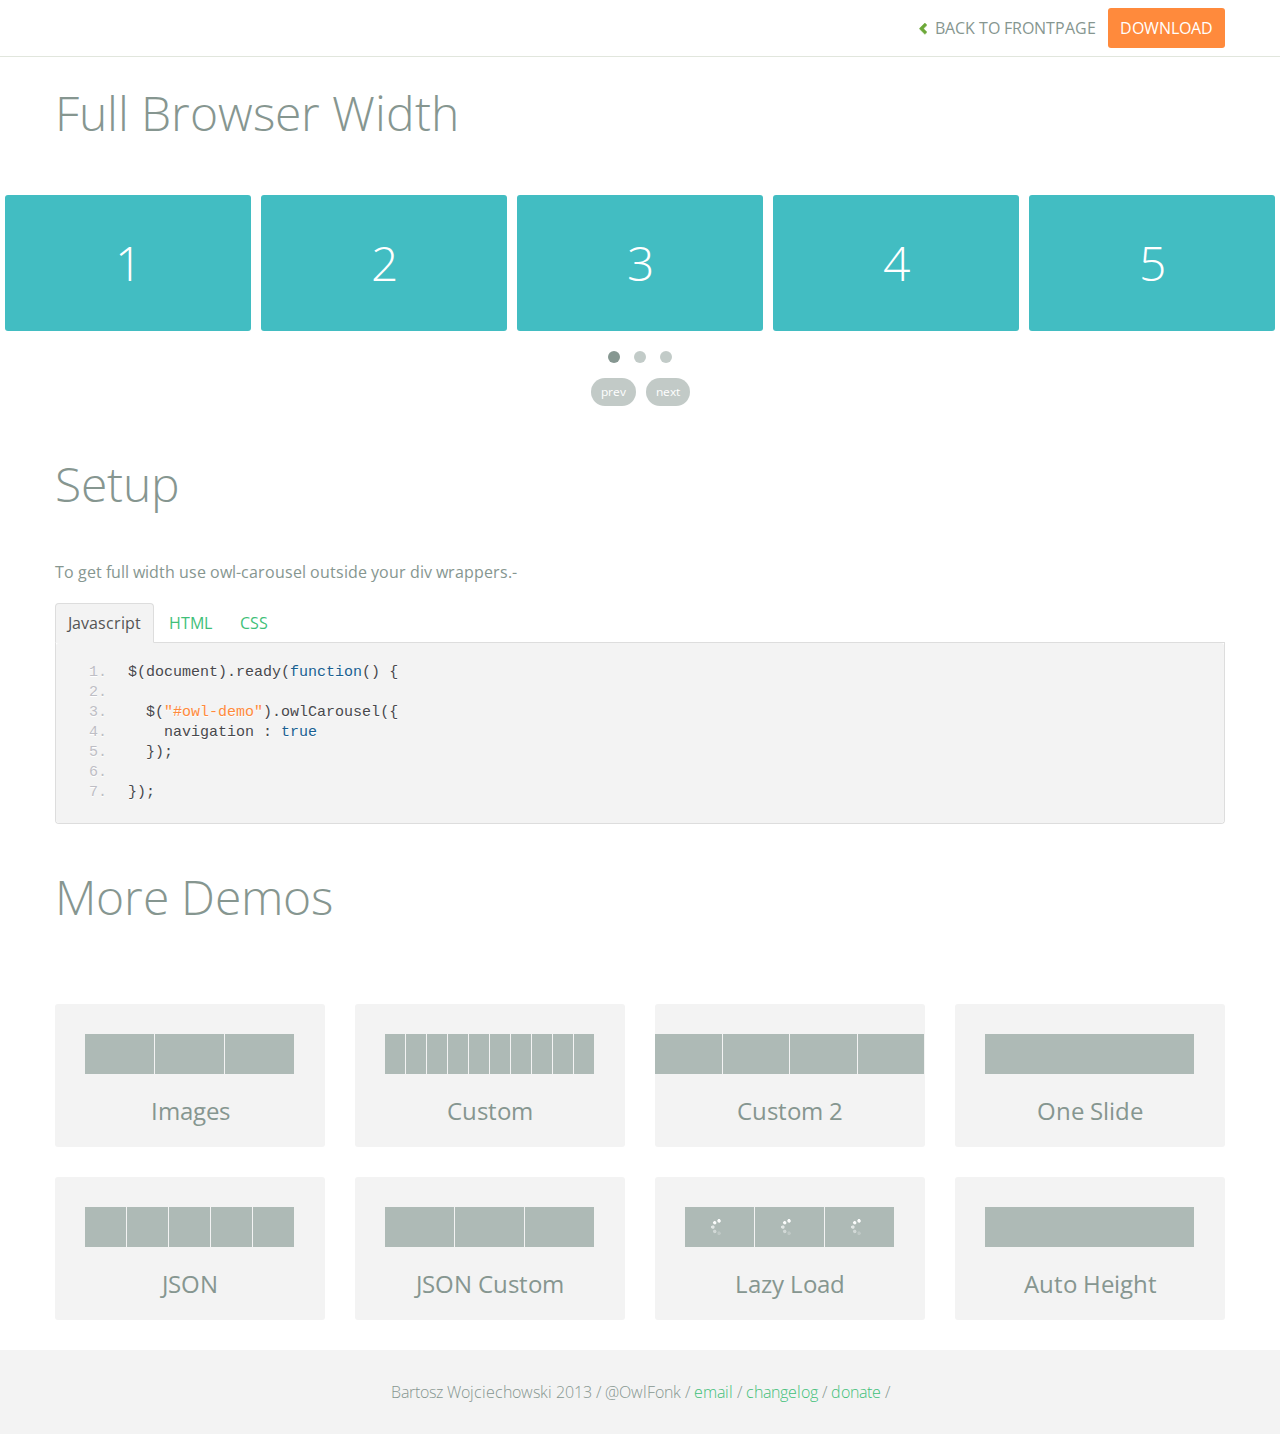
<file: vendor/owl.carousel/demos/full.html>
<!DOCTYPE html>
<html lang="en">
  <head>
    <meta charset="utf-8">
    <title>Owl Carousel - Full Width Demo</title>
    <meta name="viewport" content="width=device-width, initial-scale=1.0">
    <meta name="description" content="jQuery Responsive Carousel - Owl Carusel">
    <meta name="author" content="Bartosz Wojciechowski">
    
    <link href='http://fonts.googleapis.com/css?family=Open+Sans:400italic,400,300,600,700' rel='stylesheet' type='text/css'>
    <link href="../assets/css/bootstrapTheme.css" rel="stylesheet">
    <link href="../assets/css/custom.css" rel="stylesheet">

    <!-- Owl Carousel Assets -->
    <link href="../owl-carousel/owl.carousel.css" rel="stylesheet">
    <link href="../owl-carousel/owl.theme.css" rel="stylesheet">

    <link href="../assets/js/google-code-prettify/prettify.css" rel="stylesheet">

	
    <!-- Le fav and touch icons -->
    <link rel="apple-touch-icon-precomposed" sizes="144x144" href="../assets/ico/apple-touch-icon-144-precomposed.png">
    <link rel="apple-touch-icon-precomposed" sizes="114x114" href="../assets/ico/apple-touch-icon-114-precomposed.png">
      <link rel="apple-touch-icon-precomposed" sizes="72x72" href="../assets/ico/apple-touch-icon-72-precomposed.png">
                    <link rel="apple-touch-icon-precomposed" href="../assets/ico/apple-touch-icon-57-precomposed.png">
                                   <link rel="shortcut icon" href="../assets/ico/favicon.png">
  </head>
  <body>

      <div id="top-nav" class="navbar navbar-fixed-top">
        <div class="navbar-inner">
          <div class="container">
            <button type="button" class="btn btn-navbar" data-toggle="collapse" data-target=".nav-collapse">
            <span class="icon-bar"></span>
            <span class="icon-bar"></span>
            <span class="icon-bar"></span>
          </button>
            <div class="nav-collapse collapse">
            <ul class="nav pull-right">
              <li><a href="../index.html"><i class="icon-chevron-left"></i> Back to Frontpage</a></li>
              <li><a href="../owl.carousel.zip" class="download download-on" data-spy="affix" data-offset-top="450">Download</a></li>
            </ul>
            <ul class="nav pull-left">
              
            </ul>
            </div>
          </div>
        </div>
      </div>
   
    <div id="title">
      <div class="container">
        <div class="row">
          <div class="span12">
            <h1>Full Browser Width</h1>
          </div>
        </div>
      </div>
    </div>

      <div id="demo">

        <div id="owl-demo" class="owl-carousel">
          
          <div class="item"><h1>1</h1></div>
          <div class="item"><h1>2</h1></div>
          <div class="item"><h1>3</h1></div>
          <div class="item"><h1>4</h1></div>
          <div class="item"><h1>5</h1></div>
          <div class="item"><h1>6</h1></div>
          <div class="item"><h1>7</h1></div>
          <div class="item"><h1>8</h1></div>
          <div class="item"><h1>9</h1></div>
          <div class="item"><h1>10</h1></div>
          <div class="item"><h1>11</h1></div>
          <div class="item"><h1>12</h1></div>

        </div>

    </div>

    <div id="example-info">
      <div class="container">
        <div class="row">
          <div class="span12">
            <h1>Setup</h1>
            <p>To get full width use owl-carousel outside your div wrappers.-</p>
            <ul class="nav nav-tabs" id="myTab">
              <li class="active"><a href="#javascript">Javascript</a></li>
              <li><a href="#HTML">HTML</a></li>
              <li><a href="#CSS">CSS</a></li>
            </ul>
             
            <div class="tab-content">

              <div class="tab-pane active" id="javascript">
<pre class="pre-show prettyprint linenums">
$(document).ready(function() {

  $("#owl-demo").owlCarousel({
    navigation : true
  });

});
</pre>  

              </div>

              <div class="tab-pane" id="HTML">
<pre class="pre-show prettyprint linenums">
&lt;div id="owl-demo" class="owl-carousel owl-theme"&gt;
          
  &lt;div class="item"&gt;&lt;h1&gt;1&lt;/h1&gt;&lt;/div&gt;
  &lt;div class="item"&gt;&lt;h1&gt;2&lt;/h1&gt;&lt;/div&gt;
  &lt;div class="item"&gt;&lt;h1&gt;3&lt;/h1&gt;&lt;/div&gt;
  &lt;div class="item"&gt;&lt;h1&gt;4&lt;/h1&gt;&lt;/div&gt;
  &lt;div class="item"&gt;&lt;h1&gt;5&lt;/h1&gt;&lt;/div&gt;
  &lt;div class="item"&gt;&lt;h1&gt;6&lt;/h1&gt;&lt;/div&gt;
  &lt;div class="item"&gt;&lt;h1&gt;7&lt;/h1&gt;&lt;/div&gt;
  &lt;div class="item"&gt;&lt;h1&gt;8&lt;/h1&gt;&lt;/div&gt;
  &lt;div class="item"&gt;&lt;h1&gt;9&lt;/h1&gt;&lt;/div&gt;
  &lt;div class="item"&gt;&lt;h1&gt;10&lt;/h1&gt;&lt;/div&gt;
  &lt;div class="item"&gt;&lt;h1&gt;11&lt;/h1&gt;&lt;/div&gt;
  &lt;div class="item"&gt;&lt;h1&gt;12&lt;/h1&gt;&lt;/div&gt;

&lt;/div&gt;
</pre>
              </div>

              <div class="tab-pane" id="CSS">
<pre class="pre-show prettyprint linenums">
#owl-demo .item{
  background: #42bdc2;
  padding: 30px 0px;
  margin: 10px;
  color: #FFF;
  -webkit-border-radius: 3px;
  -moz-border-radius: 3px;
  border-radius: 3px;
  text-align: center;
}
</pre>
              </div>
            </div><!--End Tab Content-->

          </div>
        </div>
      </div>
    </div>

    <div id="more">
      <div class="container">

        <div class="row">
          <div class="span12">
            <h1>More Demos</h1>
          </div>
        </div>

        <div class="row demos-row">
          <div class="span3">
            <a href="images.html" class="demo-box">
              <div class="demo-wrapper demo-images clearfix">
                <div class="demo-slide"><div class="bg"></div></div>
                <div class="demo-slide"><div class="bg"></div></div>
                <div class="demo-slide"><div class="bg"></div></div>
              </div>
              <h3>Images</h3>
            </a>
          </div>

          <div class="span3">
            <a href="custom.html" class="demo-box">
              <div class="demo-wrapper demo-custom clearfix">
                <div class="demo-slide"><div class="bg"></div></div>
                <div class="demo-slide"><div class="bg"></div></div>
                <div class="demo-slide"><div class="bg"></div></div>
                <div class="demo-slide"><div class="bg"></div></div>
                <div class="demo-slide"><div class="bg"></div></div>
                <div class="demo-slide"><div class="bg"></div></div>
                <div class="demo-slide"><div class="bg"></div></div>
                <div class="demo-slide"><div class="bg"></div></div>
                <div class="demo-slide"><div class="bg"></div></div>
                <div class="demo-slide"><div class="bg"></div></div>
              </div>
              <h3>Custom</h3>
            </a>
          </div>

          <div class="span3">
            <a href="itemsCustom.html" class="demo-box">
              <div class="demo-wrapper demo-full clearfix">
                <div class="demo-slide"><div class="bg"></div></div>
                <div class="demo-slide"><div class="bg"></div></div>
                <div class="demo-slide"><div class="bg"></div></div>
                <div class="demo-slide"><div class="bg"></div></div>
              </div>
              <h3>Custom 2</h3>
            </a>
          </div>

          <div class="span3">
            <a href="one.html" class="demo-box">
              <div class="demo-wrapper demo-one clearfix">
                <div class="demo-slide"><div class="bg"></div></div>
              </div>
              <h3>One Slide</h3>
            </a>
          </div>

        </div>
        <div class="row demos-row">
          <div class="span3">
            <a href="json.html" class="demo-box">
              <div class="demo-wrapper demo-Json clearfix">
                <div class="demo-slide"><div class="bg"></div></div>
                <div class="demo-slide"><div class="bg"></div></div>
                <div class="demo-slide"><div class="bg"></div></div>
                <div class="demo-slide"><div class="bg"></div></div>
                <div class="demo-slide"><div class="bg"></div></div>
              </div>
              <h3>JSON</h3>
            </a>
          </div>

          <div class="span3">
            <a href="customJson.html" class="demo-box">
              <div class="demo-wrapper demo-Json-custom clearfix">
                <div class="demo-slide"><div class="bg"></div></div>
                <div class="demo-slide"><div class="bg"></div></div>
                <div class="demo-slide"><div class="bg"></div></div>
              </div>
              <h3>JSON Custom</h3>
            </a>
          </div>

          <div class="span3">
            <a href="lazyLoad.html" class="demo-box">
              <div class="demo-wrapper demo-lazy clearfix">
                <div class="demo-slide"><div class="bg"></div></div>
                <div class="demo-slide"><div class="bg"></div></div>
                <div class="demo-slide"><div class="bg"></div></div>
              </div>
              <h3>Lazy Load</h3>
            </a>
          </div>

          <div class="span3">
            <a href="autoHeight.html" class="demo-box">
              <div class="demo-wrapper demo-height clearfix">
                <div class="demo-slide"><div class="bg"></div></div>
              </div>
              <h3>Auto Height</h3>
            </a>
          </div>

        </div>
      </div>
    </div>


 
    <div id="footer">
      <div class="container">
        <div class="row">
          <div class="span12">
            <h5>Bartosz Wojciechowski 2013 / @OwlFonk / 
            <a href="mailto:owl@owlgraphic.com?subject=Hey Owl!">email</a> / 
            <a href="../changelog.html">changelog</a> /
            <a href="https://www.paypal.com/cgi-bin/webscr?cmd=_s-xclick&hosted_button_id=EFSGXZS7V2U9N">donate</a> / 
            <a href="https://twitter.com/share" class="twitter-share-button" data-url="http://owlgraphic.com/owlcarousel/" data-text="Awesome jQuery Owl Carousel Responsive Plugin" data-via="OwlFonk" data-count="none" data-hashtags="owlcarousel"></a>
            <script>
            var owldomain = window.location.hostname.indexOf("owlgraphic");
            if(owldomain !== -1){
              !function(d,s,id){var js,fjs=d.getElementsByTagName(s)[0],p=/^http:/.test(d.location)?'http':'https';if(!d.getElementById(id)){js=d.createElement(s);js.id=id;js.src=p+'://platform.twitter.com/widgets.js';fjs.parentNode.insertBefore(js,fjs);}}(document, 'script', 'twitter-wjs');
            }
            </script>
            </h5>
          </div>
        </div>
      </div>
    </div>


    <script src="../assets/js/jquery-1.9.1.min.js"></script> 
    <script src="../owl-carousel/owl.carousel.js"></script>

    <!-- Demo -->

    <style>
    #owl-demo .item{
        background: #42bdc2;
        padding: 30px 0px;
        margin: 5px;
        color: #FFF;
        -webkit-border-radius: 3px;
        -moz-border-radius: 3px;
        border-radius: 3px;
        text-align: center;
    }
    </style>

    <script>
    $(document).ready(function() {
      $("#owl-demo").owlCarousel({
        navigation : true
      });
    });

    </script>
    

    <script src="../assets/js/bootstrap-collapse.js"></script>
    <script src="../assets/js/bootstrap-transition.js"></script>
    <script src="../assets/js/bootstrap-tab.js"></script>

    <script src="../assets/js/google-code-prettify/prettify.js"></script>
	  <script src="../assets/js/application.js"></script>

  </body>
</html>
</file>
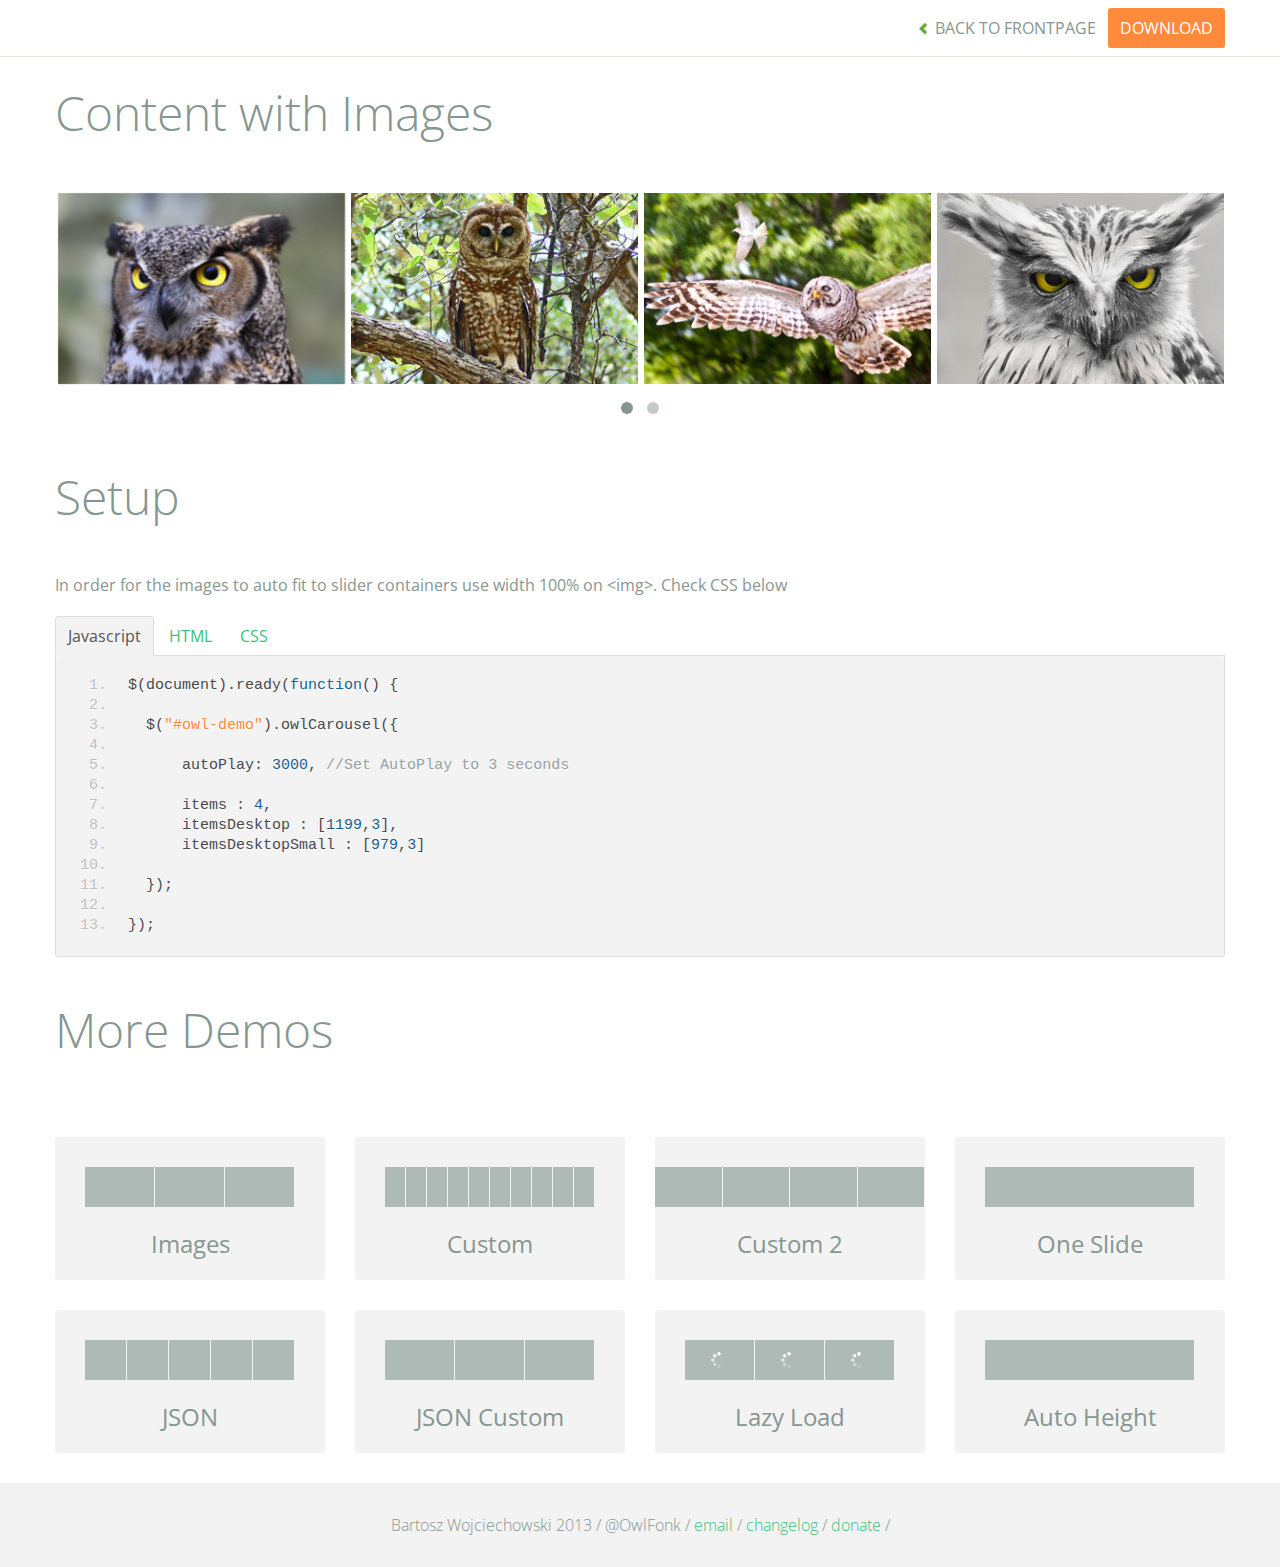
<file: vendor/owl.carousel/demos/images.html>
<!DOCTYPE html>
<html lang="en">
  <head>
    <meta charset="utf-8">
    <title>Owl Carousel - Images Demo</title>
    <meta name="viewport" content="width=device-width, initial-scale=1.0">
    <meta name="description" content="jQuery Responsive Carousel - Owl Carusel">
    <meta name="author" content="Bartosz Wojciechowski">
    
    <link href='http://fonts.googleapis.com/css?family=Open+Sans:400italic,400,300,600,700' rel='stylesheet' type='text/css'>
    <link href="../assets/css/bootstrapTheme.css" rel="stylesheet">
    <link href="../assets/css/custom.css" rel="stylesheet">

    <!-- Owl Carousel Assets -->
    <link href="../owl-carousel/owl.carousel.css" rel="stylesheet">
    <link href="../owl-carousel/owl.theme.css" rel="stylesheet">

    <!-- Prettify -->
    <link href="../assets/js/google-code-prettify/prettify.css" rel="stylesheet">
    

    <!-- Le fav and touch icons -->
    <link rel="apple-touch-icon-precomposed" sizes="144x144" href="../assets/ico/apple-touch-icon-144-precomposed.png">
    <link rel="apple-touch-icon-precomposed" sizes="114x114" href="../assets/ico/apple-touch-icon-114-precomposed.png">
      <link rel="apple-touch-icon-precomposed" sizes="72x72" href="../assets/ico/apple-touch-icon-72-precomposed.png">
                    <link rel="apple-touch-icon-precomposed" href="../assets/ico/apple-touch-icon-57-precomposed.png">
                                   <link rel="shortcut icon" href="../assets/ico/favicon.png">
  </head>
  <body>

      <div id="top-nav" class="navbar navbar-fixed-top">
        <div class="navbar-inner">
          <div class="container">
            <button type="button" class="btn btn-navbar" data-toggle="collapse" data-target=".nav-collapse">
            <span class="icon-bar"></span>
            <span class="icon-bar"></span>
            <span class="icon-bar"></span>
          </button>
            <div class="nav-collapse collapse">
            <ul class="nav pull-right">
              <li><a href="../index.html"><i class="icon-chevron-left"></i> Back to Frontpage</a></li>
              <li><a href="../owl.carousel.zip" class="download download-on" data-spy="affix" data-offset-top="450">Download</a></li>
            </ul>
            <ul class="nav pull-left">
              
            </ul>
            </div>
          </div>
        </div>
      </div>
   
    <div id="title">
      <div class="container">
        <div class="row">
          <div class="span12">
            <h1>Content with Images</h1>
          </div>
        </div>
      </div>
    </div>

      <div id="demo">
        <div class="container">
          <div class="row">
            <div class="span12">

              <div id="owl-demo" class="owl-carousel">
                <div class="item"><img src="assets/owl1.jpg" alt="Owl Image"></div>
                <div class="item"><img src="assets/owl2.jpg" alt="Owl Image"></div>
                <div class="item"><img src="assets/owl3.jpg" alt="Owl Image"></div>
                <div class="item"><img src="assets/owl4.jpg" alt="Owl Image"></div>
                <div class="item"><img src="assets/owl5.jpg" alt="Owl Image"></div>
                <div class="item"><img src="assets/owl6.jpg" alt="Owl Image"></div>
                <div class="item"><img src="assets/owl7.jpg" alt="Owl Image"></div>
                <div class="item"><img src="assets/owl8.jpg" alt="Owl Image"></div>
              </div>
              
            </div>
          </div>
        </div>

    </div>

    <div id="example-info">
      <div class="container">
        <div class="row">
          <div class="span12">
            <h1>Setup</h1>
            <p>In order for the images to auto fit to slider containers use width 100% on &lt;img&gt;. Check CSS below</p>
            <ul class="nav nav-tabs" id="myTab">
              <li class="active"><a href="#javascript">Javascript</a></li>
              <li><a href="#HTML">HTML</a></li>
              <li><a href="#CSS">CSS</a></li>
            </ul>
             
            <div class="tab-content">

              <div class="tab-pane active" id="javascript">
<pre class="pre-show prettyprint linenums">
$(document).ready(function() {

  $("#owl-demo").owlCarousel({

      autoPlay: 3000, //Set AutoPlay to 3 seconds

      items : 4,
      itemsDesktop : [1199,3],
      itemsDesktopSmall : [979,3]

  });

});
</pre>  

              </div>

              <div class="tab-pane" id="HTML">
<pre class="pre-show prettyprint linenums">
&lt;div id="owl-demo"&gt;
          
  &lt;div class="item"&gt;&lt;img src="assets/owl1.jpg" alt="Owl Image"&gt;&lt;/div&gt;
  &lt;div class="item"&gt;&lt;img src="assets/owl2.jpg" alt="Owl Image"&gt;&lt;/div&gt;
  &lt;div class="item"&gt;&lt;img src="assets/owl3.jpg" alt="Owl Image"&gt;&lt;/div&gt;
  &lt;div class="item"&gt;&lt;img src="assets/owl4.jpg" alt="Owl Image"&gt;&lt;/div&gt;
  &lt;div class="item"&gt;&lt;img src="assets/owl5.jpg" alt="Owl Image"&gt;&lt;/div&gt;
  &lt;div class="item"&gt;&lt;img src="assets/owl6.jpg" alt="Owl Image"&gt;&lt;/div&gt;
  &lt;div class="item"&gt;&lt;img src="assets/owl7.jpg" alt="Owl Image"&gt;&lt;/div&gt;
  &lt;div class="item"&gt;&lt;img src="assets/owl8.jpg" alt="Owl Image"&gt;&lt;/div&gt;

&lt;/div&gt;
</pre>
              </div>

              <div class="tab-pane" id="CSS">
<pre class="pre-show prettyprint linenums">
#owl-demo .item{
  margin: 3px;
}
#owl-demo .item img{
  display: block;
  width: 100%;
  height: auto;
}
</pre>
              </div>
            </div><!--End Tab Content-->

          </div>
        </div>
      </div>
    </div>

    <div id="more">
      <div class="container">

        <div class="row">
          <div class="span12">
            <h1>More Demos</h1>
          </div>
        </div>

        <div class="row demos-row">
          <div class="span3">
            <a href="images.html" class="demo-box">
              <div class="demo-wrapper demo-images clearfix">
                <div class="demo-slide"><div class="bg"></div></div>
                <div class="demo-slide"><div class="bg"></div></div>
                <div class="demo-slide"><div class="bg"></div></div>
              </div>
              <h3>Images</h3>
            </a>
          </div>

          <div class="span3">
            <a href="custom.html" class="demo-box">
              <div class="demo-wrapper demo-custom clearfix">
                <div class="demo-slide"><div class="bg"></div></div>
                <div class="demo-slide"><div class="bg"></div></div>
                <div class="demo-slide"><div class="bg"></div></div>
                <div class="demo-slide"><div class="bg"></div></div>
                <div class="demo-slide"><div class="bg"></div></div>
                <div class="demo-slide"><div class="bg"></div></div>
                <div class="demo-slide"><div class="bg"></div></div>
                <div class="demo-slide"><div class="bg"></div></div>
                <div class="demo-slide"><div class="bg"></div></div>
                <div class="demo-slide"><div class="bg"></div></div>
              </div>
              <h3>Custom</h3>
            </a>
          </div>

          <div class="span3">
            <a href="itemsCustom.html" class="demo-box">
              <div class="demo-wrapper demo-full clearfix">
                <div class="demo-slide"><div class="bg"></div></div>
                <div class="demo-slide"><div class="bg"></div></div>
                <div class="demo-slide"><div class="bg"></div></div>
                <div class="demo-slide"><div class="bg"></div></div>
              </div>
              <h3>Custom 2</h3>
            </a>
          </div>

          <div class="span3">
            <a href="one.html" class="demo-box">
              <div class="demo-wrapper demo-one clearfix">
                <div class="demo-slide"><div class="bg"></div></div>
              </div>
              <h3>One Slide</h3>
            </a>
          </div>

        </div>
        <div class="row demos-row">
          <div class="span3">
            <a href="json.html" class="demo-box">
              <div class="demo-wrapper demo-Json clearfix">
                <div class="demo-slide"><div class="bg"></div></div>
                <div class="demo-slide"><div class="bg"></div></div>
                <div class="demo-slide"><div class="bg"></div></div>
                <div class="demo-slide"><div class="bg"></div></div>
                <div class="demo-slide"><div class="bg"></div></div>
              </div>
              <h3>JSON</h3>
            </a>
          </div>

          <div class="span3">
            <a href="customJson.html" class="demo-box">
              <div class="demo-wrapper demo-Json-custom clearfix">
                <div class="demo-slide"><div class="bg"></div></div>
                <div class="demo-slide"><div class="bg"></div></div>
                <div class="demo-slide"><div class="bg"></div></div>
              </div>
              <h3>JSON Custom</h3>
            </a>
          </div>

          <div class="span3">
            <a href="lazyLoad.html" class="demo-box">
              <div class="demo-wrapper demo-lazy clearfix">
                <div class="demo-slide"><div class="bg"></div></div>
                <div class="demo-slide"><div class="bg"></div></div>
                <div class="demo-slide"><div class="bg"></div></div>
              </div>
              <h3>Lazy Load</h3>
            </a>
          </div>

          <div class="span3">
            <a href="autoHeight.html" class="demo-box">
              <div class="demo-wrapper demo-height clearfix">
                <div class="demo-slide"><div class="bg"></div></div>
              </div>
              <h3>Auto Height</h3>
            </a>
          </div>

        </div>
      </div>
    </div>


 
    <div id="footer">
      <div class="container">
        <div class="row">
          <div class="span12">
            <h5>Bartosz Wojciechowski 2013 / @OwlFonk / 
            <a href="mailto:owl@owlgraphic.com?subject=Hey Owl!">email</a> / 
            <a href="../changelog.html">changelog</a> /
            <a href="https://www.paypal.com/cgi-bin/webscr?cmd=_s-xclick&hosted_button_id=EFSGXZS7V2U9N">donate</a> / 
            <a href="https://twitter.com/share" class="twitter-share-button" data-url="http://owlgraphic.com/owlcarousel/" data-text="Awesome jQuery Owl Carousel Responsive Plugin" data-via="OwlFonk" data-count="none" data-hashtags="owlcarousel"></a>
            <script>
            var owldomain = window.location.hostname.indexOf("owlgraphic");
            if(owldomain !== -1){
              !function(d,s,id){var js,fjs=d.getElementsByTagName(s)[0],p=/^http:/.test(d.location)?'http':'https';if(!d.getElementById(id)){js=d.createElement(s);js.id=id;js.src=p+'://platform.twitter.com/widgets.js';fjs.parentNode.insertBefore(js,fjs);}}(document, 'script', 'twitter-wjs');
            }
            </script>
            </h5>
          </div>
        </div>
      </div>
    </div>


    <script src="../assets/js/jquery-1.9.1.min.js"></script> 
    <script src="../owl-carousel/owl.carousel.js"></script>


    <!-- Demo -->

    <style>
    #owl-demo .item{
        margin: 3px;
    }
    #owl-demo .item img{
        display: block;
        width: 100%;
        height: auto;
    }
    </style>


    <script>
    $(document).ready(function() {
      $("#owl-demo").owlCarousel({
        autoPlay: 3000,
        items : 4,
        itemsDesktop : [1199,3],
        itemsDesktopSmall : [979,3]
      });

    });
    </script>

    <script src="../assets/js/bootstrap-collapse.js"></script>
    <script src="../assets/js/bootstrap-transition.js"></script>
    <script src="../assets/js/bootstrap-tab.js"></script>

    <script src="../assets/js/google-code-prettify/prettify.js"></script>
	  <script src="../assets/js/application.js"></script>

  </body>
</html>
</file>
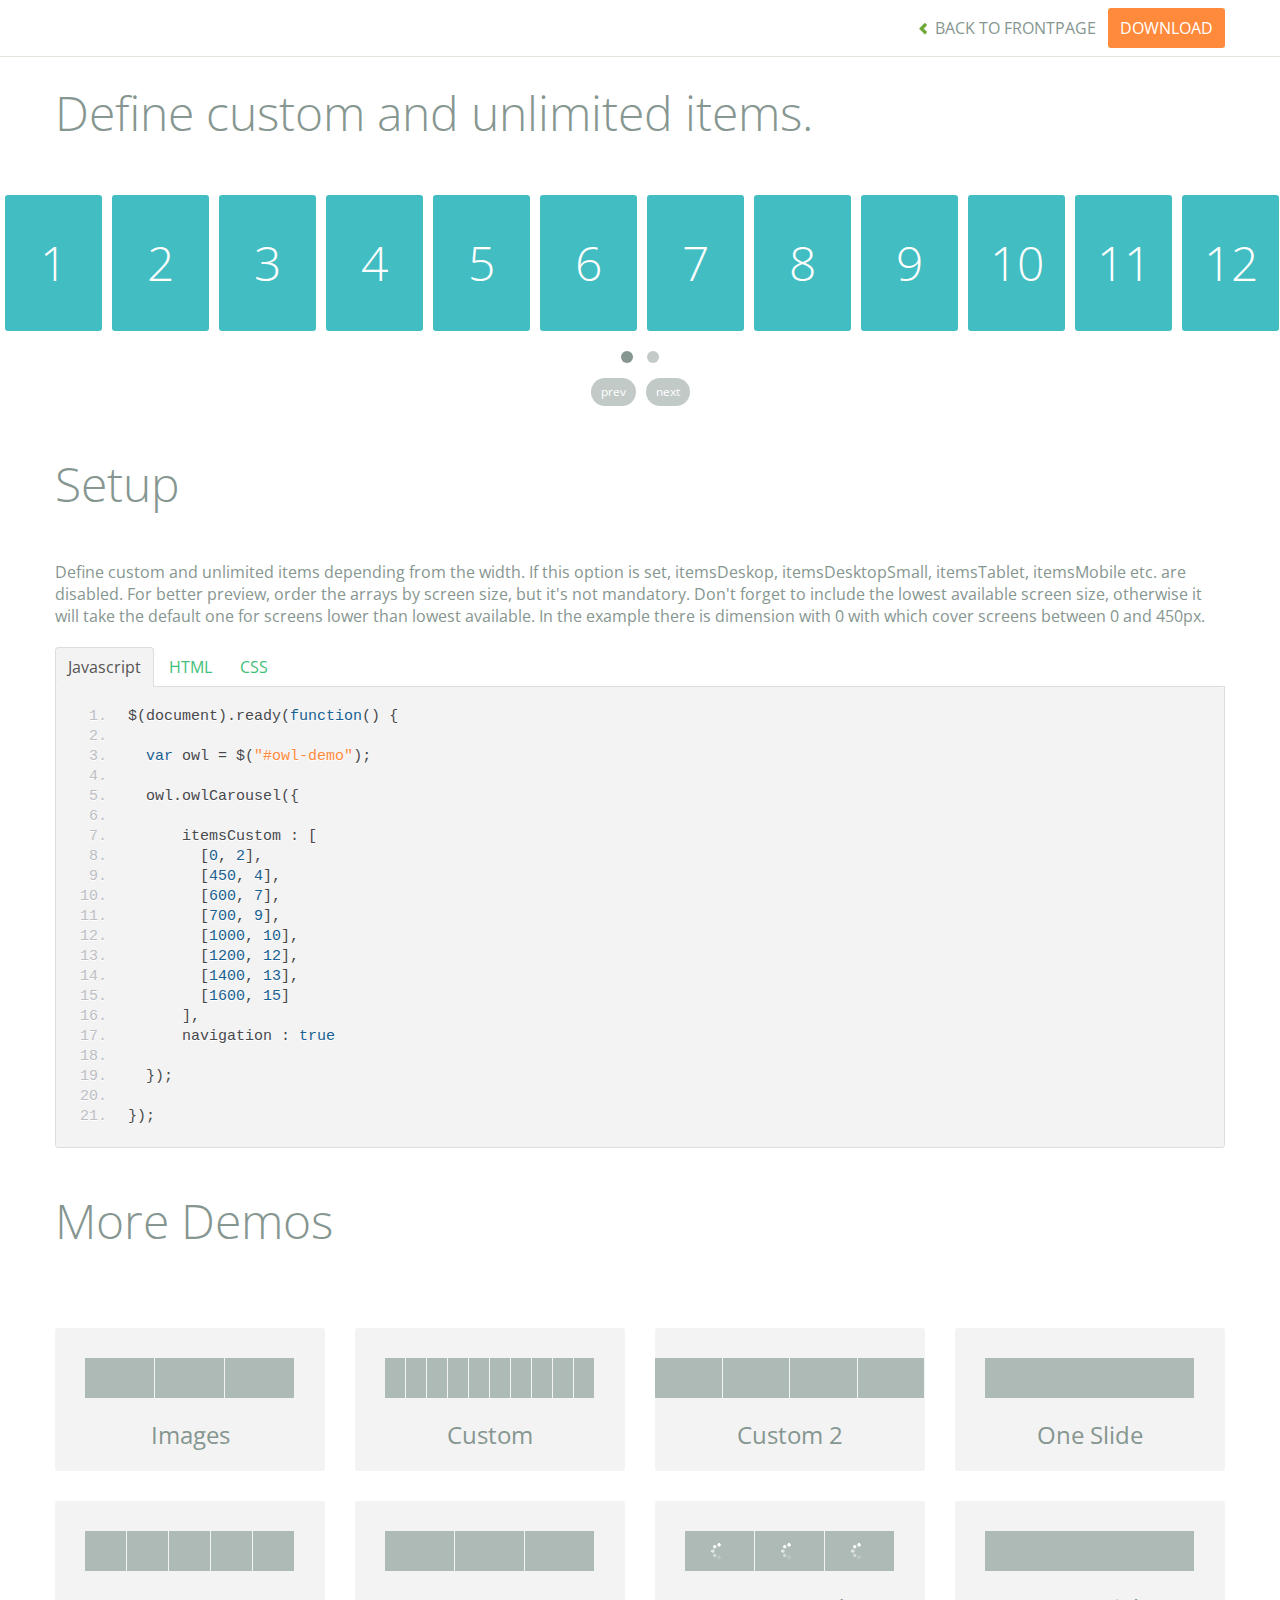
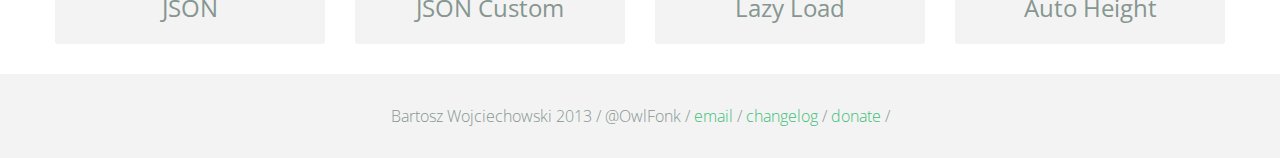
<file: vendor/owl.carousel/demos/itemsCustom.html>
<!DOCTYPE html>
<html lang="en">
  <head>
    <meta charset="utf-8">
    <title>Owl Carousel - itemsCustom</title>
    <meta name="viewport" content="width=device-width, initial-scale=1.0">
    <meta name="description" content="jQuery Responsive Carousel - Owl Carusel">
    <meta name="author" content="Bartosz Wojciechowski">

    <link href='http://fonts.googleapis.com/css?family=Open+Sans:400italic,400,300,600,700' rel='stylesheet' type='text/css'>
    <link href="../assets/css/bootstrapTheme.css" rel="stylesheet">
    <link href="../assets/css/custom.css" rel="stylesheet">

    <!-- Owl Carousel Assets -->
    <link href="../owl-carousel/owl.carousel.css" rel="stylesheet">
    <link href="../owl-carousel/owl.theme.css" rel="stylesheet">

    <link href="../assets/js/google-code-prettify/prettify.css" rel="stylesheet">

    <!-- Le fav and touch icons -->
    <link rel="apple-touch-icon-precomposed" sizes="144x144" href="../assets/ico/apple-touch-icon-144-precomposed.png">
    <link rel="apple-touch-icon-precomposed" sizes="114x114" href="../assets/ico/apple-touch-icon-114-precomposed.png">
      <link rel="apple-touch-icon-precomposed" sizes="72x72" href="../assets/ico/apple-touch-icon-72-precomposed.png">
                    <link rel="apple-touch-icon-precomposed" href="../assets/ico/apple-touch-icon-57-precomposed.png">
                                   <link rel="shortcut icon" href="../assets/ico/favicon.png">
  </head>
  <body>

      <div id="top-nav" class="navbar navbar-fixed-top">
        <div class="navbar-inner">
          <div class="container">
            <button type="button" class="btn btn-navbar" data-toggle="collapse" data-target=".nav-collapse">
            <span class="icon-bar"></span>
            <span class="icon-bar"></span>
            <span class="icon-bar"></span>
          </button>
            <div class="nav-collapse collapse">
            <ul class="nav pull-right">
              <li><a href="../index.html"><i class="icon-chevron-left"></i> Back to Frontpage</a></li>
              <li><a href="../owl.carousel.zip" class="download download-on" data-spy="affix" data-offset-top="450">Download</a></li>
            </ul>
            <ul class="nav pull-left">
              
            </ul>
            </div>
          </div>
        </div>
      </div>
   
    <div id="title">
      <div class="container">
        <div class="row">
          <div class="span12">
            <h1>Define custom and unlimited items.</h1>
          </div>
        </div>
      </div>
    </div>

      <div id="demo">
        <div id="owl-demo" class="owl-carousel">
          
          <div class="item"><h1>1</h1></div>
          <div class="item"><h1>2</h1></div>
          <div class="item"><h1>3</h1></div>
          <div class="item"><h1>4</h1></div>
          <div class="item"><h1>5</h1></div>
          <div class="item"><h1>6</h1></div>
          <div class="item"><h1>7</h1></div>
          <div class="item"><h1>8</h1></div>
          <div class="item"><h1>9</h1></div>
          <div class="item"><h1>10</h1></div>
          <div class="item"><h1>11</h1></div>
          <div class="item"><h1>12</h1></div>
          <div class="item"><h1>13</h1></div>
          <div class="item"><h1>14</h1></div>
          <div class="item"><h1>15</h1></div>
          <div class="item"><h1>16</h1></div>
          <div class="item"><h1>17</h1></div>
          <div class="item"><h1>18</h1></div>
          <div class="item"><h1>19</h1></div>
          <div class="item"><h1>20</h1></div>

        </div>
    </div>

    <div id="example-info">
      <div class="container">
        <div class="row">
          <div class="span12">
            <h1>Setup</h1>
            <p>Define custom and unlimited items depending from the width. If this option is set, itemsDeskop, itemsDesktopSmall, itemsTablet, itemsMobile etc. are disabled. For better preview, order the arrays by screen size, but it's not mandatory. Don't forget to include the lowest available screen size, otherwise it will take the default one for screens lower than lowest available. In the example there is dimension with 0 with which cover screens between 0 and 450px.
            </p>
            <ul class="nav nav-tabs" id="myTab">
              <li class="active"><a href="#javascript">Javascript</a></li>
              <li><a href="#HTML">HTML</a></li>
              <li><a href="#CSS">CSS</a></li>
            </ul>
             
            <div class="tab-content">

              <div class="tab-pane active" id="javascript">
<pre class="pre-show prettyprint linenums">
$(document).ready(function() {

  var owl = &#36;("#owl-demo")&#59;

  owl.owlCarousel({
     
      itemsCustom : [
        [0, 2],
        [450, 4],
        [600, 7],
        [700, 9],
        [1000, 10],
        [1200, 12],
        [1400, 13],
        [1600, 15]
      ],
      navigation : true

  })&#59;

})&#59;
</pre>

              </div>

              <div class="tab-pane" id="HTML">
<pre class="pre-show prettyprint linenums">
&lt;div id="owl-demo" class="owl-carousel owl-theme"&gt;
  &lt;div class="item"&gt;&lt;h1&gt;1&lt;/h1&gt;&lt;/div&gt;
  &lt;div class="item"&gt;&lt;h1&gt;2&lt;/h1&gt;&lt;/div&gt;
  &lt;div class="item"&gt;&lt;h1&gt;3&lt;/h1&gt;&lt;/div&gt;
  &lt;div class="item"&gt;&lt;h1&gt;4&lt;/h1&gt;&lt;/div&gt;
  &lt;div class="item"&gt;&lt;h1&gt;5&lt;/h1&gt;&lt;/div&gt;
  &lt;div class="item"&gt;&lt;h1&gt;6&lt;/h1&gt;&lt;/div&gt;
  &lt;div class="item"&gt;&lt;h1&gt;7&lt;/h1&gt;&lt;/div&gt;
  &lt;div class="item"&gt;&lt;h1&gt;8&lt;/h1&gt;&lt;/div&gt;
  &lt;div class="item"&gt;&lt;h1&gt;9&lt;/h1&gt;&lt;/div&gt;
  &lt;div class="item"&gt;&lt;h1&gt;10&lt;/h1&gt;&lt;/div&gt;
  &lt;div class="item"&gt;&lt;h1&gt;11&lt;/h1&gt;&lt;/div&gt;
  &lt;div class="item"&gt;&lt;h1&gt;12&lt;/h1&gt;&lt;/div&gt;
  &lt;div class="item"&gt;&lt;h1&gt;13&lt;/h1&gt;&lt;/div&gt;
  &lt;div class="item"&gt;&lt;h1&gt;14&lt;/h1&gt;&lt;/div&gt;
  &lt;div class="item"&gt;&lt;h1&gt;15&lt;/h1&gt;&lt;/div&gt;
  &lt;div class="item"&gt;&lt;h1&gt;16&lt;/h1&gt;&lt;/div&gt;
  &lt;div class="item"&gt;&lt;h1&gt;17&lt;/h1&gt;&lt;/div&gt;
  &lt;div class="item"&gt;&lt;h1&gt;18&lt;/h1&gt;&lt;/div&gt;
  &lt;div class="item"&gt;&lt;h1&gt;19&lt;/h1&gt;&lt;/div&gt;
  &lt;div class="item"&gt;&lt;h1&gt;20&lt;/h1&gt;&lt;/div&gt;
&lt;/div&gt;

</pre>
              </div>

              <div class="tab-pane" id="CSS">
<pre class="pre-show prettyprint linenums">
#owl-demo .item{
    background: #42bdc2;
    padding: 30px 0px;
    margin: 5px;
    color: #FFF;
    -webkit-border-radius: 3px;
    -moz-border-radius: 3px;
    border-radius: 3px;
    text-align: center;
}
</pre>
              </div>
            </div><!--End Tab Content-->

          </div>
        </div>
      </div>
    </div>

    <div id="more">
      <div class="container">

        <div class="row">
          <div class="span12">
            <h1>More Demos</h1>
          </div>
        </div>

        <div class="row demos-row">
          <div class="span3">
            <a href="images.html" class="demo-box">
              <div class="demo-wrapper demo-images clearfix">
                <div class="demo-slide"><div class="bg"></div></div>
                <div class="demo-slide"><div class="bg"></div></div>
                <div class="demo-slide"><div class="bg"></div></div>
              </div>
              <h3>Images</h3>
            </a>
          </div>

          <div class="span3">
            <a href="custom.html" class="demo-box">
              <div class="demo-wrapper demo-custom clearfix">
                <div class="demo-slide"><div class="bg"></div></div>
                <div class="demo-slide"><div class="bg"></div></div>
                <div class="demo-slide"><div class="bg"></div></div>
                <div class="demo-slide"><div class="bg"></div></div>
                <div class="demo-slide"><div class="bg"></div></div>
                <div class="demo-slide"><div class="bg"></div></div>
                <div class="demo-slide"><div class="bg"></div></div>
                <div class="demo-slide"><div class="bg"></div></div>
                <div class="demo-slide"><div class="bg"></div></div>
                <div class="demo-slide"><div class="bg"></div></div>
              </div>
              <h3>Custom</h3>
            </a>
          </div>

          <div class="span3">
            <a href="itemsCustom.html" class="demo-box">
              <div class="demo-wrapper demo-full clearfix">
                <div class="demo-slide"><div class="bg"></div></div>
                <div class="demo-slide"><div class="bg"></div></div>
                <div class="demo-slide"><div class="bg"></div></div>
                <div class="demo-slide"><div class="bg"></div></div>
              </div>
              <h3>Custom 2</h3>
            </a>
          </div>

          <div class="span3">
            <a href="one.html" class="demo-box">
              <div class="demo-wrapper demo-one clearfix">
                <div class="demo-slide"><div class="bg"></div></div>
              </div>
              <h3>One Slide</h3>
            </a>
          </div>

        </div>
        <div class="row demos-row">
          <div class="span3">
            <a href="json.html" class="demo-box">
              <div class="demo-wrapper demo-Json clearfix">
                <div class="demo-slide"><div class="bg"></div></div>
                <div class="demo-slide"><div class="bg"></div></div>
                <div class="demo-slide"><div class="bg"></div></div>
                <div class="demo-slide"><div class="bg"></div></div>
                <div class="demo-slide"><div class="bg"></div></div>
              </div>
              <h3>JSON</h3>
            </a>
          </div>

          <div class="span3">
            <a href="customJson.html" class="demo-box">
              <div class="demo-wrapper demo-Json-custom clearfix">
                <div class="demo-slide"><div class="bg"></div></div>
                <div class="demo-slide"><div class="bg"></div></div>
                <div class="demo-slide"><div class="bg"></div></div>
              </div>
              <h3>JSON Custom</h3>
            </a>
          </div>

          <div class="span3">
            <a href="lazyLoad.html" class="demo-box">
              <div class="demo-wrapper demo-lazy clearfix">
                <div class="demo-slide"><div class="bg"></div></div>
                <div class="demo-slide"><div class="bg"></div></div>
                <div class="demo-slide"><div class="bg"></div></div>
              </div>
              <h3>Lazy Load</h3>
            </a>
          </div>

          <div class="span3">
            <a href="autoHeight.html" class="demo-box">
              <div class="demo-wrapper demo-height clearfix">
                <div class="demo-slide"><div class="bg"></div></div>
              </div>
              <h3>Auto Height</h3>
            </a>
          </div>

        </div>
      </div>
    </div>


 
    <div id="footer">
      <div class="container">
        <div class="row">
          <div class="span12">
            <h5>Bartosz Wojciechowski 2013 / @OwlFonk / 
            <a href="mailto:owl@owlgraphic.com?subject=Hey Owl!">email</a> / 
            <a href="../changelog.html">changelog</a> /
            <a href="https://www.paypal.com/cgi-bin/webscr?cmd=_s-xclick&hosted_button_id=EFSGXZS7V2U9N">donate</a> / 
            <a href="https://twitter.com/share" class="twitter-share-button" data-url="http://owlgraphic.com/owlcarousel/" data-text="Awesome jQuery Owl Carousel Responsive Plugin" data-via="OwlFonk" data-count="none" data-hashtags="owlcarousel"></a>
            <script>
            var owldomain = window.location.hostname.indexOf("owlgraphic");
            if(owldomain !== -1){
              !function(d,s,id){var js,fjs=d.getElementsByTagName(s)[0],p=/^http:/.test(d.location)?'http':'https';if(!d.getElementById(id)){js=d.createElement(s);js.id=id;js.src=p+'://platform.twitter.com/widgets.js';fjs.parentNode.insertBefore(js,fjs);}}(document, 'script', 'twitter-wjs');
            }
            </script>
            </h5>
          </div>
        </div>
      </div>
    </div>


    <script src="../assets/js/jquery-1.9.1.min.js"></script> 
    <script src="../owl-carousel/owl.carousel.js"></script>


    <!-- Demo -->

    <style>
    #owl-demo .item{
        background: #42bdc2;
        padding: 30px 0px;
        margin: 5px;
        color: #FFF;
        -webkit-border-radius: 3px;
        -moz-border-radius: 3px;
        border-radius: 3px;
        text-align: center;
    }
    </style>


    <script>
    $(document).ready(function() {

      var owl = $("#owl-demo");

      owl.owlCarousel({

        // Define custom and unlimited items depending from the width
        // If this option is set, itemsDeskop, itemsDesktopSmall, itemsTablet, itemsMobile etc. are disabled
        // For better preview, order the arrays by screen size, but it's not mandatory
        // Don't forget to include the lowest available screen size, otherwise it will take the default one for screens lower than lowest available.
        // In the example there is dimension with 0 with which cover screens between 0 and 450px
        
        itemsCustom : [
          [0, 2],
          [450, 4],
          [600, 7],
          [700, 9],
          [1000, 10],
          [1200, 12],
          [1400, 13],
          [1600, 15]
        ],
        navigation : true

      });



    });
    </script>

    <script src="../assets/js/bootstrap-collapse.js"></script>
    <script src="../assets/js/bootstrap-transition.js"></script>
    <script src="../assets/js/bootstrap-tab.js"></script>

    <script src="../assets/js/google-code-prettify/prettify.js"></script>
	  <script src="../assets/js/application.js"></script>

  </body>
</html>
</file>
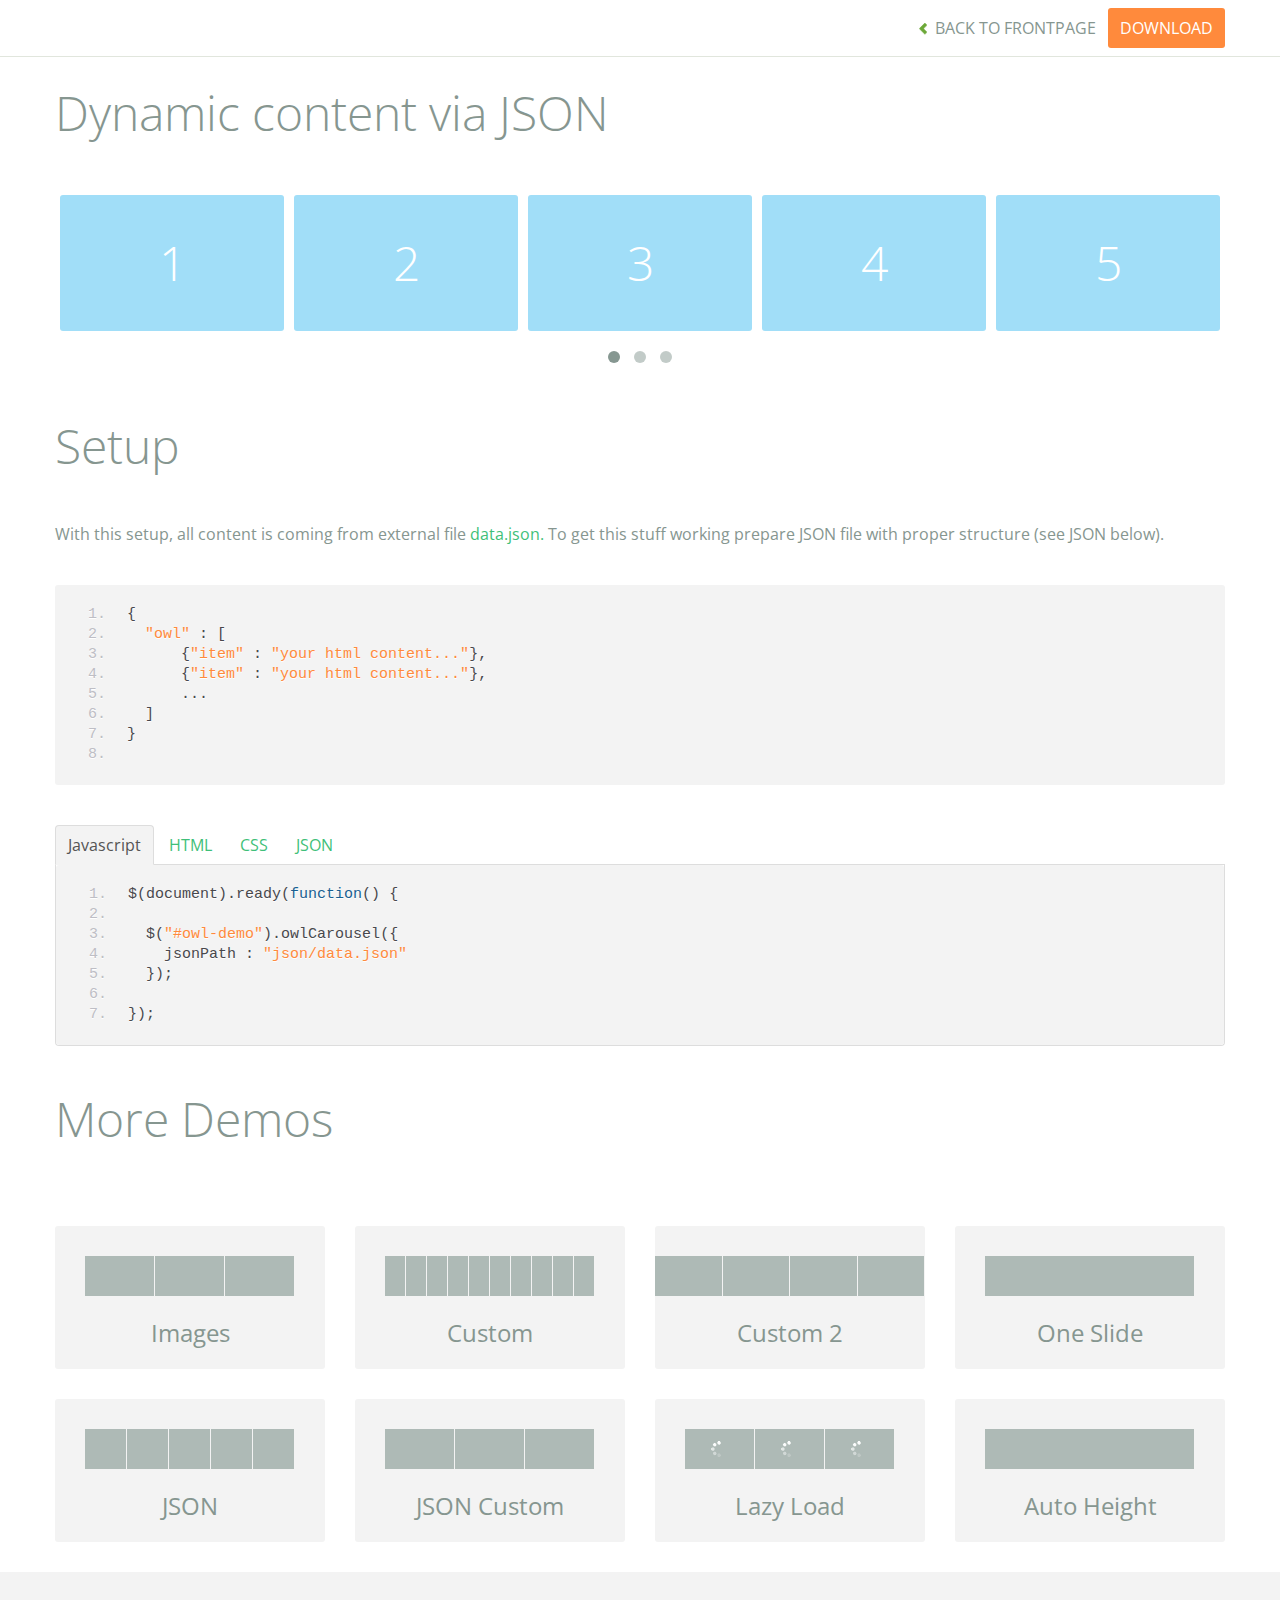
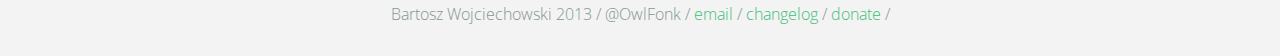
<file: vendor/owl.carousel/demos/json.html>
<!DOCTYPE html>
<html lang="en">
  <head>
    <meta charset="utf-8">
    <title>Owl Carousel - Dynamic content via JSON</title>
    <meta name="viewport" content="width=device-width, initial-scale=1.0">
    <meta name="description" content="jQuery Responsive Carousel - Owl Carusel">
    <meta name="author" content="Bartosz Wojciechowski">

    <link href='http://fonts.googleapis.com/css?family=Open+Sans:400italic,400,300,600,700' rel='stylesheet' type='text/css'>
    <link href="../assets/css/bootstrapTheme.css" rel="stylesheet">
    <link href="../assets/css/custom.css" rel="stylesheet">

    <!-- Owl Carousel Assets -->
    <link href="../owl-carousel/owl.carousel.css" rel="stylesheet">
    <link href="../owl-carousel/owl.theme.css" rel="stylesheet">

    <link href="../assets/js/google-code-prettify/prettify.css" rel="stylesheet">

    <!-- Le fav and touch icons -->
    <link rel="apple-touch-icon-precomposed" sizes="144x144" href="../assets/ico/apple-touch-icon-144-precomposed.png">
    <link rel="apple-touch-icon-precomposed" sizes="114x114" href="../assets/ico/apple-touch-icon-114-precomposed.png">
      <link rel="apple-touch-icon-precomposed" sizes="72x72" href="../assets/ico/apple-touch-icon-72-precomposed.png">
                    <link rel="apple-touch-icon-precomposed" href="../assets/ico/apple-touch-icon-57-precomposed.png">
                                   <link rel="shortcut icon" href="../assets/ico/favicon.png">
  </head>
  <body>

      <div id="top-nav" class="navbar navbar-fixed-top">
        <div class="navbar-inner">
          <div class="container">
            <button type="button" class="btn btn-navbar" data-toggle="collapse" data-target=".nav-collapse">
            <span class="icon-bar"></span>
            <span class="icon-bar"></span>
            <span class="icon-bar"></span>
          </button>
            <div class="nav-collapse collapse">
            <ul class="nav pull-right">
              <li><a href="../index.html"><i class="icon-chevron-left"></i> Back to Frontpage</a></li>
              <li><a href="../owl.carousel.zip" class="download download-on" data-spy="affix" data-offset-top="450">Download</a></li>
            </ul>
            <ul class="nav pull-left">
              
            </ul>
            </div>
          </div>
        </div>
      </div>
   
    <div id="title">
      <div class="container">
        <div class="row">
          <div class="span12">
            <h1>Dynamic content via JSON</h1>
          </div>
        </div>
      </div>
    </div>

      <div id="demo">
        <div class="container">
          <div class="row">
            <div class="span12">

              <div id="owl-demo" class="owl-carousel">
              </div>
            </div>
          </div>
        </div>

    </div>

    <div id="example-info">
      <div class="container">
        <div class="row">
          <div class="span12">
            <h1>Setup</h1>
            <p>With this setup, all content is coming from external file <a href="json/data.json">data.json.</a> To get this stuff working prepare JSON file with proper structure (see JSON below).</p>
            <pre class="pre-show prettyprint linenums">
{
  "owl" : [
      {"item" : "your html content..."},
      {"item" : "your html content..."},
      ...
  ]
}
            </pre>
            <ul class="nav nav-tabs" id="myTab">
              <li class="active"><a href="#javascript">Javascript</a></li>
              <li><a href="#HTML">HTML</a></li>
              <li><a href="#CSS">CSS</a></li>
              <li><a href="#JSON">JSON</a></li>
            </ul>
             
            <div class="tab-content">

              <div class="tab-pane active" id="javascript">
<pre class="pre-show prettyprint linenums">
$(document).ready(function() {

  $("#owl-demo").owlCarousel({
    jsonPath : "json/data.json" 
  });

});
</pre>  

              </div>

              <div class="tab-pane" id="HTML">
<pre class="pre-show prettyprint linenums">
&lt;div id="owl-demo" class="owl-carousel owl-theme"&gt;
&lt;/div&gt;
</pre>
              </div>

              <div class="tab-pane" id="CSS">
<pre class="pre-show prettyprint linenums">
#owl-demo .item{
  background: #a1def8;
  padding: 30px 0px;
  display: block;
  margin: 5px;
  color: #FFF;
  -webkit-border-radius: 3px;
  -moz-border-radius: 3px;
  border-radius: 3px;
  text-align: center;
}

</pre>
              </div>
              <div class="tab-pane" id="JSON">
<pre class="pre-show prettyprint linenums">
{
  "owl" : [
      {"item" : "&lt;span class='item'&gt;&lt;h1&gt;1&lt;/h1&gt;&lt;/span&gt;"},
      {"item" : "&lt;span class='item'&gt;&lt;h1&gt;2&lt;/h1&gt;&lt;/span&gt;"},
      {"item" : "&lt;span class='item'&gt;&lt;h1&gt;3&lt;/h1&gt;&lt;/span&gt;"},
      {"item" : "&lt;span class='item'&gt;&lt;h1&gt;4&lt;/h1&gt;&lt;/span&gt;"},
      {"item" : "&lt;span class='item'&gt;&lt;h1&gt;5&lt;/h1&gt;&lt;/span&gt;"},
      {"item" : "&lt;span class='item'&gt;&lt;h1&gt;6&lt;/h1&gt;&lt;/span&gt;"},
      {"item" : "&lt;span class='item'&gt;&lt;h1&gt;7&lt;/h1&gt;&lt;/span&gt;"},
      {"item" : "&lt;span class='item'&gt;&lt;h1&gt;8&lt;/h1&gt;&lt;/span&gt;"},
      {"item" : "&lt;span class='item'&gt;&lt;h1&gt;9&lt;/h1&gt;&lt;/span&gt;"},
      {"item" : "&lt;span class='item'&gt;&lt;h1&gt;10&lt;/h1&gt;&lt;/span&gt;"},
      {"item" : "&lt;span class='item'&gt;&lt;h1&gt;11&lt;/h1&gt;&lt;/span&gt;"},
      {"item" : "&lt;span class='item'&gt;&lt;h1&gt;12&lt;/h1&gt;&lt;/span&gt;"},
      {"item" : "&lt;span class='item'&gt;&lt;h1&gt;13&lt;/h1&gt;&lt;/span&gt;"},
      {"item" : "&lt;span class='item'&gt;&lt;h1&gt;14&lt;/h1&gt;&lt;/span&gt;"}
  ]
}
</pre>
</div>
            </div><!--End Tab Content-->

          </div>
        </div>
      </div>
    </div>

    <div id="more">
      <div class="container">

        <div class="row">
          <div class="span12">
            <h1>More Demos</h1>
          </div>
        </div>

        <div class="row demos-row">
          <div class="span3">
            <a href="images.html" class="demo-box">
              <div class="demo-wrapper demo-images clearfix">
                <div class="demo-slide"><div class="bg"></div></div>
                <div class="demo-slide"><div class="bg"></div></div>
                <div class="demo-slide"><div class="bg"></div></div>
              </div>
              <h3>Images</h3>
            </a>
          </div>

          <div class="span3">
            <a href="custom.html" class="demo-box">
              <div class="demo-wrapper demo-custom clearfix">
                <div class="demo-slide"><div class="bg"></div></div>
                <div class="demo-slide"><div class="bg"></div></div>
                <div class="demo-slide"><div class="bg"></div></div>
                <div class="demo-slide"><div class="bg"></div></div>
                <div class="demo-slide"><div class="bg"></div></div>
                <div class="demo-slide"><div class="bg"></div></div>
                <div class="demo-slide"><div class="bg"></div></div>
                <div class="demo-slide"><div class="bg"></div></div>
                <div class="demo-slide"><div class="bg"></div></div>
                <div class="demo-slide"><div class="bg"></div></div>
              </div>
              <h3>Custom</h3>
            </a>
          </div>

          <div class="span3">
            <a href="itemsCustom.html" class="demo-box">
              <div class="demo-wrapper demo-full clearfix">
                <div class="demo-slide"><div class="bg"></div></div>
                <div class="demo-slide"><div class="bg"></div></div>
                <div class="demo-slide"><div class="bg"></div></div>
                <div class="demo-slide"><div class="bg"></div></div>
              </div>
              <h3>Custom 2</h3>
            </a>
          </div>

          <div class="span3">
            <a href="one.html" class="demo-box">
              <div class="demo-wrapper demo-one clearfix">
                <div class="demo-slide"><div class="bg"></div></div>
              </div>
              <h3>One Slide</h3>
            </a>
          </div>

        </div>
        <div class="row demos-row">
          <div class="span3">
            <a href="json.html" class="demo-box">
              <div class="demo-wrapper demo-Json clearfix">
                <div class="demo-slide"><div class="bg"></div></div>
                <div class="demo-slide"><div class="bg"></div></div>
                <div class="demo-slide"><div class="bg"></div></div>
                <div class="demo-slide"><div class="bg"></div></div>
                <div class="demo-slide"><div class="bg"></div></div>
              </div>
              <h3>JSON</h3>
            </a>
          </div>

          <div class="span3">
            <a href="customJson.html" class="demo-box">
              <div class="demo-wrapper demo-Json-custom clearfix">
                <div class="demo-slide"><div class="bg"></div></div>
                <div class="demo-slide"><div class="bg"></div></div>
                <div class="demo-slide"><div class="bg"></div></div>
              </div>
              <h3>JSON Custom</h3>
            </a>
          </div>

          <div class="span3">
            <a href="lazyLoad.html" class="demo-box">
              <div class="demo-wrapper demo-lazy clearfix">
                <div class="demo-slide"><div class="bg"></div></div>
                <div class="demo-slide"><div class="bg"></div></div>
                <div class="demo-slide"><div class="bg"></div></div>
              </div>
              <h3>Lazy Load</h3>
            </a>
          </div>

          <div class="span3">
            <a href="autoHeight.html" class="demo-box">
              <div class="demo-wrapper demo-height clearfix">
                <div class="demo-slide"><div class="bg"></div></div>
              </div>
              <h3>Auto Height</h3>
            </a>
          </div>

        </div>
      </div>
    </div>


 
    <div id="footer">
      <div class="container">
        <div class="row">
          <div class="span12">
            <h5>Bartosz Wojciechowski 2013 / @OwlFonk / 
            <a href="mailto:owl@owlgraphic.com?subject=Hey Owl!">email</a> / 
            <a href="../changelog.html">changelog</a> /
            <a href="https://www.paypal.com/cgi-bin/webscr?cmd=_s-xclick&hosted_button_id=EFSGXZS7V2U9N">donate</a> / 
            <a href="https://twitter.com/share" class="twitter-share-button" data-url="http://owlgraphic.com/owlcarousel/" data-text="Awesome jQuery Owl Carousel Responsive Plugin" data-via="OwlFonk" data-count="none" data-hashtags="owlcarousel"></a>
            <script>
            var owldomain = window.location.hostname.indexOf("owlgraphic");
            if(owldomain !== -1){
              !function(d,s,id){var js,fjs=d.getElementsByTagName(s)[0],p=/^http:/.test(d.location)?'http':'https';if(!d.getElementById(id)){js=d.createElement(s);js.id=id;js.src=p+'://platform.twitter.com/widgets.js';fjs.parentNode.insertBefore(js,fjs);}}(document, 'script', 'twitter-wjs');
            }
            </script>
            </h5>
          </div>
        </div>
      </div>
    </div>


    <script src="../assets/js/jquery-1.9.1.min.js"></script> 
    <script src="../owl-carousel/owl.carousel.js"></script>


    <!-- Demo -->

    <style>
    #owl-demo .item{
        background: #a1def8;
        padding: 30px 0px;
        display: block;
        margin: 5px;
        color: #FFF;
        -webkit-border-radius: 3px;
        -moz-border-radius: 3px;
        border-radius: 3px;
        text-align: center;
    }
    </style>


    <script>
    $(document).ready(function() {

      $("#owl-demo").owlCarousel({
        jsonPath : "json/data.json"
      });

    });
    </script>


    <script src="../assets/js/bootstrap-collapse.js"></script>
    <script src="../assets/js/bootstrap-transition.js"></script>
    <script src="../assets/js/bootstrap-tab.js"></script>

    <script src="../assets/js/google-code-prettify/prettify.js"></script>
	  <script src="../assets/js/application.js"></script>

  </body>
</html>
</file>
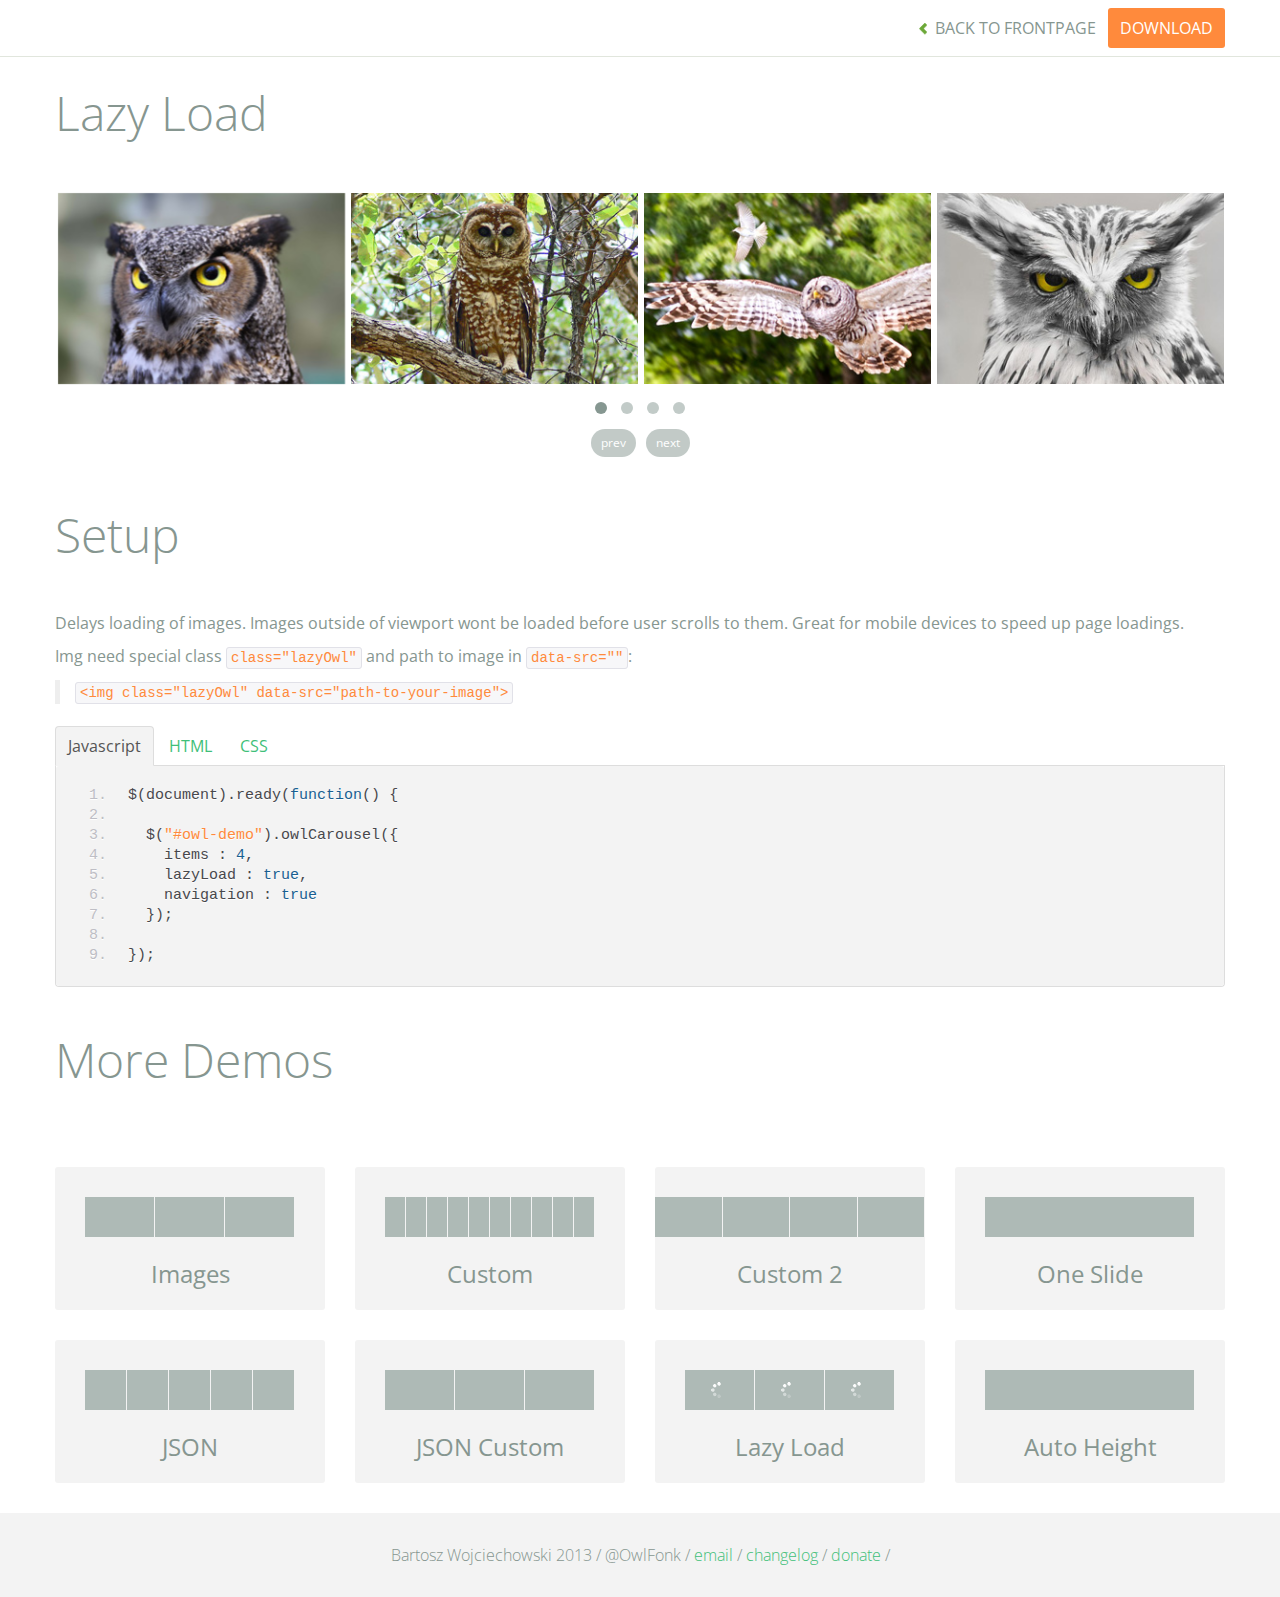
<file: vendor/owl.carousel/demos/lazyLoad.html>
<!DOCTYPE html>
<html lang="en">
  <head>
    <meta charset="utf-8">
    <title>Owl Carousel - Lazy Load</title>
    <meta name="viewport" content="width=device-width, initial-scale=1.0">
    <meta name="description" content="jQuery Responsive Carousel - Owl Carusel">
    <meta name="author" content="Bartosz Wojciechowski">
    
    <link href='http://fonts.googleapis.com/css?family=Open+Sans:400italic,400,300,600,700' rel='stylesheet' type='text/css'>
    <link href="../assets/css/bootstrapTheme.css" rel="stylesheet">
    <link href="../assets/css/custom.css" rel="stylesheet">

    <!-- Owl Carousel Assets -->
    <link href="../owl-carousel/owl.carousel.css" rel="stylesheet">
    <link href="../owl-carousel/owl.theme.css" rel="stylesheet">

    <!-- Prettify -->
    <link href="../assets/js/google-code-prettify/prettify.css" rel="stylesheet">
    

    <!-- Le fav and touch icons -->
    <link rel="apple-touch-icon-precomposed" sizes="144x144" href="../assets/ico/apple-touch-icon-144-precomposed.png">
    <link rel="apple-touch-icon-precomposed" sizes="114x114" href="../assets/ico/apple-touch-icon-114-precomposed.png">
      <link rel="apple-touch-icon-precomposed" sizes="72x72" href="../assets/ico/apple-touch-icon-72-precomposed.png">
                    <link rel="apple-touch-icon-precomposed" href="../assets/ico/apple-touch-icon-57-precomposed.png">
                                   <link rel="shortcut icon" href="../assets/ico/favicon.png">
  </head>
  <body>

      <div id="top-nav" class="navbar navbar-fixed-top">
        <div class="navbar-inner">
          <div class="container">
            <button type="button" class="btn btn-navbar" data-toggle="collapse" data-target=".nav-collapse">
            <span class="icon-bar"></span>
            <span class="icon-bar"></span>
            <span class="icon-bar"></span>
          </button>
            <div class="nav-collapse collapse">
            <ul class="nav pull-right">
              <li><a href="../index.html"><i class="icon-chevron-left"></i> Back to Frontpage</a></li>
              <li><a href="../owl.carousel.zip" class="download download-on" data-spy="affix" data-offset-top="450">Download</a></li>
            </ul>
            <ul class="nav pull-left">
              
            </ul>
            </div>
          </div>
        </div>
      </div>
   
    <div id="title">
      <div class="container">
        <div class="row">
          <div class="span12">
            <h1>Lazy Load</h1>
          </div>
        </div>
      </div>
    </div>

      <div id="demo">
        <div class="container">
          <div class="row">
            <div class="span12">

              <div id="owl-demo" class="owl-carousel">
                <div class="item"><img class="lazyOwl" data-src="assets/owl1.jpg" alt="Lazy Owl Image"></div>
                <div class="item"><img class="lazyOwl" data-src="assets/owl2.jpg" alt="Lazy Owl Image"></div>
                <div class="item"><img class="lazyOwl" data-src="assets/owl3.jpg" alt="Lazy Owl Image"></div>
                <div class="item"><img class="lazyOwl" data-src="assets/owl4.jpg" alt="Lazy Owl Image"></div>
                <div class="item"><img class="lazyOwl" data-src="assets/owl5.jpg" alt="Lazy Owl Image"></div>
                <div class="item"><img class="lazyOwl" data-src="assets/owl6.jpg" alt="Lazy Owl Image"></div>
                <div class="item"><img class="lazyOwl" data-src="assets/owl7.jpg" alt="Lazy Owl Image"></div>
                <div class="item"><img class="lazyOwl" data-src="assets/owl8.jpg" alt="Lazy Owl Image"></div>
                <div class="item"><img class="lazyOwl" data-src="assets/owl1.jpg" alt="Lazy Owl Image"></div>
                <div class="item"><img class="lazyOwl" data-src="assets/owl2.jpg" alt="Lazy Owl Image"></div>
                <div class="item"><img class="lazyOwl" data-src="assets/owl3.jpg" alt="Lazy Owl Image"></div>
                <div class="item"><img class="lazyOwl" data-src="assets/owl4.jpg" alt="Lazy Owl Image"></div>
                <div class="item"><img class="lazyOwl" data-src="assets/owl5.jpg" alt="Lazy Owl Image"></div>
                <div class="item"><img class="lazyOwl" data-src="assets/owl6.jpg" alt="Lazy Owl Image"></div>
                <div class="item"><img class="lazyOwl" data-src="assets/owl7.jpg" alt="Lazy Owl Image"></div>
                <div class="item"><img class="lazyOwl" data-src="assets/owl8.jpg" alt="Lazy Owl Image"></div>
              </div>

            </div>
          </div>
        </div>

    </div>

    <div id="example-info">
      <div class="container">
        <div class="row">
          <div class="span12">
            <h1>Setup</h1>
            <p>Delays loading of images. Images outside of viewport wont be loaded before user scrolls to them. Great for mobile devices to speed up page loadings.
            </p>
            <p>
              Img need special class <code>class="lazyOwl"</code> and path to image in <code>data-src=""</code>: 
              <blockquote><code>&lt;img class="lazyOwl" data-src="path-to-your-image"&gt;</code></blockquote>
              </p>
            <ul class="nav nav-tabs" id="myTab">
              <li class="active"><a href="#javascript">Javascript</a></li>
              <li><a href="#HTML">HTML</a></li>
              <li><a href="#CSS">CSS</a></li>
            </ul>
             
            <div class="tab-content">

              <div class="tab-pane active" id="javascript">
<pre class="pre-show prettyprint linenums">
$(document).ready(function() {

  $("#owl-demo").owlCarousel({
    items : 4,
    lazyLoad : true,
    navigation : true
  }); 

});
</pre> 
              </div>

              <div class="tab-pane" id="HTML">
<pre class="pre-show prettyprint linenums">
&lt;div id="owl-demo" class="owl-carousel"&gt;
  &lt;div class="item"&gt;&lt;img class="lazyOwl" data-src="assets/owl1.jpg" alt="Lazy Owl Image"&gt;&lt;/div&gt;
  &lt;div class="item"&gt;&lt;img class="lazyOwl" data-src="assets/owl2.jpg" alt="Lazy Owl Image"&gt;&lt;/div&gt;
  &lt;div class="item"&gt;&lt;img class="lazyOwl" data-src="assets/owl3.jpg" alt="Lazy Owl Image"&gt;&lt;/div&gt;
  &lt;div class="item"&gt;&lt;img class="lazyOwl" data-src="assets/owl4.jpg" alt="Lazy Owl Image"&gt;&lt;/div&gt;
  &lt;div class="item"&gt;&lt;img class="lazyOwl" data-src="assets/owl5.jpg" alt="Lazy Owl Image"&gt;&lt;/div&gt;
  &lt;div class="item"&gt;&lt;img class="lazyOwl" data-src="assets/owl6.jpg" alt="Lazy Owl Image"&gt;&lt;/div&gt;
  &lt;div class="item"&gt;&lt;img class="lazyOwl" data-src="assets/owl7.jpg" alt="Lazy Owl Image"&gt;&lt;/div&gt;
  &lt;div class="item"&gt;&lt;img class="lazyOwl" data-src="assets/owl8.jpg" alt="Lazy Owl Image"&gt;&lt;/div&gt;
  &lt;div class="item"&gt;&lt;img class="lazyOwl" data-src="assets/owl1.jpg" alt="Lazy Owl Image"&gt;&lt;/div&gt;
  &lt;div class="item"&gt;&lt;img class="lazyOwl" data-src="assets/owl2.jpg" alt="Lazy Owl Image"&gt;&lt;/div&gt;
  &lt;div class="item"&gt;&lt;img class="lazyOwl" data-src="assets/owl3.jpg" alt="Lazy Owl Image"&gt;&lt;/div&gt;
  &lt;div class="item"&gt;&lt;img class="lazyOwl" data-src="assets/owl4.jpg" alt="Lazy Owl Image"&gt;&lt;/div&gt;
  &lt;div class="item"&gt;&lt;img class="lazyOwl" data-src="assets/owl5.jpg" alt="Lazy Owl Image"&gt;&lt;/div&gt;
  &lt;div class="item"&gt;&lt;img class="lazyOwl" data-src="assets/owl6.jpg" alt="Lazy Owl Image"&gt;&lt;/div&gt;
  &lt;div class="item"&gt;&lt;img class="lazyOwl" data-src="assets/owl7.jpg" alt="Lazy Owl Image"&gt;&lt;/div&gt;
  &lt;div class="item"&gt;&lt;img class="lazyOwl" data-src="assets/owl8.jpg" alt="Lazy Owl Image"&gt;&lt;/div&gt;
&lt;/div&gt;
</pre>
              </div>

              <div class="tab-pane" id="CSS">
<pre class="pre-show prettyprint linenums">
#owl-demo .item{
  margin: 3px;
}
#owl-demo .item img{
  display: block;
  width: 100%;
  height: auto;
}
</pre>
</div>
            </div><!--End Tab Content-->

          </div>
        </div>
      </div>
    </div>

    <div id="more">
      <div class="container">

        <div class="row">
          <div class="span12">
            <h1>More Demos</h1>
          </div>
        </div>

        <div class="row demos-row">
          <div class="span3">
            <a href="images.html" class="demo-box">
              <div class="demo-wrapper demo-images clearfix">
                <div class="demo-slide"><div class="bg"></div></div>
                <div class="demo-slide"><div class="bg"></div></div>
                <div class="demo-slide"><div class="bg"></div></div>
              </div>
              <h3>Images</h3>
            </a>
          </div>

          <div class="span3">
            <a href="custom.html" class="demo-box">
              <div class="demo-wrapper demo-custom clearfix">
                <div class="demo-slide"><div class="bg"></div></div>
                <div class="demo-slide"><div class="bg"></div></div>
                <div class="demo-slide"><div class="bg"></div></div>
                <div class="demo-slide"><div class="bg"></div></div>
                <div class="demo-slide"><div class="bg"></div></div>
                <div class="demo-slide"><div class="bg"></div></div>
                <div class="demo-slide"><div class="bg"></div></div>
                <div class="demo-slide"><div class="bg"></div></div>
                <div class="demo-slide"><div class="bg"></div></div>
                <div class="demo-slide"><div class="bg"></div></div>
              </div>
              <h3>Custom</h3>
            </a>
          </div>

          <div class="span3">
            <a href="itemsCustom.html" class="demo-box">
              <div class="demo-wrapper demo-full clearfix">
                <div class="demo-slide"><div class="bg"></div></div>
                <div class="demo-slide"><div class="bg"></div></div>
                <div class="demo-slide"><div class="bg"></div></div>
                <div class="demo-slide"><div class="bg"></div></div>
              </div>
              <h3>Custom 2</h3>
            </a>
          </div>

          <div class="span3">
            <a href="one.html" class="demo-box">
              <div class="demo-wrapper demo-one clearfix">
                <div class="demo-slide"><div class="bg"></div></div>
              </div>
              <h3>One Slide</h3>
            </a>
          </div>

        </div>
        <div class="row demos-row">
          <div class="span3">
            <a href="json.html" class="demo-box">
              <div class="demo-wrapper demo-Json clearfix">
                <div class="demo-slide"><div class="bg"></div></div>
                <div class="demo-slide"><div class="bg"></div></div>
                <div class="demo-slide"><div class="bg"></div></div>
                <div class="demo-slide"><div class="bg"></div></div>
                <div class="demo-slide"><div class="bg"></div></div>
              </div>
              <h3>JSON</h3>
            </a>
          </div>

          <div class="span3">
            <a href="customJson.html" class="demo-box">
              <div class="demo-wrapper demo-Json-custom clearfix">
                <div class="demo-slide"><div class="bg"></div></div>
                <div class="demo-slide"><div class="bg"></div></div>
                <div class="demo-slide"><div class="bg"></div></div>
              </div>
              <h3>JSON Custom</h3>
            </a>
          </div>

          <div class="span3">
            <a href="lazyLoad.html" class="demo-box">
              <div class="demo-wrapper demo-lazy clearfix">
                <div class="demo-slide"><div class="bg"></div></div>
                <div class="demo-slide"><div class="bg"></div></div>
                <div class="demo-slide"><div class="bg"></div></div>
              </div>
              <h3>Lazy Load</h3>
            </a>
          </div>

          <div class="span3">
            <a href="autoHeight.html" class="demo-box">
              <div class="demo-wrapper demo-height clearfix">
                <div class="demo-slide"><div class="bg"></div></div>
              </div>
              <h3>Auto Height</h3>
            </a>
          </div>

        </div>
      </div>
    </div>    

    <div id="footer">
      <div class="container">
        <div class="row">
          <div class="span12">
            <h5>Bartosz Wojciechowski 2013 / @OwlFonk / 
            <a href="mailto:owl@owlgraphic.com?subject=Hey Owl!">email</a> / 
            <a href="../changelog.html">changelog</a> /
            <a href="https://www.paypal.com/cgi-bin/webscr?cmd=_s-xclick&hosted_button_id=EFSGXZS7V2U9N">donate</a> / 
            <a href="https://twitter.com/share" class="twitter-share-button" data-url="http://owlgraphic.com/owlcarousel/" data-text="Awesome jQuery Owl Carousel Responsive Plugin" data-via="OwlFonk" data-count="none" data-hashtags="owlcarousel"></a>
            <script>
            var owldomain = window.location.hostname.indexOf("owlgraphic");
            if(owldomain !== -1){
              !function(d,s,id){var js,fjs=d.getElementsByTagName(s)[0],p=/^http:/.test(d.location)?'http':'https';if(!d.getElementById(id)){js=d.createElement(s);js.id=id;js.src=p+'://platform.twitter.com/widgets.js';fjs.parentNode.insertBefore(js,fjs);}}(document, 'script', 'twitter-wjs');
            }
            </script>
            </h5>
          </div>
        </div>
      </div>
    </div>


    <script src="../assets/js/jquery-1.9.1.min.js"></script> 
    <script src="../owl-carousel/owl.carousel.js"></script>


    <!-- Demo -->

    <style>
    #owl-demo .item{
        margin: 3px;
    }
    #owl-demo .item img{
        display: block;
        width: 100%;
        height: auto;
    }
    </style>


    <script>
    $(document).ready(function() {

      $("#owl-demo").owlCarousel({
        items : 4,
        lazyLoad : true,
        navigation : true
      });

    });
    </script>


    <script src="../assets/js/bootstrap-collapse.js"></script>
    <script src="../assets/js/bootstrap-transition.js"></script>
    <script src="../assets/js/bootstrap-tab.js"></script>

    <script src="../assets/js/google-code-prettify/prettify.js"></script>
	  <script src="../assets/js/application.js"></script>

  </body>
</html>
</file>
<file: vendor/owl.carousel/assets/js/google-code-prettify/prettify.css>
.com { color: #93a1a1; }
.lit { color: #195f91; }
.pun, .opn, .clo { color: #93a1a1; }
.fun { color: #dc322f; }
.str, .atv { color: #ff8a3c; }
.kwd, .prettyprint .tag { color: #195f91; }
.typ, .atn, .dec, .var { color: #3fbf79; }
.pln { color: #48484c; }
.pun{ color:#48484c; }
pre.prettyprint {
  padding: 20px;
  background-color: #f3f3f3;
  border: 0px solid #e1e1e8;
}


/* Specify class=linenums on a pre to get line numbering */
ol.linenums {
  margin: 0 0 0 40px; /* IE indents via margin-left */
}
ol.linenums li {
  padding-left: 12px;
  color: #bebec5;
  line-height: 20px;
  text-shadow: 0 1px 0 #fff;
}
</file>
<file: css/styles.css>
/*------------------------------------------------------------------
[Main Theme Styles]

Project:  Cards - Personal vCard, Resume/CV & Portfolio
Author: Diego Pereira @ DotRex
Version:  1.1
Last change:  30/09/15 
Primary use:  Vcard / Personal / CV / Resume / Portfolio
-------------------------------------------------------------------*/
/*------------------------------------------------------------------
[Table of contents]

1. Mixins / Variables
2. General
3. Buttons
4. Page Loader
5. Footer
6. vCard Body
7. Main Menu
8. Home
9. Content
10. Section: Resume
11. Owl Carousel
12. Section: Skills
13. Section: Portfolio
14. Section: Blog
15. Section: Blog - Single
16. Maps
17. Section: Blog - Contact
18. Crossbrowser Fallbacks
-------------------------------------------------------------------*/
/* ==========================================================
! 01. MIXINS / VARIABLES
==============	=========================================== */
.color1 {
  color: #08aeac;
}
.color2 {
  color: #021533;
}
.color3 {
  color: #d9212a;
}
.font1 {
  font-family: 'Arvo bold';
}
.bold {
  font-weight: bold;
}
.bg-cover {
  -webkit-background-size: cover;
  -moz-background-size: cover;
  -o-background-size: cover;
  background-size: cover;
}
.box-shadow {
  -webkit-box-shadow: 0px 2px 6px 0px rgba(50, 50, 50, 0.3);
  -moz-box-shadow: 0px 2px 6px 0px rgba(50, 50, 50, 0.3);
  box-shadow: 0px 2px 6px 0px rgba(50, 50, 50, 0.3);
}
.responsive-image {
  width: 100%;
}
.section {
  padding-top: 20px;
  padding-bottom: 20px;
}
/* ==========================================================
! 02. GENERAL 
========================================================== */
body {
  font-family: 'Montserrat', sans-serif;
  -webkit-font-smoothing: subpixel-antialiased;
  background: url('../img/bg1.jpg') no-repeat center center fixed;
  -webkit-background-size: cover;
  -moz-background-size: cover;
  -o-background-size: cover;
  background-size: cover;
}
/* ==========================================================
! 03. Buttons
========================================================== */
a:focus {
  outline: none;
}
.btn {
  font-weight: bold;
  color: #ffffff;
  background: #08aeac;
  border-radius: 0;
  font-size: 12px;
  padding: 10px 20px;
  -webkit-transition: all 0.3s ease-in-out;
  -moz-transition: all 0.3s ease-in-out;
  transition: all 0.3s ease-in-out;
  margin-bottom: 2px;
}
.btn:hover {
  background: #000000;
  color: #ffffff;
}
.btn-default {
  display: inline-block;
  padding: 20px;
  padding-top: 10px;
  padding-bottom: 10px;
  background: #008c8a !important;
  color: #ffffff;
  font-weight: bold;
  text-transform: uppercase;
  border-radius: 0;
  -moz-border-radius: 0;
  -webkit-border-radius: 0;
  -webkit-transition: all 0.3s ease-in-out;
  -moz-transition: all 0.3s ease-in-out;
  transition: all 0.3s ease-in-out;
  border: 0px solid transparent!important;
  position: relative;
  overflow: hidden;
  z-index: 1;
}
.btn-default:before {
  content: '';
  display: block;
  position: absolute;
  top: 0;
  left: 0;
  height: 100%;
  width: 0;
  -webkit-transition: all 0.3s ease-in-out;
  -moz-transition: all 0.3s ease-in-out;
  transition: all 0.3s ease-in-out;
  background: #021533;
  z-index: -1;
}
.btn-default:hover {
  color: #ffffff;
  border: 0px solid transparent!important;
}
.btn-default:hover:before {
  width: 100%;
}
.btn-default3 {
  background: #d9212a;
  color: #ffffff;
  border: 0;
  text-transform: uppercase;
}
.btn-default3:hover {
  background: #009d9b;
  color: #ffffff;
  -webkit-transition: all 0.3s ease-in-out;
  -moz-transition: all 0.3s ease-in-out;
  transition: all 0.3s ease-in-out;
}
.btn-default2 {
  font-size: 9px;
  background: #021533;
  font-weight: lighter;
}
.btn-nobg {
  background-color: transparent;
  border: 1px solid #021533;
  border-radius: 0;
  -moz-border-radius: 0;
  -webkit-border-radius: 0;
  -webkit-transition: all 0.3s ease-in-out;
  -moz-transition: all 0.3s ease-in-out;
  transition: all 0.3s ease-in-out;
  font-size: 18px;
  height: 46px;
  padding-top: 10px;
  padding-left: 20px;
  padding-right: 20px;
  color: #021533;
}
.btn-nobg:hover {
  background: #021533;
  color: #ffffff;
}
iframe {
  width: 100%;
}
.btn-fluid {
  width: 100%;
}
/* ==========================================================
! . 04. Page loader
========================================================== */
#page-loader {
  width: 100%;
  height: 100%;
  background: #008c8a;
  color: #08aeac;
  opacity: 0.99;
  position: fixed;
  top: 0;
  left: 0;
  z-index: 9999;
}
.loading-wrapper {
  width: 250px;
  position: fixed;
  top: 40%;
  left: 50%;
  margin-left: -125px;
}
.tp-loader {
  z-index: 10000;
  position: relative;
}
.tp-loader.spinner {
  width: 30px;
  height: 30px;
  margin: 0 auto;
  margin-bottom: 10px;
  background-color: #fff;
  box-shadow: 0px 0px 20px 0px rgba(0, 0, 0, 0.15);
  -webkit-box-shadow: 0px 0px 20px 0px rgba(0, 0, 0, 0.15);
  -webkit-animation: tp-rotateplane 1.2s infinite ease-in-out;
  animation: tp-rotateplane 1.2s infinite ease-in-out;
  border-radius: 3px;
  -moz-border-radius: 3px;
  -webkit-border-radius: 3px;
}
.loader-name {
  color: #fafafa;
  opacity: 0.9;
  text-align: center;
  font-size: 32px;
  letter-spacing: -2px;
  padding-left: 2px;
  padding-right: 2px;
  font-weight: 200;
  margin-top: 12px;
  -webkit-transition: all 0.4s ease-in-out;
  -moz-transition: all 0.4s ease-in-out;
  transition: all 0.4s ease-in-out;
}
.loader-job {
  margin-bottom: 40px;
  text-align: center;
  font-weight: 200;
  margin-top: 5px;
  color: #d8d8d8;
  font-size: 12px;
  -webkit-transition: all 0.4s ease-in-out;
  -moz-transition: all 0.4s ease-in-out;
  transition: all 0.4s ease-in-out;
}
.loader-left {
  -webkit-transform: translateX(-40px);
  -moz-transform: translateX(-40px);
  -o-transform: translateX(-40px);
  transform: translateX(-40px);
  opacity: 0;
}
.loader-right {
  -webkit-transform: translateX(40px);
  -moz-transform: translateX(40px);
  -o-transform: translateX(40px);
  transform: translateX(40px);
  opacity: 0;
}
.loader-up {
  -webkit-transform: translateY(-80px);
  -moz-transform: translateY(-80px);
  -o-transform: translateY(-80px);
  transform: translateY(-80px);
  opacity: 0!important;
}
.loader-down {
  -webkit-transform: translateY(80px);
  -moz-transform: translateY(80px);
  -o-transform: translateY(80px);
  transform: translateY(80px);
  opacity: 0;
}
.loader-hide {
  opacity: 0;
}
.loader {
  display: inline-block;
  text-align: center;
  margin: 0 auto;
  width: 30px;
  height: 30px;
  position: relative;
  border: 4px solid #Fff;
  top: 50%;
  animation: loader 2s infinite ease;
}
.loader-inner {
  vertical-align: top;
  display: inline-block;
  width: 100%;
  background-color: #fff;
  animation: loader-inner 2s infinite ease-in;
}
.loader-animation {
  text-align: center;
  -webkit-transition: all 0.4s ease-in-out;
  -moz-transition: all 0.4s ease-in-out;
  transition: all 0.4s ease-in-out;
}
@keyframes loader {
  0% {
    transform: rotate(0deg);
  }
  25% {
    transform: rotate(180deg);
  }
  50% {
    transform: rotate(180deg);
  }
  75% {
    transform: rotate(360deg);
  }
  100% {
    transform: rotate(360deg);
  }
}
@keyframes loader-inner {
  0% {
    height: 0%;
  }
  25% {
    height: 0%;
  }
  50% {
    height: 100%;
  }
  75% {
    height: 100%;
  }
  100% {
    height: 0%;
  }
}
/* ==========================================================
! 05. FOOTER
========================================================== */
.social-icons {
  font-size: 28px;
  text-align: right;
  display: none;
}
@media (min-width: 768px) {
  .social-icons {
    display: block;
  }
}
.social-icons a {
  color: #ffffff;
  -webkit-transition: all 0.3s ease-in-out;
  -moz-transition: all 0.3s ease-in-out;
  transition: all 0.3s ease-in-out;
  opacity: 1;
}
.social-icons a:hover {
  opacity: 0.7;
}
.footer-social-icons {
  text-align: center;
}
.footer-social-icons a {
  color: #ffffff;
  display: inline-block;
  width: 30px;
  height: 30px;
  text-align: center;
  background: #333333;
  -webkit-transition: all 0.3s ease-in-out;
  -moz-transition: all 0.3s ease-in-out;
  transition: all 0.3s ease-in-out;
  font-size: 14px;
  line-height: 30px;
  border-radius: 0px;
  -moz-border-radius: 0px;
  -webkit-border-radius: 0px;
}
.footer-social-icons a:hover {
  color: #ffffff;
  background: #08aeac;
}
/* ==========================================================
! 06. SECTION: vCard Body
========================================================== */
.container {
  position: relative;
  padding-bottom: 80px;
  -webkit-transition: all 0.3s ease-in-out;
  -moz-transition: all 0.3s ease-in-out;
  transition: all 0.3s ease-in-out;
}
@media (min-width:992px) {
  .container {
    min-height: 680px;
  }
}

.section-vcardbody {
  width: 99%;
  margin: 0 auto;
  overflow-y: scroll;
  background: url('../img/bg-card2.png') repeat-x right top #f4f4f4;
  margin-top: 20px;
  margin-bottom: 20px;
  padding: 20px;
  border-top: 6px solid #111;
  -webkit-transition: all 0.6s ease-in-out;
  -moz-transition: all 0.6s ease-in-out;
  transition: all 0.6s ease-in-out;
  border-radius: 0px;
  -moz-border-radius: 0px;
  -webkit-border-radius: 0px;
  -webkit-box-shadow: 0px 6px 18px 0px rgba(0, 0, 0, 0.46);
  -moz-box-shadow: 0px 6px 18px 0px rgba(0, 0, 0, 0.46);
  box-shadow: 0px 6px 18px 0px rgba(0, 0, 0, 0.46);
  border-bottom: 15px solid #f4f4f4;
}
@media (min-width:992px) {
  .section-vcardbody {
    position: absolute;
    margin-top: 40px;
    left: 30%;
    height: 570px;
    width: 40%;
    padding: 45px;
    padding-bottom: 20px;
  }
}
@media (min-width: 1400px) {
  .section-vcardbody {
    margin-top: 180px;
  }
}
.section-vcardbody-pgactive {
  left: 15%;
}
@media (min-width:992px) {
  .section-page-single {
    left: 55%;
    transform: translateY(-200px);
    -moz-transform: translateY(-200px);
    -webkit-transform: translateY(-200px);
    visibility: hidden;
    padding: 20px;
    padding-top: 0px;
  }
}
@media (min-width:992px) {
  .section-page {
    z-index: 11;
    opacity: 0;
  }
}
@media (min-width:992px) {
  .page-mask {
    position: absolute;
    top: 605px;
    left: 30%;
    display: block;
    width: 40%;
    height: 20px;
    background: #333;
    z-index: 77;
    opacity: 0;
    -webkit-transition: all 0.6s ease-in-out;
    -moz-transition: all 0.6s ease-in-out;
    transition: all 0.6s ease-in-out;
  }
}
.page-mask-active {
  left: 55%;
  opacity: 1;
  margin-left: 10px;
}
.section-page-active {
  opacity: 1;
  z-index: 22;
  left: 55%;
  visibility: visible;
  transform: translateY(0px);
  -moz-transform: translateY(0px);
  -webkit-transform: translateY(0px);
}
@media (min-width:992px) {
  .section-page-active {
    margin-top: 40px;
    margin-left: 10px;
  }
}
@media (min-width: 1400px) {
  .section-page-active {
    margin-top: 180px;
  }
}
.ps-scrollbar-y-rail {
  opacity: 0.9 !important;
  right: 4px!important;
}
/* ==========================================================
! 07. SECTION: Main Menu
========================================================== */
.main-menu {
  font-family: 'Heebo', sans-serif;
  width: 15%;
  position: absolute;
  top: 0;
  left: 15%;
  padding-right: 10px;
  margin-top: 46px;
  -webkit-transition: all 0.6s ease-in-out;
  -moz-transition: all 0.6s ease-in-out;
  transition: all 0.6s ease-in-out;
  display: none;
}
@media (min-width:992px) {
  .main-menu {
    display: block;
  }
}
@media (min-width: 1400px) {
  .main-menu {
    margin-top: 186px;
  }
}
.main-menu-pgactive {
  left: 0%;
}
.main-menu-list {
  margin: 0;
  padding: 0;
}
.main-menu-list li {
  padding: 0;
  margin: 0;
  margin-bottom: 5px;
  list-style: none;
}
.main-menu-list a {
  display: block;
  background: #08aeac;
  padding: 10px;
  color: #ffffff;
  text-transform: uppercase;
  font-size: 12px;
  -webkit-transition: all 0.3s ease-in-out;
  -moz-transition: all 0.3s ease-in-out;
  transition: all 0.3s ease-in-out;
  position: relative;
  overflow: hidden;
  z-index: 1;
}
.main-menu-list a:active,
.main-menu-list a:visited {
  text-decoration: none;
}
.main-menu-list a:before {
  content: '';
  display: block;
  position: absolute;
  top: 0;
  left: 0;
  height: 100%;
  width: 0;
  -webkit-transition: all 0.3s ease-in-out;
  -moz-transition: all 0.3s ease-in-out;
  transition: all 0.3s ease-in-out;
  background: #021533;
  z-index: -1;
}
.main-menu-list a:hover {
  color: #ffffff;
  border: 0px solid transparent!important;
  text-decoration: none;
  padding-left: 15px;
}
.main-menu-list a:hover:before {
  width: 100%;
}
.main-menu-list a.menuActive {
  text-decoration: none;
  background: #021533;
  padding-left: 15px;
}
/* ==========================================================
! 08. Home
========================================================== */
.section-home {
  z-index: 88;
  opacity: 1;
  overflow-y: auto;
}
.vcard-profile-pic {
  width: 200px;
  height: 200px;
  overflow: hidden;
  margin: 0 auto;
  margin-bottom: 20px;
  position: relative;
}
.vcard-profile-pic img {
  width: 100%;
  border-radius: 100%;
  -moz-border-radius: 100%;
  -webkit-border-radius: 100%;
  border: 6px solid #ddd;
  -webkit-transition: all 0.6s ease-in-out;
  -moz-transition: all 0.6s ease-in-out;
  transition: all 0.6s ease-in-out;
  position: absolute;
  top: 0;
  left: 0;
  opacity: 0;
}
.profileActive {
  opacity: 1!important;
}
.vcard-profile-description {
  text-align: center;
  font-weight : bold;
}
.profile-title {
  text-align: center;
  font-weight: bold;
  margin-top: 0;
  font-size: 36px;
  letter-spacing: -2px;
  margin-bottom: 8px;
  color: #021533;
}
.profile-subtitle {
  text-align: center;
  margin-top: 0;
  font-size: 14px;
  font-weight: bold;
  margin-bottom: 20px;
}
.vcard-profile-description-text {
  padding: 10px;
  padding-top: 10px;
  margin-bottom: 5px;
}
.vcard-profile-description-text p {
  font-size: 13px;
}
.hr1 {
  border: none;
  height: 1px;
  width: 100%;
  background: url('../img/hr1.png') no-repeat center center;
  margin-top: 10px;
  margin-bottom: 10px;
}
.vcard-profile-description-ft-item {
  margin-bottom: 15px;
  border-radius: 5px;
  -moz-border-radius: 5px;
  -webkit-border-radius: 5px;
  padding: 10px;
  background: url('../img/bg-btn.png') no-repeat center center #08aeac;
}
.vcard-profile-description-ft-item p {
  margin-bottom: 0;
  color: #ffffff;
  font-size: 12px;
}
/* ==========================================================
! 09. Content
========================================================== */
.section-title {
  color: #021533;
  text-transform: uppercase;
  font-size: 22px;
  line-height: 26px;
  font-weight: bold;
  margin-top: 0;
  border-bottom: 1px solid #021533;
  padding-bottom: 10px;
  margin-bottom: 40px;
}
.section-title2 {
  font-weight: bold;
  color: #08aeac;
  font-size: 20px;
  line-height: 24px;
  letter-spacing: -1px;
  padding-bottom: 10px;
  padding-left: 15px;
  padding-top: 5px;
  padding-bottom: 5px;
  border-left: 4px solid #08aeac;
}
.resume-item {
  padding: 15px;
  border: 4px double #ccc;
  margin-bottom: 15px;
}
.section-item-title-1 {
  font-weight: bold;
  color: #021533;
  color: #333;
  padding-left: 0;
  margin-left: 0;
  font-size: 18px;
  line-height: 22px;
  margin: 0;
  margin-bottom: 8px;
  letter-spacing: -1px;
}
.section-item-title-2 {
  font-weight: bold;
  color: #021533;
  color: #333;
  padding-left: 0;
  margin-left: 0;
  font-size: 18px;
  line-height: 22px;
  margin: 0;
  margin-bottom: 8px;
  letter-spacing: -1px;
  border-bottom: 1px dotted #021533;
  padding-bottom: 5px;
  font-size: 15px;
}
.graduation-time,
.job {
  line-height: 15px;
  font-style: italic;
  color: #555;
  font-size: 10px;
  margin-top: 5px;
  border-bottom: 1px solid #ccc;
  padding-bottom: 5px;
}
.graduation-description p {
  font-size: 12px;
}
/*============================================================================
  >>  10. SECTION: Resume
  ============================================================================
*/
.section-education {
  margin-bottom: 40px;
}
.resume-buttons {
  margin-bottom: 30px;
}
.header-page-buttons {
  margin-top: -20px;
}
.page-footer {
  border-top: 1px solid #ccc;
  padding-top: 20px;
}
.footer-quote {
  color: #444;
  font-size: 11px;
  border-top: 1px solid #ccc;
  padding-top: 10px;
}
.testimonials {
  text-align: center;
  font-size: 18px;
}
.testimonial-item {
  width: 100%;
  margin: 0 auto;
}
@media (min-width: 768px) {
  .testimonial-item {
    padding: 20px;
    padding-top: 10px;
    padding-bottom: 10px;
  }
}
.quote-text {
  font-style: italic;
}
.testimonial-credits {
  margin-top: 30px;
}
.testimonial-author {
  font-size: 15px;
  margin-bottom: 0;
  margin-top: 15px;
  font-weight: bold;
}
.testimonial-content {
  background: url('../img/bgmask2.png') no-repeat center center #08aeac;
  color: #ffffff;
  padding: 20px;
  border-radius: 10px;
  -moz-border-radius: 10px;
  -webkit-border-radius: 10px;
  width: 100%;
  position: relative;
}
.testimonial-content p {
  font-size: 13px;
  line-height: 16px;
}
.testimonial-content:after {
  content: '';
  display: block;
  width: 10px;
  height: 10px;
  position: absolute;
  left: 50%;
  bottom: -5px;
  margin-left: -5px;
  -webkit-transform: rotate(45deg);
  -moz-transform: rotate(45deg);
  -o-transform: rotate(45deg);
  transform: rotate(45deg);
  z-index: 888;
  background: #08aeac;
}
.testimonial-picture {
  width: 110px;
  height: 110px;
  overflow: hidden;
  margin: 0 auto;
}
.testimonial-picture img {
  width: 100%;
  border-radius: 100%;
  -moz-border-radius: 100%;
  -webkit-border-radius: 100%;
  border: 6px solid #ddd;
}
.testimonial-firm {
  font-size: 10px;
  margin-bottom: 0;
  text-transform: uppercase;
  font-style: italic;
  font-weight: lighter;
}
.owl-carousel {
  cursor: -webkit-grab;
  cursor: -moz-grab;
}
.owl-carousel:focus {
  cursor: -webkit-grab;
  cursor: -moz-grab;
}
.owl-carousel:active {
  cursor: -webkit-grab;
  cursor: -moz-grab;
}
.owl-carousel:hover {
  cursor: -webkit-grab;
  cursor: -moz-grab;
}
/*============================================================================
  >>  11. Owl Carousel
  ============================================================================
*/
.owl-carousel .owl-item {
  cursor: -webkit-grab;
}
.owl-carousel .owl-item:focus {
  cursor: -webkit-grabbing;
  cursor: -moz-grabbing;
}
.owl-carousel .owl-item:active {
  cursor: -webkit-grabbing;
  cursor: -moz-grabbing;
}
.owl-carousel .owl-item img {
  width: 100%;
}
.grabbing {
  cursor: -webkit-grabbing !important;
  cursor: -moz-grabbing !important;
}
.owl-controls-wrapper2:hover .owl-controls {
  opacity: 1;
}
.owl-controls-wrapper2 .owl-controls {
  opacity: 0.4;
  -webkit-transition: all 0.3s ease-in-out;
  -moz-transition: all 0.3s ease-in-out;
  transition: all 0.3s ease-in-out;
  width: 100%;
  position: absolute;
  top: auto;
  bottom: 0;
  left: 0;
  padding: 5px;
  padding-left: 20px;
  padding-right: 20px;
  background: rgba(0, 0, 0, 0.4);
  color: #ffffff !important;
  border-radius: 0 0 20px 20px;
  -moz-border-radius: 0 0 20px 20px;
  -webkit-border-radius: 0 0 20px 20px;
}
.owl-controls-wrapper2 .owl-controls a {
  color: #ffffff !important;
}
.owl-controls-wrapper2 .owl-controls .owl-page {
  background-color: #ffffff;
}
.owl-controls-wrapper2 .owl-controls .owl-page.active {
  background: #021533;
}
.owl-controls-wrapper2 .owl-pagination,
.owl-controls-wrapper2 .owl-buttons {
  width: 50%;
  float: left;
}
.owl-controls-wrapper2 .owl-buttons {
  text-align: right;
}
.owl-controls-wrapper2 .owl-buttons > div {
  display: inline-block;
  margin-left: 5px;
  -webkit-transition: all 0.3s ease-in-out;
  -moz-transition: all 0.3s ease-in-out;
  transition: all 0.3s ease-in-out;
  font-size: 14px;
}
.owl-controls-wrapper2 .owl-buttons > div:hover {
  color: #021533;
}
.owl-controls-wrapper2 .owl-mtop .owl-wrapper-outer {
  padding-top: 40px;
}
.owl-controls-wrapper2 .owl-wrapper-outer {
  position: relative;
}
.owl-controls-wrapper2 .owl-controls {
  width: 100%;
  position: absolute;
  top: 0;
  left: 0;
}
.owl-controls-wrapper2 .owl-controls .owl-page {
  cursor: pointer;
  width: 8px;
  height: 8px;
  border-radius: 100%;
  -moz-border-radius: 100%;
  -webkit-border-radius: 100%;
  margin-right: 3px;
  display: inline-block;
  background: #333;
  -webkit-transition: all 0.3s ease-in-out;
  -moz-transition: all 0.3s ease-in-out;
  transition: all 0.3s ease-in-out;
}
.owl-controls-wrapper2 .owl-controls .owl-page:hover {
  opacity: 0.8;
}
.owl-controls-wrapper2 .owl-controls .owl-page.active {
  background: #021533;
}
.owl-pagination .owl-page span {
  background: #021533;
}
.owl-pagination .active span {
  background: #021533 !important;
}
/* ==========================================================
! 12. SECTION: SKILLS
========================================================== */
.skills-list {
  padding-left: 0;
  margin-left: 0;
}
.progress {
  position: relative;
  height: 25px;
  width: 250px;
  margin-bottom: 5px;
}
.progress > .progress-type {
  position: absolute;
  left: 0px;
  font-size: 13px;
  padding: 3px 30px 2px 10px;
  color: #ffffff;
  font-weight: bold;

}
.progress > .progress-completed {
  position: absolute;
  right: 0px;
  font-weight: 800;
  padding: 3px 10px 2px;
  color: #888;
  font-size: 14px;
}
.skills-list {
  list-style: none;
  margin-bottom: 30px;
}
.progress-bar {
  background: #08aeac;
  width: 100%;
}
.progress-bar-2 {
  background: #021533;
}
.progress-bar-3 {
  background: #d9212a;
}
.progress-bar-4 {
  background: blue;
}

.progress-bar-5 {
  background: pink;
}
/* ==========================================================
! 13. SECTION: Portfolio
========================================================== */
.project-item {
  padding: 0;
  width: 100%;
  overflow: hidden;
  margin-bottom: 10px;
  position: relative;
  opacity: 1;
  -webkit-transition: all 0.8s ease-in-out;
  -moz-transition: all 0.8s ease-in-out;
  transition: all 0.8s ease-in-out;
  transform: translateY(0px);
  -webkit-transform: translateY(0px);
  -moz-transform: translateY(0px);
}
.project-item a {
  cursor: url('../img/projects2.cur'), projetos !important;
  border-radius: 6px;
  -moz-border-radius: 6px;
  -webkit-border-radius: 6px;
}
.project-thumbnail {
  display: block;
  -webkit-background-size: cover;
  -moz-background-size: cover;
  -o-background-size: cover;
  background-size: cover;
  background-position: center center;
  height: 250px;
  text-align: center;
  color: #ffffff;
  padding: 15px;
}
.project-thumbnail:hover {
  color: #ffffff;
}
.project-thumbnail:hover .project-description-wrapper {
  opacity: 1;
  transform: translateY(0px);
  -webkit-transform: translateY(0px);
  -moz-transform: translateY(0px);
}
.project-thumbnail:hover .project-title,
.project-thumbnail:hover span.see-more {
  transform: translateY(0px);
  -webkit-transform: translateY(0px);
  -moz-transform: translateY(0px);
}
.project-description-wrapper {
  display: block;
  width: 100%;
  height: 100%;
  opacity: 0;
  -webkit-transition: all 0.4s ease-in-out;
  -moz-transition: all 0.4s ease-in-out;
  transition: all 0.4s ease-in-out;
  color: #ffffff;
  position: relative;
  background: rgba(0, 0, 0, 0.7);
}
.project-description {
  position: absolute;
  top: 50%;
  margin-top: -55px;
  width: 100%;
}
.project-title {
  text-transform: uppercase;
  font-size: 20px;
  transform: translateY(10px);
  -webkit-transform: translateY(10px);
  -moz-transform: translateY(10px);
  -webkit-transition: all 0.4s ease-in-out;
  -moz-transition: all 0.4s ease-in-out;
  transition: all 0.4s ease-in-out;
}
.project-title:after {
  content: '';
  display: block;
  height: 1px;
  border-bottom: 1px solid #ffffff;
  width: 50%;
  margin: 0 auto;
  opacity: 0.5;
  margin-top: 10px;
  margin-bottom: 10px;
}
.project-thumbnail {
  display: block;
  color: #ffffff;
  position: relative;
}
span.see-more {
  font-style: italic;
  text-transform: lowercase;
  letter-spacing: 3px;
  font-size: 12px;
  -webkit-transition: all 0.4s ease-in-out;
  -moz-transition: all 0.4s ease-in-out;
  transition: all 0.4s ease-in-out;
  transform: translateY(10px);
  -webkit-transform: translateY(10px);
  -moz-transform: translateY(10px);
}
/* ==========================================================
! 14. BLOG
========================================================== */
.blog-item {
  margin-bottom: 15px;
  padding: 9px;
  border-top: 4px solid #132644;
  padding-top: 20px;
  padding: 15px;
  background: rgba(255, 255, 255, 0.6);
}
.blog-item-wrapper {
  /* border: 1px solid #ddd;
  border-top: 3px solid @color1;
  padding: 15px;
  padding-top: 20px;
  padding-bottom: 5px;*/
  padding-bottom: 20px;
  border-bottom: 1px solid #ccc;
  -webkit-transition: all 0.3s ease-in-out;
  -moz-transition: all 0.3s ease-in-out;
  transition: all 0.3s ease-in-out;
}
.blog-item-title {
  font-size: 18px;
  line-height: 26px;
  padding-bottom: 0;
  margin-bottom: 6px;
  color: #021533;
  border-bottom: 1px dotted #021533;
  padding-bottom: 4px;
  font-weight: bold;
}
.blog-item-title a {
  color: #021533;
}
.blog-item-title a:hover {
  text-decoration: none;
}
.blog-item-thumb a {
  cursor: url('../img/projects.cur'), projetos !important;
  -moz-cursor: url('../img/projects.cur'), projetos !important;
}
.blog-item-thumb img {
  width: 100%;
}
.blog-item-title-hr {
  border: 0;
  border-top: 3px solid #021533;
  width: 20%;
  margin-top: 15px;
  margin-bottom: 15px;
  margin-left: 0;
}
.blog-item-description p {
  font-size: 12px;
}
.blog-item-description a {
  color: #555555 !important;
}
.blog-item-description a:hover {
  text-decoration: none;
}
.blog-item-link {
  margin-top: 20px;
  margin-bottom: 10px;
}
.blog-item-link .btn-default {
  font-size: 11px !important;
}
.section-header-image {
  margin-bottom: 40px;
}
.section-header-image img {
  width: 100%;
}
.section-pagination {
  font-size: 12px;
  padding-bottom: 20px;
}
.section-pagination a {
  display: inline-block;
  padding: 5px;
  padding-left: 10px;
  padding-right: 10px;
  color: #ffffff;
  background: #08aeac;
  font-weight: bold;
  -webkit-transition: all 0.2s;
  -moz-transition: all 0.2s;
  transition: all 0.2s;
}
.section-pagination a:hover {
  background: #021533;
  text-decoration: none;
}
/* ==========================================================
! 15. SECTION: Blog - Single
========================================================== */
.vcard-header-single {
  width: 100%;
  background: rgba(0, 0, 0, 0.9);
  z-index: 888;
}
@media (min-width:992px) {
  .vcard-header-single {
    width: 40%;
    left: 30%;
    position: absolute;
    top: 61px;
    overflow-x: hidden;
  }
}
@media (min-width: 1400px) {
  .vcard-header-single {
    top: 180px;
  }
}
.blog-single-post {
  display: block;
  margin: 0 auto;
  max-width: 100%;
  padding: 10px;
  padding-top: 0;
  padding-right: 20px;
}
.blog-single-content p {
  font-size: 13px;
  line-height: 23px;
}
.blog-comments-title {
  border-bottom: 1px dotted #08aeac;
  padding-bottom: 10px;
  margin-bottom: 10px;
}
@media (min-width:992px) {
  .post-header-image {
    margin-left: -30px;
    margin-right: -40px;
  }
}
.post-header-image img {
  width: 100%;
}
.blog-single-title {
  font-size: 18px;
  line-height: 26px;
  padding-bottom: 0;
  margin-bottom: 6px;
  border-bottom: 1px dotted #021533;
  padding-bottom: 4px;
  font-size: 24px;
  line-height: 28px;
  font-weight: bold;
  color: #021533;
  border-bottom: 1px solid #021533;
  padding-bottom: 8px;
  margin-bottom: 20px;
  text-transform: uppercase;
}
.blog-ml-title{
  font-weight: bold;
  color: red;
}
.blog-ml-title a {
  color: red;
}
.blog-dev-title{
  font-weight: bold;
  color: blue;
}
.blog-dev-title a {
  color: blue;
}

.blog-gd-title{
  font-weight: bold;
  color: orange;
}
.blog-gd-title a {
  color: orange;
} 
.blog-single-title a {
  color: #021533;
}
.blog-single-title a:hover {
  text-decoration: none;
}
/*! Blog Comments */
.blog-comments-title {
  margin-bottom: 20px;
  margin-top: 40px;
  font-size: 18px;
  color: #08aeac;
}
.media-heading {
  font-weight: bold;
}
.media-heading small {
  font-size: 9px;
  display: block;
  color: #132644;
  margin-top: 8px;
}
.media-body {
  font-size: 12px;
}
.well {
  background-color: transparent!important;
}
.blog-comments > .media {
  border-bottom: 1px dotted #000000;
  padding-bottom: 20px;
  padding-top: 20px;
  margin-bottom: 0;
  margin-top: 0;
}
.media {
  margin-top: 25px;
}
.media img {
  width: 64px!important;
  border-radius: 5px;
  -moz-border-radius: 5px;
  -webkit-border-radius: 5px;
}
/* ==========================================================
! 16. SECTION: Map
========================================================== */
.map {
  position: relative;
  z-index: 1;
  margin-bottom: 20px;
}
.map-overlay {
  background: transparent;
  position: absolute;
  top: 0;
  left: 0;
  width: 100%;
  height: 100%;
  cursor: url('../img/projects.cur'), projetos !important;
}
/* ==========================================================
! 17. SECTION: Contact
========================================================== */
.contact-subtitle-1 {
  color: #08aeac;
  font-size: 14px;
  letter-spacing: -1px;
  font-weight: bold;
  margin-bottom: 8px;
  margin-top: 25px;
  padding-bottom: 5px;
  border-bottom: 1px dotted #08aeac;
}
.contact-subtitle-1:first-child {
  margin-top: 0;
}
.contact-infos p {
  font-size: 13px;
  line-height: 16px;
}
.form-group {
  margin-bottom: 8px;
}
.form-send {
  width: 100%;
}
.form-send:hover {
  background: #d9212a !important;
}
.form-control {
  border-radius: 0;
  -moz-border-radius: 0;
  -webkit-border-radius: 0;
  height: 50px;
}
::-webkit-input-placeholder {
  font-style: italic;
  color: #999999 !important;
}
:-moz-placeholder {
  font-style: italic;
  color: #999999 !important;
}
::-moz-placeholder {
  font-style: italic;
  color: #999999 !important;
}
:-ms-input-placeholder {
  font-style: italic;
  color: #999999 !important;
}
.modal-wrap {
  display: none;
}
.modal-bg {
  background: #333;
  opacity: 0.9;
  position: fixed;
  top: 0;
  left: 0;
  width: 100%;
  height: 100%;
  z-index: 999;
}
.modal-content {
  background: #fafafa;
  font-size: 18px;
  position: fixed;
  top: 40%;
  left: 50%;
  margin-left: -125px;
  width: 250px;
  z-index: 9999;
  padding: 10px 20px;
}
.modal-content .modal-title {
  color: #021533;
  font-size: 22px;
  border-bottom: 1px solid #ccc;
  margin-bottom: 5px;
  font-weight: bold;
}
.modal-content p {
  font-size: 14px;
  margin-bottom: 0;
}
#contactError .modal-title {
  color: #fff;
}
/* ==========================================================
! 18. CROSSBROWSER FALLBACKS
========================================================== */
.safari .vcard-profile-pic img {
  border: 0px solid #ddd;
}
.safari .testimonial-picture img {
  border: 0px solid #ddd;
}
</file>
<file: vendor/owl.carousel/assets/css/custom.css>
/* Owl Carousel Bootstrap Custom CSS */

/* Header Navigation */
#top-nav{
	border-bottom: 1px solid #e1e6dd;
	background: #FFF;
	-webkit-transform: translateZ(0)

}
#top-nav.navbar{
	margin-bottom: 0px;

}
#top-nav.navbar .nav{
	margin: 8px 0px;
}
	
#top-nav.navbar .nav > li > a {
	padding: 6px 12px;
	margin: 0px;
	text-transform: uppercase;
	font-weight: 400;

	-webkit-transition: background-color 200ms ease;
	-moz-transition: background-color 200ms ease;
	-o-transition: background-color 200ms ease;
	transition: background-color 200ms ease;
}
#top-nav.navbar .nav > li > a.download{
	-webkit-border-radius: 3px;
	-moz-border-radius: 3px;
	border-radius: 3px;
}

#top-nav.navbar .nav > li > a.download-on{
	background-color: #ff8a3c;
	color: #ffffff;
}
#top-nav.navbar .nav > li > a.download-on:hover{
	color: #ffffff;
	background-color: #ff7920;
}
.btn-navbar span.icon-bar{
	margin-top: 0px;
}

/* Header  */

#header{
	background: #f1f1f1;
	padding: 100px 0 100px;
}
#header h1{
	color: #7fc242;
	margin-bottom: 10px;
	margin-top: 40px;
}
#header h3{
	margin-bottom: 30px;
	width: 400px;
}
#header .btn-success {
	padding: 15px 30px;
	margin-bottom: 5px;
}
#header .logo{
	display: block;
	margin-top:60px;
	float: right
}
img.arrow-down{
	margin: 0 auto;
	display: block;
}
h1{
	margin-top: 80px;
}

pre.pre-show{
	margin: 40px 0px;

}
.tab-content pre.pre-show{
	margin: 0px 0px 0px 0px;
}
.nav-tabs{
	margin-top: 20px;
	margin-bottom: 0px;
	
}
.tab-content{
	border-left: 1px solid #ddd;
	border-right: 1px solid #ddd;
	border-bottom: 1px solid #ddd;
	-webkit-border-radius: 0px 0px 4px 4px;
	-moz-border-radius: 0px 0px 4px 4px;
	border-radius: 0px 0px 4px 4px;
	
}
/* Content */
.table th, .table td {
padding: 8px 12px;
}

/* Footer */

#footer{
	padding: 20px 0px;
	background: #f3f3f3;
	text-align: center
}
.twitter-share-button{
	top: 4px;
	position: relative;
}

/* Demo Slides */

#owl-example .item{
	padding: 30px 0px;
	margin: 10px;
	color: #FFF;
	-webkit-border-radius: 3px;
	-moz-border-radius: 3px;
	border-radius: 3px;
	text-align: center;
}
#owl-example .item img{
	width: auto;
	margin: 0 auto;
	display: block;
}
#owl-example .item h3{
	font-size: 28px;
	font-weight: 300;
	margin: 25px 0 0;
}
#owl-example .item h4{
	margin: 5px 0 0;
	font-size: 18px;
}
.item h1{
	margin: inherit;
}

.orange{
	background: #ff8a3c;
}
.darkCyan{
	background: #42bdc2;
}
.forestGreen{
	background: #7fc242;
}
.yellow {
	background: #ffd800;
}
.dodgerBlue {
	background: #388bd1;
}
.skyBlue {
	background: #a1def8;
}
.zombieGreen {
	background: #3fbf79;
}
.violet {
	background: #db6ac5;
}
.yellowLight {
	background: #fee664;
}
.steelGray {
	background: #cad3d0;
}

/* More Demo Box */

#example-info h1,
#more h1{
	margin-top: 40px;
}
.demos-row{
	margin-top: 30px;
	margin-bottom: 30px;
}
.demo-page{
	margin-top: 0px;
	margin-bottom: 100px;
}
.demo-box{
	display: block;
	background: #f3f3f3;
	text-align: center;
	font-size: 18px;
	-webkit-border-radius: 3px;
	-moz-border-radius: 3px;
	border-radius: 3px;
}
.demo-box h3{
	padding-bottom:20px;
	margin: 0px;
	color: #869690;
}
.demo-box:hover{
	text-decoration: none;
}
.demo-wrapper{
	padding: 30px 0px 20px 0px;
	padding-left: 30px;
	padding-right: 30px;
}
.demo-slide {
	float: left;
}
.demo-slide .bg{
	background: #aebab6;
	margin-right: 1px;
	height: 100%;
}
.demo-box:hover .demo-slide .bg{
	background: #7fc242;
}
/* Images */
.demo-images .demo-slide{
	height: 40px;
	width: 33.3333333%;
}

/* Full */
.demo-full {
	padding-left: 0px;
	padding-right: 0px;
}
.demo-full .demo-slide{
	height: 40px;
	width: 25%;
}

/* Custom */
.demo-custom .demo-slide{
	height: 40px;
	width: 10%;
}
/* One */
.demo-one .demo-slide{
	height: 40px;
	width: 100%;
}

/* json */

.demo-Json .demo-slide {
	height: 40px;
	width: 20%;
}
.demo-Json-custom .demo-slide{
	height: 40px;
	width: 33.3333333%;
}
/* loading icon */

.demo-lazy .demo-slide{
	height: 40px;
	width: 33.3333333%;
}
.demo-lazy .demo-slide .bg{
background: url('../img/AjaxLoader.gif') no-repeat center center #aebab6;
}

/* Auto Height */
.demo-height .demo-slide{
	height: 40px;
	width: 100%;
}

/* Changelog  */
#changelog{
	margin-bottom: 40px;
}
#changelog .label{
	margin-bottom:10px;
}
#changelog .log{
	margin-bottom: 30px;
	padding-bottom: 30px;
	border-bottom: 1px solid #e1e6dd;
}
/* Faq */
#faq dt {
	line-height: 26px;
}
#faq dd{
	line-height: 22px;
	margin-bottom: 20px;
}



/* Responsive Stuff */


@media (max-width: 979px) {
	.navbar-fixed-top .navbar-inner, .navbar-fixed-bottom .navbar-inner {
	padding: 0px;
	}
	.navbar-fixed-top, .navbar-fixed-bottom {
	position: fixed;
	}
}
@media (max-width: 768px) {
	.navbar.navbar-fixed-top{
		position: static;
	}
	.btn.btn-navbar{
		margin: 9px 20px 9px 8px;
		padding: 10px 10px;
	}
	.nav-collapse .nav > li{
		border-top: 1px solid #e1e6dd;
		text-align: center
	}
	#header .logo{
		margin-top:40px;
		margin: 20px auto 0px;
		float: none;
		height: 150px;
	}
	#header {
		text-align: center;
		padding: 60px 0px 30px;
	}
	#header h1{
		margin: 10px 0;
	}
	#header h3{
	margin-bottom: 10px;
	width: auto;
	padding: 0px 20px;
	}
	h1 {
		font-size: 38px;
		margin: 20px 0;
	}
	h2 {
		font-size: 24px;
	}
	h3 {
		font-size: 20px;
	}
	h4 {
		font-size: 16px;
	}
	h5 {
		font-size: 13px;
	}
	h6 {
		font-size: 12px;
	}

}


@media (max-width: 480px) {
	.navbar-fixed-top, .navbar-fixed-bottom {
	position: static;
	}
	#header {
		text-align: center;
		padding: 20px 0px 20px;
	}
	#header .logo{
		margin-top:0px;
	}

}

/*
NO MORE TABLES!! ;)
*/
@media (max-width: 767px) {

	.hp-table table, .hp-table thead, .hp-table .hp-table tbody, .hp-table th, .hp-table td, .hp-table tr { 
		display: block; 
	}
	.hp-table thead tr { 
		display: none;
	}
	.hp-table tr { border: 0px solid #ccc; margin-bottom: 10px; }
	
	.hp-table td:before { 
		top: 6px;
		left: 6px;
		width: 45%; 
		padding-right: 10px; 
		white-space: nowrap;
	}

	.hp-table td:nth-of-type(2):before { 
		content: "Default:";
		font-weight: bold;
	}
	.hp-table td:nth-of-type(3):before { 
		content: "Type:";
		font-weight: bold;
	}
	.hp-table td:nth-of-type(4):before { 
		content: "Description:";
		font-weight: bold;
	}
}
</file>
<file: vendor/nivo-lightbox/themes/default/default.css>
/*
 * Nivo Lightbox Default Theme v1.0
 * http://dev7studios.com/nivo-lightbox
 *
 * Copyright 2013, Dev7studios
 * Free to use and abuse under the MIT license.
 * http://www.opensource.org/licenses/mit-license.php
 */
 
.nivo-lightbox-theme-default.nivo-lightbox-overlay { 
	background: #666;
	background: rgba(0,0,0,0.6); 
}
.nivo-lightbox-theme-default .nivo-lightbox-content.nivo-lightbox-loading { background: url(loading.gif) no-repeat 50% 50%; }

.nivo-lightbox-theme-default .nivo-lightbox-nav {
	top: 10%;
	width: 8%;
	height: 80%;
	text-indent: -9999px;
	background-repeat: no-repeat;
	background-position: 50% 50%;
	opacity: 0.5;
}
.nivo-lightbox-theme-default .nivo-lightbox-nav:hover { 
	opacity: 1; 
	background-color: rgba(0,0,0,0.5);
}
.nivo-lightbox-theme-default .nivo-lightbox-prev { 
	background-image: url(prev.png); 
	border-radius: 0 3px 3px 0;
}
.nivo-lightbox-theme-default .nivo-lightbox-next { 
	background-image: url(next.png); 
	border-radius: 3px 0 0 3px;
}

.nivo-lightbox-theme-default .nivo-lightbox-close {
	display: block;
	background: url(close.png) no-repeat 0px 0px;
	width: 16px;
	height: 16px;
	text-indent: -9999px;
	padding: 5px;
	opacity: 0.5;
}
.nivo-lightbox-theme-default .nivo-lightbox-close:hover { opacity: 1; }

.nivo-lightbox-theme-default .nivo-lightbox-title-wrap { bottom: -7%; }
.nivo-lightbox-theme-default .nivo-lightbox-title {
	font: 14px/20px 'Helvetica Neue', Helvetica, Arial, sans-serif;
	font-style: normal;
	font-weight: normal;
	background: #000;
	color: #fff;
	padding: 7px 15px;
	border-radius: 30px;
}

.nivo-lightbox-theme-default .nivo-lightbox-image img {
	background: #fff;
	-webkit-box-shadow: 0px 1px 1px rgba(0,0,0,0.4);
	   -moz-box-shadow: 0px 1px 1px rgba(0,0,0,0.4);
	        box-shadow: 0px 1px 1px rgba(0,0,0,0.4);
}
.nivo-lightbox-theme-default .nivo-lightbox-ajax,
.nivo-lightbox-theme-default .nivo-lightbox-inline {
	background: #fff;
	padding: 40px;
	-webkit-box-shadow: 0px 1px 1px rgba(0,0,0,0.4);
	   -moz-box-shadow: 0px 1px 1px rgba(0,0,0,0.4);
	        box-shadow: 0px 1px 1px rgba(0,0,0,0.4);
}

@media (-webkit-min-device-pixel-ratio: 1.3),
       (-o-min-device-pixel-ratio: 2.6/2),
       (min--moz-device-pixel-ratio: 1.3),
       (min-device-pixel-ratio: 1.3),
       (min-resolution: 1.3dppx) {

	.nivo-lightbox-theme-default .nivo-lightbox-content.nivo-lightbox-loading { 
		background-image: url(loading@2x.gif); 
		background-size: 32px 32px;
	}
	.nivo-lightbox-theme-default .nivo-lightbox-prev { 
		background-image: url(prev@2x.png); 
		background-size: 48px 48px;
	}
	.nivo-lightbox-theme-default .nivo-lightbox-next { 
		background-image: url(next@2x.png); 
		background-size: 48px 48px;
	}
	.nivo-lightbox-theme-default .nivo-lightbox-close { 
		background-image: url(close@2x.png); 
		background-size: 16px 16px;
	}
	
}
</file>
